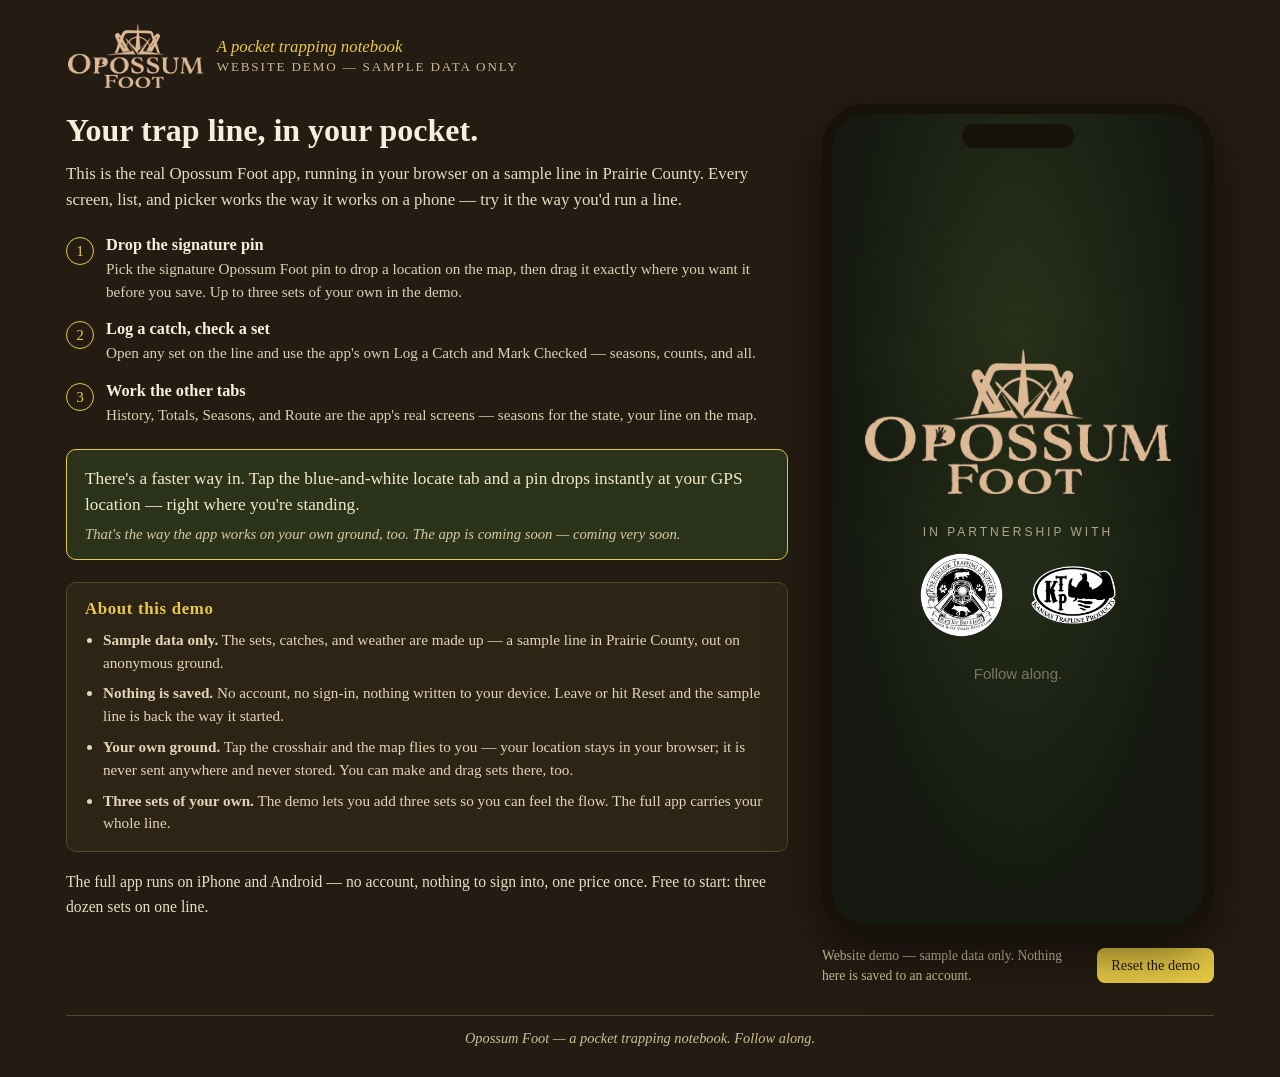
<file: index.html>
<!doctype html>
<html lang="en">
<head>
<meta charset="utf-8">
<meta name="viewport" content="width=device-width, initial-scale=1">
<title>Opossum Foot — Website Demo</title>
<meta name="description" content="Try the Opossum Foot trap-line notebook right in your browser. Sample data only — nothing is saved.">
<link rel="icon" href="assets/favicon.png">
<link rel="stylesheet" href="css/landing.css">
</head>
<body>
<div class="page">

  <header class="site-head">
    <img class="site-logo" src="assets/logo-primary.png" alt="Opossum Foot">
    <div class="site-head-text">
      <p class="site-tag">A pocket trapping notebook</p>
      <p class="site-sub">Website demo — sample data only</p>
    </div>
  </header>

  <main class="stage">

    <section class="pitch">
      <h1>Your trap line, in your pocket.</h1>
      <p class="lede">This is the real Opossum Foot app, running in your browser on a
        sample line in Prairie County. Every screen, list, and picker works the way
        it works on a phone — try it the way you'd run a line.</p>

      <ol class="steps">
        <li>
          <span class="step-n">1</span>
          <div>
            <strong>Drop the signature pin</strong>
            <p>Pick the signature Opossum Foot pin to drop a location on the map,
              then drag it exactly where you want it before you save. Up to three
              sets of your own in the demo.</p>
          </div>
        </li>
        <li>
          <span class="step-n">2</span>
          <div>
            <strong>Log a catch, check a set</strong>
            <p>Open any set on the line and use the app's own Log a Catch and
              Mark Checked — seasons, counts, and all.</p>
          </div>
        </li>
        <li>
          <span class="step-n">3</span>
          <div>
            <strong>Work the other tabs</strong>
            <p>History, Totals, Seasons, and Route are the app's real screens —
              seasons for the state, your line on the map.</p>
          </div>
        </li>
      </ol>

      <div class="pin-callout">
        <p class="pin-line">There's a faster way in. Tap the blue-and-white locate tab
          and a pin drops instantly at your GPS location — right where you're
          standing.</p>
        <p class="pin-note">That's the way the app works on your own ground, too. The app is coming soon — coming very soon.</p>
      </div>

      <div class="about-card">
        <h2>About this demo</h2>
        <ul>
          <li><strong>Sample data only.</strong> The sets, catches, and weather are
            made up — a sample line in Prairie County, out on anonymous ground.</li>
          <li><strong>Nothing is saved.</strong> No account, no sign-in, nothing
            written to your device. Leave or hit Reset and the sample line is
            back the way it started.</li>
          <li><strong>Your own ground.</strong> Tap the crosshair and the map flies
            to you — your location stays in your browser; it is never sent
            anywhere and never stored. You can make and drag sets there, too.</li>
          <li><strong>Three sets of your own.</strong> The demo lets you add three
            sets so you can feel the flow. The full app carries your whole line.</li>
        </ul>
      </div>

      <p class="pitch-note">The full app runs on iPhone and Android — no account,
        nothing to sign into, one price once. Free to start: three dozen sets on
        one line.</p>
    </section>

    <section class="phone-wrap">
      <div class="phone" id="phone">
        <iframe id="demo-frame" title="Opossum Foot app demo"
          allow="geolocation" src="app.html"></iframe>
      </div>
      <div class="frame-bar">
        <p class="frame-note">Website demo — sample data only. Nothing here is saved to an account.</p>
        <button type="button" id="btn-reset-page" class="reset-btn">Reset the demo</button>
      </div>
    </section>

  </main>

  <footer class="site-foot">
    <p>Opossum Foot — a pocket trapping notebook. Follow along.</p>
  </footer>

</div>

<script>
(function () {
  var frame = document.getElementById('demo-frame');
  /* Desktop shows the app in a phone frame with a notch — the app gets
   * the notch clearance hint. On a real phone the frame IS the phone,
   * so no hint and no notch padding. */
  if (window.matchMedia && window.matchMedia('(min-width: 761px)').matches) {
    frame.src = 'app.html#notch';
  }
  /* Reset = reload the framed app. The demo keeps its state in page
   * memory only, so a reload restores the sample line exactly. */
  document.getElementById('btn-reset-page').addEventListener('click', function () {
    frame.src = frame.src;
  });
})();
</script>
</body>
</html>
</file>
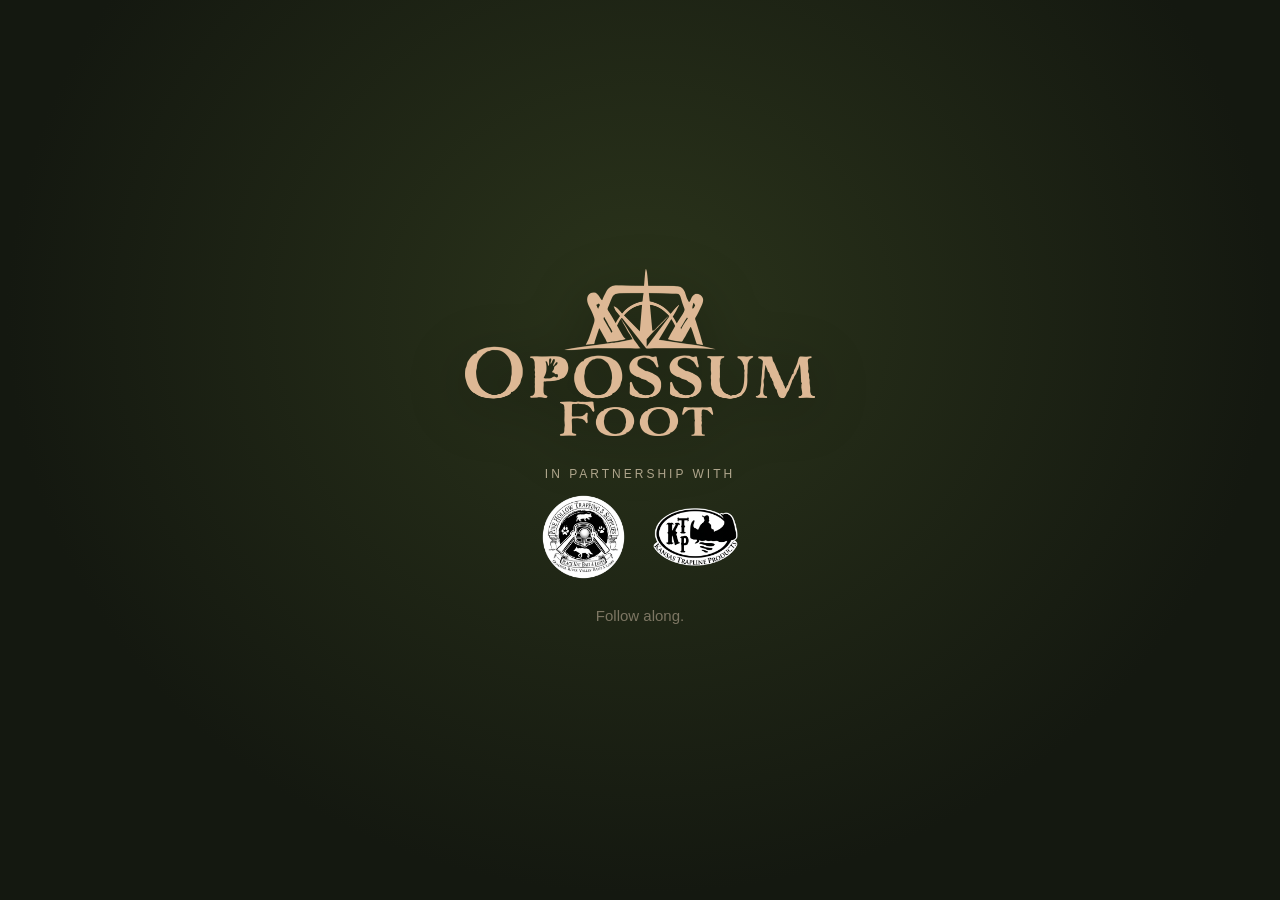
<file: app.html>
<!DOCTYPE html>
<html lang="en">
<head>
<meta charset="utf-8">
<meta name="referrer" content="unsafe-url"><!-- hg (2026-11-19): Mapbox's token restriction prefix-matches the full page URL, so the document presents it in full on subresource (tile) requests. The app URL carries no user data — state lives in localStorage — so this discloses nothing. -->
<meta name="viewport" content="width=device-width, initial-scale=1, maximum-scale=1, user-scalable=no, viewport-fit=cover">
<title>Opossum Foot</title>
<meta name="description" content="Opossum Foot — a pocket trapping notebook. Your spots never leave your phone.">
<meta name="theme-color" content="#141810">
<meta name="mobile-web-app-capable" content="yes">
<meta name="apple-mobile-web-app-capable" content="yes">
<meta name="apple-mobile-web-app-status-bar-style" content="black-translucent">
<meta name="apple-mobile-web-app-title" content="Opossum Foot">
<!-- DEMO-CLONE: no manifest — the demo is a web page, not an installable app. -->
<link rel="apple-touch-icon" href="assets/apple-touch-icon.png">
<link rel="icon" type="image/png" href="assets/favicon.png">
<link rel="stylesheet" href="vendor/leaflet/leaflet.css"><!-- Q227: Leaflet 1.9.4 bundled locally so the map opens with no connection -->
<link rel="stylesheet" href="css/styles.css">
</head>
<body>

<!-- ============ SPLASH ============ -->
<div id="view-splash" class="view active">
  <img src="assets/logo-primary.png" alt="Opossum Foot logo">
  <div class="splash-sponsors">
    <div class="splash-presented">In partnership with</div>
    <div class="splash-logos">
      <img class="splash-logo-ph" src="assets/sponsors/pine-hollow.png" alt="Pine Hollow Trapping and Supplies">
      <img class="splash-logo-ktp" src="assets/sponsors/kansas-trapline.png" alt="Kansas Trapline Products">
    </div>
  </div>
  <p class="loading" id="splash-status">Loading…</p>
</div>

<!-- ============ ONBOARDING: pick state ============ -->
<div id="view-onboard" class="view">
  <div class="onboard-card" id="onboard-state-card">
    <img src="assets/icon-mark.png" alt="Opossum Foot logo">
    <h2>Which state are you trapping in?</h2>
    <p>We'll load that state's season reminders. You can change it anytime in Settings — handy near state lines.</p>
    <button class="btn-secondary" id="btn-gps-state" type="button"><img class="bi" src="assets/icons/mappin.png" alt="">Use my location</button>
    <div class="dim" id="gps-state-result" style="margin:8px 0 4px; min-height:20px;"></div>
    <label class="field" for="onboard-state">Trapping State</label>
    <select id="onboard-state"></select>
    <div style="height:18px"></div>
    <button class="btn-primary" id="btn-start" type="button">Next</button>
  </div>
  <!-- Q53: home ground step, after the state pick -->
  <div class="onboard-card" id="onboard-home-card" hidden>
    <img src="assets/icon-mark.png" alt="Opossum Foot logo">
    <h2>Where's your home ground?</h2>
    <p>The map will open here every time — your county, your farms, right where you trap. Takes ten seconds, and you can change it anytime in Settings.</p>
    <button class="btn-primary" id="btn-home-gps" type="button"><img class="bi inv" src="assets/icons/mappin.png" alt="">Use my current location</button>
    <div class="dim" id="gps-home-result" style="margin:8px 0 4px; min-height:20px;"></div>
    <div style="height:10px"></div>
    <button class="btn-secondary" id="btn-home-map" type="button"><img class="bi inv" src="assets/icons/compass.png" alt="">Choose on the map</button>
    <div style="height:14px"></div>
    <button class="btn-ghost" id="btn-home-skip" type="button">Skip for now</button>
  </div>
</div>

<!-- ============ MAIN ============ -->
<div id="view-main" class="view">

  <!-- fo (2026-11-14, Tanner): the sponsor logos live in the black space
       flanking the county name in this banner — Pine Hollow left, KTP right,
       display-only. (The fn map-corner chips were the wrong spot; he wants
       them here, next to COUNTY UNKNOWN.) Bios open only from the product
       lists, Scorecard, or a bio sheet — never from these logos. -->
  <div id="county-banner" class="unknown">
    <span class="smb-chip smb-chip-ph"><img src="assets/sponsors/pine-hollow.png" alt="Pine Hollow Trapping and Supplies"></span>
    <div class="cb-text">
      <div class="cb-county" id="cb-county">County unknown</div>
      <div class="cb-state" id="cb-state">Tap the crosshair to locate</div>
    </div>
    <span class="smb-chip smb-chip-ktp"><img src="assets/sponsors/kansas-trapline.png" alt="Kansas Trapline Products"></span>
  </div>
  <button type="button" id="line-bar" aria-label="Active trap line — tap to open Lines">
    <span class="lb-tag">Trap line</span>
    <span id="line-bar-name"></span>
    <span class="lb-go" aria-hidden="true">›</span>
  </button>
  <div id="state-alert"><span id="state-alert-text"></span><button class="btn-small btn-ghost" id="btn-switch-state" type="button">Switch</button></div>
  <div id="offline-banner">You're offline. The app still works — map areas you've already viewed will render; new areas need a connection.</div>
  <div id="pin-hint">Tap the map to place your set pin.</div>
  <div id="measure-hint">Measuring — tap two points on the map. Tap the ruler again to turn it off.</div>
  <div id="mk-hint">Tap the map to place your marker.</div>
  <div id="mk-place-bar"><span>Drag the marker onto the exact spot.</span><button class="btn-small btn-primary" id="btn-mk-place-ok" type="button"><img class="pb-ic" src="assets/icons/check.png" alt="">Looks right</button><button class="btn-small btn-ghost" id="btn-mk-place-cancel" type="button" aria-label="Cancel"><img class="pb-ic" src="assets/icons/x.png" alt=""></button></div>
  <div id="mk-area-bar"><span id="mk-area-count">No corners yet</span><button class="btn-small btn-secondary" id="btn-mk-area-undo" type="button">Undo corner</button><button class="btn-small btn-primary" id="btn-mk-area-done" type="button" disabled>Done</button><button class="btn-small btn-ghost" id="btn-mk-area-cancel" type="button" aria-label="Cancel"><img class="pb-ic" src="assets/icons/x.png" alt=""></button></div>
  <div id="track-bar"><span id="track-dot" aria-hidden="true"></span><span>Tracking</span><span id="track-stats">0.0 mi · 0:00</span><button class="btn-small btn-secondary" id="btn-track-pause" type="button">Pause</button><button class="btn-small btn-primary" id="btn-track-stop" type="button">Stop</button></div>
  <!-- Q200: a drawn saved route gets a bar in the same family, with the one
       thing it never had — a way to turn it off. -->
  <div id="route-bar"><span id="route-bar-label">Route on the map</span><button class="btn-small btn-primary" id="btn-route-save" type="button" style="display:none">Save route</button><button class="btn-small btn-secondary" id="btn-route-fix" type="button" style="display:none">Fix route</button><button class="btn-small btn-secondary" id="btn-route-back" type="button" style="display:none">Back</button><button class="btn-small btn-secondary" id="btn-route-hide" type="button">Hide route</button></div>
  <!-- go: route-fix mode — the bar carries the instructions, what the
       cut will remove, and the way out (Done). Same bar family.
       gp: points are draggable handles now, the working trip's miles
       ride the bar live, and Done/Cancel bracket the deferred save —
       nothing is written to the trip until Done. -->
  <div id="fix-bar"><span id="fix-bar-label">Fix route — drag a point to move it, or tap two points to cut between them or join across a break.</span><span id="fix-bar-miles"></span><button class="btn-small btn-primary" id="btn-fix-apply" type="button" style="display:none">Cut it</button><button class="btn-small btn-secondary" id="btn-fix-draw" type="button">Draw</button><button class="btn-small btn-secondary" id="btn-fix-undo" type="button" style="display:none">Undo</button><button class="btn-small btn-primary" id="btn-fix-connect" type="button" style="display:none">Connect</button><button class="btn-small btn-secondary" id="btn-fix-stop" type="button" style="display:none">Stop here</button><button class="btn-small btn-secondary" id="btn-fix-back" type="button" style="display:none">Back</button><button class="btn-small btn-secondary" id="btn-fix-cancel" type="button">Cancel</button><button class="btn-small btn-primary" id="btn-fix-done" type="button">Done</button></div>
  <!-- gt: standalone Draw a route — a route laid by hand on the map, no
       GPS track behind it. Same bar family as fix/track; its own layer
       and state live in tracking.js. -->
  <div id="draw-bar"><span id="draw-bar-label">Draw a route — tap the map to lay the route, point by point.</span><span id="draw-bar-miles"></span><button class="btn-small btn-primary" id="btn-draw-apply" type="button" style="display:none">Remove this dot</button><button class="btn-small btn-secondary" id="btn-draw-undo" type="button" style="display:none">Undo</button><button class="btn-small btn-secondary" id="btn-draw-cancel" type="button">Cancel</button><button class="btn-small btn-primary" id="btn-draw-save" type="button" disabled>Save</button></div>
  <!-- gz: set-selection mode — tap pins to pick sets, then the bulk
       actions (Change status / Edit all / Delete all) fall on the picked
       sets only. Same bar family as track/fix/draw; the panel dress
       follows the sheets (var(--sheet) with the sheet-dress 2px line). -->
  <div id="sel-bar"><span id="sel-bar-count">0 selected</span><button class="btn-small btn-secondary" id="btn-sel-picklist" type="button">Pick from list</button><button class="btn-small btn-secondary" id="btn-sel-actions" type="button">Actions</button><button class="btn-small btn-primary" id="btn-sel-done" type="button">Done</button></div>
<div id="sel-hint">Tap sets on the map to pick them, or use Pick from list.</div>
  <div id="place-bar"><span>Drag the pin onto the exact spot.</span><button class="btn-small btn-primary" id="btn-place-ok" type="button"><img class="pb-ic" src="assets/icons/check.png" alt="">Looks right</button><button class="btn-small btn-ghost" id="btn-place-cancel" type="button" aria-label="Cancel"><img class="pb-ic" src="assets/icons/x.png" alt=""></button></div>
  <!-- B26: home-ground picker — two clear choices, not steps; cancel stays inline; tight bar -->
  <div id="home-bar"><span id="home-bar-prompt">Where's your home ground?</span><div class="home-bar-actions"><input id="home-zip" class="zip-jump" type="text" inputmode="numeric" maxlength="5" placeholder="ZIP" aria-label="Jump to ZIP code" autocomplete="off"><button class="btn-small btn-secondary" id="btn-home-zip" type="button">Go</button><button class="btn-small btn-primary" id="btn-home-ok" type="button" hidden>Set home here</button><button class="btn-small btn-ghost" id="btn-home-cancel" type="button" aria-label="Cancel"><img class="pb-ic" src="assets/icons/x.png" alt=""></button></div><div class="home-city-row"><input id="home-city" class="city-jump" type="text" placeholder="Or type a city…" aria-label="Jump to a city" autocomplete="off"><div id="home-city-matches" class="city-matches" hidden></div></div></div>
  <div id="locate-hint">Finding you… tap the crosshair again to cancel.</div>

  <!-- MAP PANE -->
  <div id="pane-map" class="pane active">
    <!-- Q232 (2026-11-06): the bulk control lives IN the Show pill. The pill
         carries the count ("Show: 18 Sprung", or each status with its count
         when two or more are on) and the Select all button, shown only when
         the filter is narrowed to one status. The old bottom bulk bar is gone. -->
    <div id="show-pill" class="show-pill">
      <button type="button" id="btn-show" class="show-btn" aria-label="Choose what shows on the map">Show: All</button>
      <button type="button" id="btn-bulk" class="bulk-btn" hidden>Pick sets</button>
    </div>
    <button type="button" id="weather-chip" class="chip weather-chip" aria-label="Weather details">🌤️</button>
    <!-- Q8: way back to the mileage dialog while a route estimate is drawn -->
    <button type="button" id="route-back-chip" class="btn-primary" hidden>‹ Back to mileage</button>
    <div id="map"></div>
    <div class="map-fabs">
      <button class="fab secondary" id="btn-locate" type="button" aria-label="Locate me"><img src="assets/icons/crosshair.png" alt=""></button>
      <button class="fab secondary" id="btn-drop-pin" type="button" aria-label="Drop a pin"><img src="assets/pin-track-ol.png" alt=""></button>
      <button class="fab secondary" id="btn-add-gps" type="button" aria-label="Add set at my location"><img src="assets/icons/plus.png" alt=""></button>
      <!-- fr (2026-11-14, Tanner): the sign diamond said nothing about sign.
           Now a flag — pole + swallowtail, "mark this spot." The opossum-foot
           trademark stays untouched (his call: leave it alone). -->
      <button class="fab secondary" id="btn-mark" type="button" aria-label="Mark sign or forage"><svg viewBox="0 0 24 24" class="fab-diamond" aria-hidden="true"><path d="M8 21 V5" fill="none" stroke="currentColor" stroke-width="1.8" stroke-linecap="round"/><path d="M8 5 H19 L15.5 8 L19 11 H8 Z" fill="currentColor"/></svg></button>
      <!-- fg / Lefty note 3 (2026-11-14): ruler fab — tap to measure, tap two
           points on the map, distance shows. Stays on until tapped off.
           fr (2026-11-14, Tanner): the old diagonal line with ticks read as
           a scratch, not a ruler. Now a real ruler: a tilted body with tick
           marks along one edge. -->
      <button class="fab secondary" id="btn-measure" type="button" aria-label="Measure distance"><svg viewBox="0 0 24 24" class="fab-diamond" aria-hidden="true"><g transform="rotate(45 12 12)"><rect x="9" y="3" width="6" height="18" rx="1" fill="none" stroke="currentColor" stroke-width="1.8"/><path d="M9 6.5 H12 M9 10 H13.5 M9 13.5 H12 M9 17 H13.5" fill="none" stroke="currentColor" stroke-width="1.8" stroke-linecap="round"/></g></svg></button>
      <!-- Q196 (2026-10-18): the track fab moved off the map into Paperwork -> Route and Mileage (Tanner: the map screen is getting busy).
           Q206 (2026-10-19): Tanner — the fab is back on the map, shown only
           while Route & mileage tracking is toggled on in Settings (tracking.js
           syncFab + applyFeatureToggles keep it in step with the toggle). -->
      <button class="fab secondary" id="btn-track" type="button" aria-label="Track a route"><svg viewBox="0 0 24 24" class="fab-diamond" aria-hidden="true"><circle cx="12" cy="12" r="8.2" fill="none" stroke="currentColor" stroke-width="1.8"/><circle cx="12" cy="12" r="3.4" fill="#e5484d"/></svg></button>
      <!-- Q95 (2026-10-01): Tanner — all three right-side fabs rest dark like the
           other two; green only while a mode is on (crosshair follow, pin-drop
           placing). The + button has no toggle state, so it rests dark. -->
    </div>
  </div>

  <!-- LINES PANE -->
  <div id="pane-lines" class="pane">
    <div class="pane-head"><h2>Trap Lines</h2><p>One line at a time — everything follows the active line.</p></div>
    <div class="scroll">
      <div id="lines-list"></div>
      <button class="btn-secondary" id="btn-add-line" type="button" style="width:100%;margin-top:10px">+ Add a trap line</button>
    </div>
  </div>

  <!-- HISTORY PANE -->
  <div id="pane-history" class="pane">
    <div class="pane-head"><h2>History</h2><p>Every catch, newest first.</p></div>
    <div class="scroll">
      <button class="btn-secondary gal-open" id="btn-gallery" type="button"><img class="bi" src="assets/icons/camera.png" alt="">Photo gallery</button>
      <div id="hist-summary" class="hist-summary"></div>
      <div class="seg compact" id="hist-season-seg">
        <button type="button" data-season="this">This season</button>
        <button type="button" data-season="last">Last season</button>
        <button type="button" data-season="all">All time</button>
      </div>
      <div class="seg compact" id="hist-view-seg">
        <button type="button" data-view="date">By Date</button>
        <button type="button" data-view="traptype">By Trap Type</button>
      </div>
      <div class="chip-row" id="hist-disp-chips"></div>
      <input type="search" id="history-search" placeholder="Search species, sets, traps, notes…" aria-label="Search history">
      <div id="history-list"></div>
    </div>
  </div>

  <!-- SCORECARD PANE (Q5) -->
  <div id="pane-scorecard" class="pane">
    <div class="pane-head"><h2>Scorecard</h2><p id="scorecard-sub">What's actually producing?</p></div>
    <div class="scroll" id="scorecard-body"></div>
  </div>

  <!-- TOTALS PANE -->
  <div id="pane-totals" class="pane">
    <div class="pane-head"><h2>Season Totals</h2><p id="totals-sub">Your numbers for the season.</p></div>
    <div class="scroll" id="totals-body"></div>
  </div>

  <!-- SEASONS PANE -->
  <div id="pane-seasons" class="pane">
    <div class="pane-head"><h2 id="seasons-title">Season Reminders</h2><p id="seasons-sub"></p></div>
    <div class="scroll">
      <div class="warnbox" id="seasons-disclaimer"></div>
      <a id="seasons-regs" class="regs-link" target="_blank" rel="noopener" hidden></a>
      <a id="seasons-warden" class="regs-link" target="_blank" rel="noopener" hidden></a>
      <div id="seasons-rules" hidden></div>
      <div id="seasons-gap" hidden></div>
      <input type="search" id="seasons-search" placeholder="Search species…" aria-label="Search species">
      <div style="height:10px"></div>
      <div id="seasons-list"></div>
    </div>
  </div>

  <!-- PAPERWORK PANE -->
  <div id="pane-licenses" class="pane">
    <div class="pane-head"><h2>Paperwork</h2><p>Licenses and landowner info, kept on this phone only.</p></div>
    <div class="scroll">
      <!-- Tanner 2026-10-07: each Paperwork section is a collapsible dropdown,
           like the Settings tab sections. -->
      <div class="card setsec" id="setsec-license">
        <button type="button" class="setsec-head" id="setsec-license-head" data-sec="setsec-license" aria-expanded="false"><span>License Wallet</span><span class="setsec-chev" aria-hidden="true">›</span></button>
        <div class="setsec-body" id="setsec-license-body" hidden>
          <!-- Tanner 2026-10-07: the add button sits below the photos and looks
               like the + Add landowner button. Title case on the label. -->
          <p class="dim" style="margin:0 0 8px">Tap a photo to view it — or attach its website link, like the DNR page where you bought it.</p>
          <input type="file" id="license-input" class="hidden-file" accept="image/*" multiple>
          <div class="lic-grid" id="license-grid"></div>
          <button class="btn-secondary" id="btn-add-license" type="button">＋ Add Document</button>
        </div>
      </div>
      <!-- gw (2026-11-18): My Tags — every tag record on the active line,
           gathered from the catches themselves (the records live on the
           catch; this is the show-the-warden view). Hidden entirely when
           Tag records are off (renderMyTags). -->
      <div class="card setsec" id="setsec-mytags" style="display:none">
        <button type="button" class="setsec-head" id="setsec-mytags-head" data-sec="setsec-mytags" aria-expanded="false"><span>My Tags</span><span class="setsec-chev" aria-hidden="true">›</span></button>
        <div class="setsec-body" id="setsec-mytags-body" hidden>
          <p class="dim" style="margin:0 0 8px">Tag and sealing numbers for this line's catches — the number, the date, and the tag photo when you took one. Tap a row to open its tag record.</p>
          <div id="mytags-list"></div>
        </div>
      </div>
      <div class="card setsec" id="setsec-landowner">
        <button type="button" class="setsec-head" id="setsec-landowner-head" data-sec="setsec-landowner" aria-expanded="false"><span>Landowner Notebook</span><span class="setsec-chev" aria-hidden="true">›</span></button>
        <div class="setsec-body" id="setsec-landowner-body" hidden>
          <p class="dim" style="margin:0 0 8px">Who owns the ground you trap — phone numbers, permission slips, boundaries, and the notes you don't want to forget.</p>
          <input type="search" id="landowner-search" placeholder="Search landowners…" aria-label="Search landowners">
          <div style="height:10px"></div>
          <div id="landowner-list"></div>
          <button class="btn-secondary" id="btn-add-landowner" type="button">＋ Add landowner</button>
          <input type="file" id="lo-slip-input" class="hidden-file" accept="image/*" multiple>
          <input type="file" id="lo-boundary-input" class="hidden-file" accept="image/*">
        </div>
      </div>
      <div class="card setsec" id="setsec-mileage">
        <button type="button" class="setsec-head" id="setsec-mileage-head" data-sec="setsec-mileage" aria-expanded="false"><span>Route and Mileage</span><span class="setsec-chev" aria-hidden="true">›</span></button>
        <div class="setsec-body" id="setsec-mileage-body" hidden>
          <p class="dim" style="margin:0 0 8px">Odometer trips and tracked routes for the line you're on — for the tax book. Track a route follows you on the map and files its miles here when you stop. Export every line's log from the Data tab → Export mileage (CSV).</p>
          <div id="paperwork-mileage-lines"></div>
        </div>
      </div>
      <!-- gn (2026-11-17): state deadlines card — pelt sealing, harvest
           reporting, and sell-by deadlines for the active line's state,
           from the gap-regulation research. Renders only when the state
           has entries (renderPaperworkDeadlines). -->
      <div class="card setsec" id="setsec-deadlines" style="display:none">
        <button type="button" class="setsec-head" id="setsec-deadlines-head" data-sec="setsec-deadlines" aria-expanded="false"><span id="setsec-deadlines-title">State Deadlines</span><span class="setsec-chev" aria-hidden="true">›</span></button>
        <div class="setsec-body" id="setsec-deadlines-body" hidden>
          <div id="paperwork-deadlines"></div>
        </div>
      </div>
    </div>
  </div>

  <!-- WEATHER PANE -->
  <!-- SETTINGS PANE -->
  <!-- Q180 (2026-10-08): Tanner — Reports gets its own tab. Backup and CSV
       exports move out of Settings; they're reporting, not settings. -->
  <div id="pane-reports" class="pane">
    <!-- DEMO-CLONE FENCING (fencing pass, 2026-11-19): Data subtitle rewritten demo-true; the Data controls explain instead of acting (see js/demo-fence.js). -->
    <div class="pane-head"><h2>Data</h2><p>In the full app, these move your records in and out. In the demo, tap one and it explains itself.</p></div>
    <div class="scroll">
      <!-- gz (2026-11-18): the Data pane's three cards are collapsible
           setsec sections now — the same bar standard as every other
           tab's sections, starting collapsed like their siblings. Every
           control inside is unchanged; the setsec wiring picks the new
           heads up with the rest. -->
      <div class="card setsec" id="setsec-data-safe">
        <button type="button" class="setsec-head" id="setsec-data-safe-head" data-sec="setsec-data-safe" aria-expanded="false"><span>Keep your data safe</span><span class="setsec-chev" aria-hidden="true">›</span></button>
        <div class="setsec-body" id="setsec-data-safe-body" hidden>
        <div class="sheet-actions">
          <button class="btn-secondary" id="btn-backup" type="button"><img class="bi" src="assets/icons/disk.png" alt="">Back up all data (JSON)</button>
          <p class="imp-cap">Saves one file with everything — your lines, sets, and logs. Import it back after a reinstall or on a new phone.</p>
          <button class="btn-secondary" id="btn-export-media" type="button">⬇ Export photos &amp; files (ZIP)</button>
          <p class="imp-cap">Every photo and voice memo from <strong>every line</strong>, in one file. The backup above holds your data but not your pictures — this file is their backup.</p>
        </div>
        </div>
      </div>
      <div class="card setsec" id="setsec-data-move">
        <button type="button" class="setsec-head" id="setsec-data-move-head" data-sec="setsec-data-move" aria-expanded="false"><span>Move data in or out</span><span class="setsec-chev" aria-hidden="true">›</span></button>
        <div class="setsec-body" id="setsec-data-move-body" hidden>
        <div class="sheet-actions">
          <button class="btn-secondary" id="btn-share-line" type="button">⬆ Share this line</button>
          <p class="imp-cap">Send the line you are on — its sets and logs only — to another trapper (AirDrop, Nearby Share, Messages, email…). On their phone it lands as a new line of their own. Photos do not ride along.</p>
          <button class="btn-secondary" id="btn-import" type="button"><img class="bi" src="assets/icons/upload.png" alt="">Import data (JSON)</button>
          <p class="imp-cap">Bring in a backup file to restore your data, or a line another trapper sent you. A shared line lands as a new line of your own.</p>
          <input type="file" id="import-file" class="hidden-file" accept=".json,application/json">
          <button class="btn-secondary" id="btn-import-pins" type="button"><img class="bi" src="assets/icons/mappin.png" alt="">Import pins from Google Maps</button>
          <p class="imp-cap">Bring in pins you saved in Google Maps, My Maps, or Google Takeout.</p>
          <input type="file" id="import-pins-file" class="hidden-file" accept=".kml,.kmz,.geojson,.json,.csv,application/vnd.google-earth.kml+xml,application/vnd.google-earth.kmz,application/geo+json,text/csv">
          <button class="btn-secondary" id="btn-paste-pin" type="button"><img class="bi" src="assets/icons/mappin.png" alt="">Paste a Maps link</button>
          <p class="imp-cap">One pin at a time: in Google Maps tap Share, copy the link, and paste it here.</p>
        </div>
        </div>
      </div>
      <div class="card setsec" id="setsec-data-reports">
        <button type="button" class="setsec-head" id="setsec-data-reports-head" data-sec="setsec-data-reports" aria-expanded="false"><span>Reports</span><span class="setsec-chev" aria-hidden="true">›</span></button>
        <div class="setsec-body" id="setsec-data-reports-body" hidden>
        <p class="dim" style="margin-top:0">Set the filters, watch the match count, then download the report you want. The filters shape the <strong>catches</strong> report only — the sets and mileage downloads always include everything.</p>
        <div class="date-row">
          <div class="date-col"><label class="field" for="exp-from">From</label><input type="date" id="exp-from" aria-label="Export start date"></div>
          <div class="date-col"><label class="field" for="exp-to">To</label><input type="date" id="exp-to" aria-label="Export end date"></div>
        </div>
        <div id="exp-dim-filters"></div>
        <div class="sheet-actions">
          <button class="btn-secondary" id="exp-filters-clear" type="button">Clear all filters</button>
        </div>
        <p class="dim" id="exp-match-count" style="margin:8px 0 0"></p>
        <div class="sheet-actions">
          <button class="btn-secondary" id="btn-export-catches" type="button">⬇ Export catches (CSV)<span id="exp-filters-count" class="dim"></span></button>
          <p class="imp-cap">Downloads your catches as a spreadsheet file (.csv), honoring the filters above.</p>
          <button class="btn-secondary" id="btn-export-sets" type="button">⬇ Export sets (CSV)</button>
          <p class="imp-cap">Downloads your sets as a spreadsheet file (.csv).</p>
          <button class="btn-secondary" id="btn-export-mileage" type="button">⬇ Export mileage (CSV)</button>
          <p class="imp-cap">Downloads this line's trip log as a spreadsheet file (.csv).</p>
        </div>
        </div>
      </div>
    </div>
  </div>

  <div id="pane-settings" class="pane">
    <!-- DEMO-CLONE FENCING (fencing pass, 2026-11-19): Settings subtitle de-beta'd; see README fencing item 8. -->
    <div class="pane-head"><h2>Settings</h2><p>Opossum Foot.</p></div>
    <div class="scroll">
      <!-- Q90 (2026-10-01): Tanner — Trapping State + Home Ground live in one
           "Where You Trap" card, broad to precise. -->
      <div class="card">
        <h3>Where You Trap</h3>
        <label class="field" for="settings-state">State</label>
        <select id="settings-state"></select>
        <p class="dim" style="margin-top:8px">Applies to the active trap line (<strong id="settings-line-name"></strong>). Changing the state takes effect immediately.</p>
        <!-- gn (2026-11-17): the trapper's own trap tag / ID, shown back on
             the Seasons tab rules card in states that require trap tags. -->
        <label class="field" for="settings-traptag" style="margin-top:12px">My trap tag</label>
        <input type="text" id="settings-traptag" placeholder="Name &amp; address, or state ID number" autocomplete="off">
        <p class="dim" style="margin-top:8px">What your trap tags say — many states require your name and address, or a state-issued ID number, on every trap. In the full app it's kept on this phone only; it shows on the Seasons tab with your state's tag rule. In the demo it lasts only while you're here.</p>
        <p class="dim" id="settings-home-status" style="margin:12px 0 8px">Not set — the map opens on your trapping state.</p>
        <button class="btn-secondary" id="btn-change-home" type="button">Change home location</button>
      </div>
      <!-- Q91 (2026-10-01): Tanner — trap check alerts live in Feature Toggles now. -->
      <!-- Q53 home ground now lives in the Where You Trap card (Q90) -->
      <!-- gx (2026-11-18): Tanner — the three toggle menus live under one
           "Toggles" layer in Settings, on the same collapsible bar
           standard, starting collapsed like its sibling menus. Section
           open state is not stored anywhere, so nothing is lost for
           existing users; the three menus keep their own collapse. -->
      <div class="card setsec" id="setsec-toggles">
        <button type="button" class="setsec-head" id="setsec-toggles-head" data-sec="setsec-toggles" aria-expanded="false"><span>Toggles</span><span class="setsec-chev" aria-hidden="true">›</span></button>
        <div class="setsec-body" id="setsec-toggles-body" hidden>
        <p class="dim" style="margin:0 0 8px">Every switch in the app: features, bottom-bar tabs, and set-form fields.</p>
      <div class="card setsec" id="setsec-features">
        <button type="button" class="setsec-head" id="setsec-features-head" data-sec="setsec-features" aria-expanded="false"><span>Feature Toggles</span><span class="setsec-chev" aria-hidden="true">›</span></button>
        <div class="setsec-body" id="setsec-features-body" hidden>
        <p class="dim" style="margin:0 0 8px">On/off switches for app features — alerts, weather, wind, voice, and map tools. Most apply to the whole app; the ones set per trap line say so.</p>
        <!-- Q182 (2026-10-14): per-line catch alerts — lives beside the trap
             check alerts because it is the same kind of switch, but it writes
             to the active trap line, not the whole app. -->
        <label class="checkline"><input type="checkbox" id="settings-catchalerts"> Catch warnings — season &amp; limits</label>
        <p class="dim" style="margin:-6px 0 10px">When you log a catch, warning boxes flag season and bag-limit trouble before you save. Set per trap line — the active line only (<strong id="catchalerts-line-name"></strong>); the season badges on the animal list stay either way, they're just information.</p>
        <label class="checkline"><input type="checkbox" id="settings-ruler" checked> Map ruler</label>
        <p class="dim" style="margin:-6px 0 10px">Shows the ruler button on the map — tap two points to measure a distance in feet, yards, or miles. Off hides the button and ends any measuring underway.</p>
        <!-- Q205 (2026-10-19): the Sign & Forage Reference moved out of Settings
             into the Trapper's Guide (its own chapter there, with search). -->
        <label class="checkline"><input type="checkbox" id="settings-mileage"> Route &amp; mileage tracking</label>
        <p class="dim" style="margin:-6px 0 12px">Records your trips and routes per line — read them in Paperwork under Route and Mileage, and export the mileage CSV from Data. Off stops new recording; trips already saved stay put.</p>
        <label class="checkline"><input type="checkbox" id="settings-markers" checked> Sign &amp; forage markers</label>
        <p class="dim" style="margin:-6px 0 10px">Shows the sign and forage layer on the map — animal sign, forage, and finds, each with its own icon — plus the map button for adding them. Off hides the layer and the button; markers already saved stay saved.</p>
        <!-- gw (2026-11-18): tag records — optional by default, removable by
             choice, blocking never. Off hides the catch-sheet section and
             My Tags; stored records are never deleted by the toggle. -->
        <label class="checkline"><input type="checkbox" id="settings-tagrecords" checked> Tag records (catch sheet + My Tags)</label>
        <p class="dim" style="margin:-6px 0 10px">Adds a Tag section on the catch sheet for the tag or sealing number, the date tagged, and a photo of the tag — for species your state tags, like bobcat and otter. Always optional; off hides the section and My Tags in Paperwork, and records already saved stay on this phone.</p>
        <!-- Q91 (2026-10-01): Tanner — trap check alerts live here now. Toggling
             it on reveals the check-interval entry as a sub-menu. -->
        <label class="checkline"><input type="checkbox" id="settings-checkclock"> Trap check alerts</label>
        <p class="dim" style="margin:-6px 0 10px">Sets that go past your check interval with no activity turn red on the map, with a due countdown on the set's details. Any edit, catch, or check-in restarts the clock; off hides the red pins and countdowns.</p>
        <div id="checkalert-sub" hidden>
          <label class="field" for="settings-checkinterval" style="margin-top:2px">Check interval (hours)</label>
          <input type="number" id="settings-checkinterval" min="1" step="1" inputmode="numeric" placeholder="24">
          <p class="dim" style="margin-top:8px">Sets past this long without any activity turn red on the map. Any edit, catch, or check-in restarts the clock. The quick &ldquo;Checked &mdash; nothing changed&rdquo; button only restarts the clock &mdash; it saves nothing to History. Turn alerts off to hide the red pins and countdowns.</p>
        </div>
        <label class="checkline"><input type="checkbox" id="settings-voice"> Voice entry &amp; memos</label>
        <p class="dim" style="margin:-6px 0 12px">Adds the dictation and voice-memo buttons on set and catch notes. Transcription uses your phone's speech recognition and needs a connection; in the full app the recordings themselves stay on this phone. The demo doesn't record.</p>
        <label class="checkline"><input type="checkbox" id="settings-weather"> Weather (map chip + auto-record)</label>
        <p class="dim" style="margin:-6px 0 10px">Shows current conditions and the next 12 hours on the map chip, and attaches the weather to new sets and catches on its own. In the full app the forecast comes from Open-Meteo using your location; in this demo your coordinates never leave your browser, and the weather shown is sample weather.</p>
        <label class="checkline"><input type="checkbox" id="settings-windarrows"> Wind arrows on set pins</label>
        <p class="dim" style="margin:-6px 0 10px">A small arrow at the edge of each set pin points downwind — the way your scent carries. Arrows show when you're zoomed in close, and use live wind when you're online.</p>
        <button class="btn-secondary" id="btn-features-reset" type="button">Reset features to defaults</button>
        </div>
      </div>
      <div class="card setsec" id="setsec-tabs">
        <button type="button" class="setsec-head" id="setsec-tabs-head" data-sec="setsec-tabs" aria-expanded="false"><span>Tabs on the Bottom Bar</span><span class="setsec-chev" aria-hidden="true">›</span></button>
        <div class="setsec-body" id="setsec-tabs-body" hidden>
        <p class="dim" style="margin:0 0 8px">Choose which tabs ride on the bottom bar for the active trap line (<strong id="tabs-line-name"></strong>). Map, Data, and Settings always show.</p>
        <div class="checkgrid">
        <div class="toggle-cell"><label class="checkline"><input type="checkbox" id="settings-tab-history"> History tab</label><p class="dim tnote">Shows the History tab on the bottom bar for the active line — the running log of checks, catches, and changes. Off hides the tab; nothing in it is deleted.</p></div>
        <div class="toggle-cell"><label class="checkline"><input type="checkbox" id="settings-tab-scorecard"> Scorecard tab</label><p class="dim tnote">Shows the Scorecard tab on the bottom bar for the active line — your season at a glance. Off hides the tab; nothing in it is deleted.</p></div>
        <div class="toggle-cell"><label class="checkline"><input type="checkbox" id="settings-tab-seasons"> Seasons tab</label><p class="dim tnote">Shows the Seasons tab on the bottom bar for the active line — season dates and rules for your state. Off hides the tab; nothing in it is deleted.</p></div>
        <div class="toggle-cell"><label class="checkline"><input type="checkbox" id="settings-tab-licenses"> Paperwork tab</label><p class="dim tnote">Shows the Paperwork tab on the bottom bar for the active line — licenses, tags, landowners, and mileage. Off hides the tab; nothing in it is deleted.</p></div>
        <div class="toggle-cell"><label class="checkline"><input type="checkbox" id="settings-tab-totals"> Totals tab</label><p class="dim tnote">Shows the Totals tab on the bottom bar for the active line — your season totals, broken down by species, set, and trap. Off hides the tab; nothing in it is deleted.</p></div>
        </div>
        </div>
      </div>
      <div class="card setsec" id="setsec-setfields">
        <button type="button" class="setsec-head" id="setsec-setfields-head" data-sec="setsec-setfields" aria-expanded="false"><span>Fields on the Set Form</span><span class="setsec-chev" aria-hidden="true">›</span></button>
        <div class="setsec-body" id="setsec-setfields-body" hidden>
        <p class="dim" style="margin:0 0 8px">Choose which fields show when you add a set. Set name, Status, and Date set always show — they're required.</p>
        <div class="checkgrid">
        <div class="toggle-cell"><label class="checkline"><input type="checkbox" id="settings-sf-traptype"> Trap type</label><p class="dim tnote">Shows the Trap type field when you add a set. Off hides the field, and sets saved while it's off leave it blank.</p></div>
        <div class="toggle-cell"><label class="checkline"><input type="checkbox" id="settings-sf-trapdetail"> Trap details</label><p class="dim tnote">Shows the Trap details field when you add a set. Off hides the field, and sets saved while it's off leave it blank.</p></div>
        <div class="toggle-cell"><label class="checkline"><input type="checkbox" id="settings-sf-settype"> Set type</label><p class="dim tnote">Shows the Set type field when you add a set. Off hides the field, and sets saved while it's off leave it blank.</p></div>
        <div class="toggle-cell"><label class="checkline"><input type="checkbox" id="settings-sf-bait"> Bait</label><p class="dim tnote">Shows the Bait field when you add a set. Off hides the field, and sets saved while it's off leave it blank.</p></div>
        <div class="toggle-cell"><label class="checkline"><input type="checkbox" id="settings-sf-lure"> Lure</label><p class="dim tnote">Shows the Lure field when you add a set. Off hides the field, and sets saved while it's off leave it blank.</p></div>
        <div class="toggle-cell"><label class="checkline"><input type="checkbox" id="settings-sf-urine"> Urine</label><p class="dim tnote">Shows the Urine field when you add a set. Off hides the field, and sets saved while it's off leave it blank.</p></div>
        <div class="toggle-cell"><label class="checkline"><input type="checkbox" id="settings-sf-visual"> Visual</label><p class="dim tnote">Shows the Visual field when you add a set. Off hides the field, and sets saved while it's off leave it blank.</p></div>
        <div class="toggle-cell"><label class="checkline"><input type="checkbox" id="settings-sf-audio"> Audio</label><p class="dim tnote">Shows the Audio field when you add a set. Off hides the field, and sets saved while it's off leave it blank.</p></div>
        <div class="toggle-cell"><label class="checkline"><input type="checkbox" id="settings-sf-other"> Other attractants</label><p class="dim tnote">Shows the Other attractants field when you add a set. Off hides the field, and sets saved while it's off leave it blank.</p></div>
        <div class="toggle-cell"><label class="checkline"><input type="checkbox" id="settings-sf-notes"> Notes</label><p class="dim tnote">Shows the Notes field when you add a set. Off hides the field, and sets saved while it's off leave it blank.</p></div>
        </div>
      <div class="card setsec" id="setsec-appearance">
        <button type="button" class="setsec-head" id="setsec-appearance-head" data-sec="setsec-appearance" aria-expanded="false"><span>Appearance</span><span class="setsec-chev" aria-hidden="true">›</span></button>
        <div class="setsec-body" id="setsec-appearance-body" hidden>
        <p class="dim" style="margin:0 0 8px">Pin colors — applies to the map pins and the four status filter chips.</p>
        <div id="pinscheme-list"></div>
        </div>
      </div>
        </div>
      </div>
        </div>
      </div>
      <div class="card setsec" id="setsec-privacy">
        <button type="button" class="setsec-head" id="setsec-privacy-head" data-sec="setsec-privacy" aria-expanded="false"><span>Your Privacy</span><span class="setsec-chev" aria-hidden="true">›</span></button>
        <div class="setsec-body" id="setsec-privacy-body" hidden>
        <p><strong>Your spots never leave your phone.</strong></p>
        <!-- DEMO-CLONE FENCING (fencing pass, 2026-11-19): privacy copy rewritten demo-true — the full app stores only on the phone; the demo stores nothing. -->
        <p class="dim">Opossum Foot has no account, no login, and no cloud. In the full app, every set, catch, photo, and voice memo is stored only on your phone. This demo stores nothing at all — the sample line lives only while you're here and resets when you leave. The only network traffic is map tiles and the app's own files.</p>
        <p class="dim"><strong>The honest catch:</strong> because there's no cloud backup, in the full app a lost phone, a wiped phone, or clearing the browser's data can destroy your records — backing up from the Data tab is the safety net, and the buttons there explain how it works. In this demo there are no records to lose: leave, and the sample line resets.</p>
        <label class="checkline"><input type="checkbox" id="settings-showcoords"> Show GPS coordinates</label>
        <p class="dim" style="margin:-6px 0 10px">Shows the county and exact coordinates on a set's details and on the weather tab. Off keeps them hidden, so screenshots are safe to share.</p>
        <label class="checkline"><input type="checkbox" id="settings-exportcoords"> Include GPS coordinates in reports</label>
        <p class="dim" style="margin:-6px 0 10px">Adds Latitude and Longitude columns to the CSV exports you download from Data. Off by default, so a spreadsheet you share never carries your pins.</p>
        </div>
      </div>
      <div class="card setsec" id="setsec-about">
        <button type="button" class="setsec-head" id="setsec-about-head" data-sec="setsec-about" aria-expanded="false"><span>About</span><span class="setsec-chev" aria-hidden="true">›</span></button>
        <div class="setsec-body" id="setsec-about-body" hidden>
        <!-- DEMO-CLONE FENCING (fencing pass, 2026-11-19): About de-beta'd; the Build and Viewport diagnostic lines are removed in the demo (app.js guards both stamps, so nothing breaks). -->
        <div class="rowline"><img src="assets/icon-mark.png" class="about-logo" alt="Opossum Foot logo"><div><strong>Opossum Foot</strong><br><span class="dim">A pocket trapping notebook</span></div></div>
        <p class="dim">Logo &amp; brand artwork by Lydia Reichenbacher · Tight Chains Co.</p>
        <p class="dim">No accounts. No cloud. No analytics. Sponsors keep Opossum Foot free — no popups, no tracking, no nonsense.<br>Season reminders are reminders only — always verify with your state agency and local ordinances.</p>
        </div>
      </div>
      <div class="card setsec" id="setsec-help">
        <button type="button" class="setsec-head" id="setsec-help-head" data-sec="setsec-help" aria-expanded="false"><span>Help & Legal</span><span class="setsec-chev" aria-hidden="true">›</span></button>
        <div class="setsec-body" id="setsec-help-body" hidden>
        <p class="dim" style="margin:0 0 8px">The trapper's guide to the app, and the legal notices.</p>
        <div class="sheet-actions">
          <button class="btn-secondary" id="btn-guide" type="button">Trapper's guide</button>
          <button class="btn-secondary" id="btn-legal" type="button">Legal notices</button>
        </div>
        </div>
      </div>
      <!-- Q180 (2026-10-08): Backup & Reports moved to the Reports tab -->
      <div class="card setsec" id="setsec-danger">
        <button type="button" class="setsec-head" id="setsec-danger-head" data-sec="setsec-danger" aria-expanded="false"><span>Erase Everything</span><span class="setsec-chev" aria-hidden="true">›</span></button>
        <div class="setsec-body" id="setsec-danger-body" hidden>
        <p class="dim" style="margin-top:0">Everything on this phone — sets, catches, photos, voice memos, licenses, landowners — gets permanently deleted. It will be gone forever. There is no undo and no cloud copy.</p>
        <p class="dim"><strong>Back up all data (JSON)</strong> first if you want to keep a copy. The backup lives on the Data tab, under Keep your data safe.</p>
        <button class="btn-danger" id="btn-erase" type="button" style="width:100%">Erase all Opossum Foot data on this phone</button>
        <p class="dim" style="margin:16px 0 4px"><strong>Purge catch history.</strong> Delete old or test catch records without touching your sets. Pick a line, a date range, or both — matching records, their photos, and their voice memos are gone forever.</p>
        <label class="field" for="purge-line">Line</label>
        <select id="purge-line"></select>
        <div class="date-row">
          <div class="date-col"><label class="field" for="purge-from">From</label><input type="date" id="purge-from"></div>
          <div class="date-col"><label class="field" for="purge-to">To</label><input type="date" id="purge-to"></div>
        </div>
        <p class="dim" id="purge-count" style="margin:4px 0 8px"></p>
        <button class="btn-danger" id="btn-purge" type="button" style="width:100%">Purge matching catch history</button>
        </div>
      </div>
    </div>
  </div>

  <!-- TAB BAR -->
  <nav id="tabbar">
    <button type="button" data-tab="map" class="active"><img class="ti-img" src="assets/icons/compass.png" alt="">Map</button>
    <button type="button" data-tab="history"><img class="ti-img" src="assets/icons/logbook.png" alt="">History</button>
    <button type="button" data-tab="scorecard"><svg class="ti-img ti-svg" viewBox="0 0 24 24" fill="none" stroke="currentColor" stroke-width="2" aria-hidden="true"><circle cx="12" cy="12" r="9"/><circle cx="12" cy="12" r="5"/><circle cx="12" cy="12" r="1.4" fill="currentColor"/></svg>Scorecard</button>
    <button type="button" data-tab="totals"><img class="ti-img" src="assets/icons/barchart.png" alt="">Totals</button>
    <button type="button" data-tab="seasons"><img class="ti-img" src="assets/species/opossum.png" alt="">Seasons</button>
    <button type="button" data-tab="licenses"><img class="ti-img" src="assets/icons/idcard.png" alt="">Paperwork</button>
    <!-- Q181 (2026-10-08): Tanner — download icon (subtler 1.5px stroke), labeled Data -->
    <button type="button" data-tab="reports"><svg class="ti-img ti-svg" viewBox="0 0 24 24" fill="none" stroke="currentColor" stroke-width="1.5" stroke-linecap="round" stroke-linejoin="round" aria-hidden="true"><path d="M12 3v11m0 0l-3.5-3.5M12 14l3.5-3.5"/><path d="M5 20h14"/></svg>Data</button>
    <button type="button" data-tab="settings"><img class="ti-img" src="assets/icons/gear.png" alt="">Settings</button>
  </nav>
</div>

<!-- ============ SHEETS ============ -->
<div id="scrim"></div>

<!-- ADD / EDIT SET -->
  <!-- WEATHER SHEET (Q9: folded into the Map as a chip + bottom sheet) -->
  <div id="sheet-weather" class="sheet">
    <div class="sheet-grab"></div>
    <div class="sheet-head"><h2>Weather</h2><button class="sheet-x" data-close type="button">×</button></div>
    <div class="sheet-body">
      <p class="dim" id="weather-loc" style="text-align:center">Current conditions where you are.</p>
      <div class="card" id="weather-alerts" style="display:none"></div>
      <div class="card" id="weather-now"><p class="dim">Loading…</p></div>
      <h3 style="margin:4px 0 6px;text-align:center">7-Day Forecast</h3>
      <div class="card" id="weather-daily" style="padding:6px 14px"><p class="dim">Loading…</p></div>
      <h3 style="margin:4px 0 6px;text-align:center">Next 12 Hours</h3>
      <div class="card" id="weather-hourly" style="padding:6px 14px"></div>
      <div class="sheet-actions">
        <button class="btn-secondary" id="btn-weather-refresh" type="button">↻ Refresh</button>
      </div>
      <p class="dim" id="weather-updated" style="margin-top:8px;text-align:center"></p>
      <p class="dim" style="text-align:center">Location is sent to the National Weather Service and Open-Meteo, free weather services, each time you open this. Coordinates are rounded; nothing is stored by them.</p>
    </div>
  </div>

  <!-- Q190/Q191 (2026-10-18): sign & forage markers -->
  <div id="sheet-marker-add" class="sheet">
    <div class="sheet-grab"></div>
    <div class="sheet-head"><h2>Mark the map</h2><button class="sheet-x" data-close type="button">×</button></div>
    <div class="sheet-body">
      <p class="dim">Sign, forage, and finds — marked on the map, not as sets. They never join check rotations or catch counts.</p>
      <div class="sheet-actions" style="flex-direction:column;align-items:stretch;gap:10px">
        <button class="btn-primary" id="btn-mk-add-pin" type="button">Drop a pin</button>
        <button class="btn-secondary" id="btn-mk-add-area" type="button">Mark an area (a patch too big for a pin)</button>
      </div>
    </div>
  </div>

  <div id="sheet-marker-form" class="sheet">
    <div class="sheet-grab"></div>
    <div class="sheet-head"><h2>New marker</h2><button class="sheet-x" data-close type="button">×</button></div>
    <div class="sheet-body">
      <label class="field">Kind of sign</label>
      <button type="button" class="mk-kind-choice" id="mk-kind-choice"><span id="mk-kind-name">Choose the kind of sign…</span><span aria-hidden="true">▾</span></button>
      <label class="field" for="mk-note">Note (optional)</label>
      <textarea id="mk-note" rows="3" placeholder="What you saw, how fresh, which way it was headed…"></textarea>
      <label class="field">Photo (optional)</label>
      <div class="mk-form-photos" id="mk-form-photos"></div>
      <button type="button" class="btn-secondary" id="btn-mk-photo">📷 Add a photo</button>
      <input type="file" id="mk-photo-input" class="hidden-file" accept="image/*" multiple>
      <div class="sheet-actions">
        <button class="btn-primary" id="btn-mk-save" type="button">Save marker</button>
      </div>
    </div>
  </div>

  <div id="sheet-marker-kinds" class="sheet">
    <div class="sheet-grab"></div>
    <div class="sheet-head"><h2>Choose the kind</h2><button class="sheet-x" data-close type="button">×</button></div>
    <!-- Q198: the search field is PINNED above the scroller — it used to live
         inside .sheet-body, so scrolling the list carried it off-screen and
         every keystroke's re-render fought iOS's focus pan. It never scrolls now. -->
    <div class="sheet-search">
      <input type="search" id="mk-kind-search" placeholder="Search kinds… (den, scat, morel, grape)" aria-label="Search marker kinds">
    </div>
    <div class="sheet-body">
      <div id="mk-kind-list"></div>
    </div>
  </div>

  <div id="sheet-marker-detail" class="sheet">
    <div class="sheet-grab"></div>
    <div class="sheet-head"><h2>Marker</h2><button class="sheet-x" data-close type="button">×</button></div>
    <div class="sheet-body">
      <div id="mk-detail-body"></div>
      <div class="sheet-actions" id="mk-detail-actions">
        <button class="btn-secondary" id="btn-mk-edit" type="button">Edit</button>
        <button class="btn-secondary" id="btn-mk-ref" type="button">Reference &amp; sources</button>
        <button class="btn-ghost" id="btn-mk-delete" type="button">Delete</button>
      </div>
      <div id="mk-detail-info"></div>
    </div>
  </div>

  <div id="sheet-track-done" class="sheet">
    <div class="sheet-grab"></div>
    <div class="sheet-head"><h2>Track finished</h2><button class="sheet-x" data-close type="button">×</button></div>
    <div class="sheet-body">
      <p id="track-done-stats" style="font-size:17px"></p>
      <div class="card"><p id="track-done-cov" style="margin:0"></p></div>
      <p class="dim">Saving files this as a trip in Route and Mileage for the active line, with the route kept on the record.</p>
      <div class="sheet-actions" style="flex-direction:column;align-items:stretch;gap:10px">
        <button class="btn-primary" id="btn-track-save" type="button">Save to mileage log</button>
        <button class="btn-secondary" id="btn-track-show" type="button">Show the route on the map</button>
        <button class="btn-ghost" id="btn-track-discard" type="button">Discard this track</button>
      </div>
    </div>
  </div>

  <div id="sheet-show" class="sheet">
    <div class="sheet-grab"></div>
    <div class="sheet-head"><h2>Show on map</h2><button class="sheet-x" data-close type="button">×</button></div>
    <div class="sheet-body">
      <div id="show-list"></div>
      <p class="dim" style="margin-top:10px">The colored dot on each line is that pin's color on the map.</p>
    </div>
  </div>

  <!-- hd (2026-11-18): the picker's one door — opened only by the selection
       bar's "Pick from list" button; name taps here toggle the selection. -->
  <div id="sheet-picklist" class="sheet">
    <div class="sheet-grab"></div>
    <div class="sheet-head"><h2>Pick sets</h2><button class="sheet-x" data-close type="button">×</button></div>
    <div class="sheet-body">
      <div id="pick-list"></div>
      <p class="dim" style="margin-top:10px">Tap a name to pick it. Tap it again to let it go.</p>
    </div>
    <!-- gy (2026-11-18): a plain Done at the foot — a pure close; picking
         stays live on every tap, the X and the scrim keep working too.
         hj (2026-11-19): Clear joins the foot stack, same size, above
         Done — it empties the picks and the list re-renders in place;
         the sheet stays open and Done stays plain "Done". -->
    <div class="sheet-actions">
      <button class="btn-secondary" id="btn-pick-clear" type="button">Clear</button>
      <button class="btn-primary" id="btn-pick-done" type="button">Done</button>
    </div>
  </div>

  <!-- Q174 (2026-10-08): multi-select checklist sheet for report filters -->
  <div id="sheet-ms" class="sheet">
    <div class="sheet-grab"></div>
    <div class="sheet-head"><h2 id="sheet-ms-title">Filter</h2><button class="sheet-x" data-close type="button">×</button></div>
    <div class="sheet-body" id="sheet-ms-list"></div>
    <div class="sheet-actions">
      <button class="btn-secondary" id="sheet-ms-clear" type="button">Clear</button>
    </div>
  </div>

<div id="sheet-gallery" class="sheet">
  <div class="sheet-head"><h2>Photo gallery</h2><button class="sheet-x" data-close type="button">×</button></div>
  <div class="sheet-body">
    <p class="dim" style="margin-top:2px">Every photo on this line, newest first — each one labeled with the set, catch, or record it belongs to. Tap a photo to see it full-size.</p>
    <div style="margin:10px 0 2px"><button class="btn-small btn-secondary" id="btn-share-photos" type="button">⬆ Share photo pack</button></div>
    <p class="dim">Set and catch photos only. Send the pack after the line share — on the other phone, each photo re-attaches to the set with the same name.</p>
    <div id="gallery-grid" class="gal-grid"></div>
    <p class="dim" id="gallery-empty" hidden>No photos on this line yet. Photos you add to a set or a catch will show up here.</p>
  </div>
</div>
<div id="sheet-setform" class="sheet">
  <div class="sheet-grab"></div>
  <div class="sheet-head"><h2 id="setform-title">New Set</h2><button class="sheet-x" data-close type="button">×</button></div>  <div class="sheet-body">
    <label class="field" for="sf-name">Set Name <span class="req">*</span></label>
    <input type="text" id="sf-name" placeholder="e.g. Creek crossing" autocomplete="off">
    <div class="suggest" id="sf-name-suggest"></div>
    <div class="setfield" id="setfield-traptype">
    <label class="field" for="sf-maker">Trap Manufacturer</label>
    <select id="sf-maker" data-has-other="1"></select>
    <div class="other-wrap" id="sf-maker-otherwrap" hidden><label class="field" for="sf-maker-othertext">What is it?</label><input type="text" id="sf-maker-othertext" placeholder="Type the manufacturer" autocomplete="off"></div>
    <label class="field" for="sf-type">Trap Type</label>
    <select id="sf-type" data-has-other="1">
      <option>Bodygrip / Conibear</option><option>Cage live trap</option><option>Colony trap</option>
      <option>Dog-proof</option><option>Foothold</option><option>Snare</option><option>Other</option>
    </select>
    <div class="other-wrap" id="sf-type-otherwrap" hidden><label class="field" for="sf-type-othertext">What is it?</label><input type="text" id="sf-type-othertext" placeholder="Type the trap type" autocomplete="off"></div>
    </div>
    <div class="setfield" id="setfield-trapdetail">
    <label class="field">Trap Details</label>
    <div id="trapdetail-fields"></div>
    </div>
    <div class="setfield" id="setfield-settype">
    <label class="field" for="sf-settype">Set Type</label>
    <select id="sf-settype" data-has-other="1">
      <!-- options built by renderSetTypeOptions() — Q29 researched taxonomy -->
    </select>
    <div class="other-wrap" id="sf-settype-otherwrap" hidden><label class="field" for="sf-settype-othertext">What is it?</label><input type="text" id="sf-settype-othertext" placeholder="Type the set type" autocomplete="off"></div>
    <!-- Q212: the foundation above is the structure; the variation is the
         dressing (T-bone, Bean Duff, your own name for it). -->
    <label class="field" for="sf-setvariation">Variation</label>
    <select id="sf-setvariation">
      <option value="">— None —</option>
    </select>
    <label class="field" for="sf-setvariation-custom">Custom variation</label>
    <input type="text" id="sf-setvariation-custom" placeholder="Or type your own variation" autocomplete="off">
    </div>
    <div class="setfield" id="setfield-bait">
    <label class="field">Bait</label>
    <!-- Q78 (2026-10-01): Tanner — the example lives here at the top, never inside the box. -->
    <p class="dim attr-hint">e.g. sardines</p>
    <div id="sf-bait-rows"></div>
    <button type="button" class="btn-small btn-ghost attr-add" id="sf-bait-add" hidden>+ Add Another Bait</button>
    <!-- Q30: state bait-rule warning, shown when bait is entered in a verified state -->
    <!-- Q97 (2026-10-01): Tanner — slim collapsed row under the bait rows; tap expands the rule in place -->
    <button type="button" class="setsec-head baitrule-head" id="sf-bait-warn-head" hidden></button>
    <div class="warnbox" id="sf-bait-warn" hidden></div>
    <!-- Q67: sponsors moved inside the suggestion menus — no separate row -->
    </div>
    <div class="setfield" id="setfield-lure">
    <label class="field">Lure</label>
    <p class="dim attr-hint">e.g. gland lure</p>
    <div id="sf-lure-rows"></div>
    <button type="button" class="btn-small btn-ghost attr-add" id="sf-lure-add" hidden>+ Add Another Lure</button>
    </div>
    <div class="setfield" id="setfield-urine">
    <label class="field">Urine</label>
    <p class="dim attr-hint">e.g. fox urine</p>
    <div id="sf-urine-rows"></div>
    <button type="button" class="btn-small btn-ghost attr-add" id="sf-urine-add" hidden>+ Add Another Urine</button>
    </div>
    <div class="setfield" id="setfield-visual">
    <label class="field">Visual</label>
    <p class="dim attr-hint">e.g. flagging tape</p>
    <div id="sf-visual-rows"></div>
    <button type="button" class="btn-small btn-ghost attr-add" id="sf-visual-add" hidden>+ Add Another Visual</button>
    </div>
    <div class="setfield" id="setfield-audio">
    <label class="field">Audio</label>
    <p class="dim attr-hint">e.g. squeaker</p>
    <div id="sf-audio-rows"></div>
    <button type="button" class="btn-small btn-ghost attr-add" id="sf-audio-add" hidden>+ Add Another Audio</button>
    </div>
    <div class="setfield" id="setfield-other">
    <label class="field">Other Attractants</label>
    <p class="dim attr-hint">e.g. t-bone</p>
    <div id="sf-other-rows"></div>
    <button type="button" class="btn-small btn-ghost attr-add" id="sf-other-add" hidden>+ Add Another Attractant</button>
    </div>
    <label class="field">Status <span class="req">*</span></label>
    <div class="seg status-seg" id="sf-status-seg" role="group" aria-label="Trap status">
      <button type="button" data-st="active" class="st-active">Active</button>
      <button type="button" data-st="sprung" class="st-sprung">Sprung</button>
      <button type="button" data-st="pulled" class="st-pulled">Pulled</button>
      <button type="button" data-st="missing" class="st-missing">Missing</button>
      <button type="button" data-st="prospect" class="st-prospect">Prospect</button>
    </div>
    <p class="dim" id="sf-prospect-hint" hidden>Prospect = a scouted spot with no trap in the ground yet. It stays out of check rotations and catch counts until you set it.</p>
    <input type="hidden" id="sf-status" value="active">
    <div id="setfield-missing" hidden>
    <label class="field">Why Missing <span class="req">*</span></label>
    <div class="seg" id="sf-missing-reason">
      <button type="button" data-mr="stolen">Stolen</button>
      <button type="button" data-mr="mother-nature">Mother Nature</button>
      <button type="button" data-mr="cant-locate">Can't locate</button>
      <button type="button" data-mr="removed">Removed</button>
      <button type="button" data-mr="confiscated">Confiscated</button>
    </div>
    <div id="sf-missing-detail-wrap" hidden>
      <label class="field" for="sf-missing-detail">Confiscation Details</label>
      <input type="text" id="sf-missing-detail" placeholder="Officer, citation #, ..." autocomplete="off">
      <div class="suggest" id="sf-missing-detail-suggest"></div>
      <div class="photo-strip" id="sf-missing-photos" style="margin-top:8px"></div>
      <button type="button" class="btn-small btn-secondary" id="btn-sf-missing-photo" style="margin-top:6px"><img class="bi" src="assets/icons/camera.png" alt="">Add citation photo</button>
      <input type="file" id="sf-missing-photo-input" class="hidden-file" accept="image/*">
    </div>
    </div>
    <label class="field" for="sf-date">Date Set <span class="req">*</span></label>
    <input type="date" id="sf-date">
    <div class="dow-line"><span id="sf-date-dow"></span></div>
    <!-- Q99 (2026-10-01): Tanner — notes + memos + photos collapse into one box -->
    <div class="setsec" id="setform-notessec">
    <button type="button" class="setsec-head" id="setform-notessec-head" data-sec="setform-notessec" aria-expanded="false"><span>Notes, Memos &amp; Photos</span><span class="setsec-chev" aria-hidden="true">›</span></button>
    <div class="setsec-body" id="setform-notessec-body" hidden>
    <div class="setfield" id="setfield-notes">
    <label class="field" for="sf-notes">Notes</label>
    <div id="sf-note-entries"></div>
    <textarea id="sf-notes" placeholder="Write a note — Add note files it with today's date…"></textarea>
    <div class="btn-row" style="margin-top:8px">
      <button class="btn-small btn-secondary" id="btn-add-note" type="button">＋ Add note</button>
      <button class="btn-small btn-secondary" id="btn-voice-setnotes" type="button"><img class="bi" src="assets/icons/mic.png" alt="">Voice → notes</button>
    </div>
    <p class="dim" id="voice-setnotes-tip" style="display:none;margin:8px 0 0">Tap the <svg viewBox="0 0 24 24" width="12" height="15" fill="none" stroke="currentColor" stroke-width="1.8" stroke-linecap="round" aria-hidden="true" style="vertical-align:-3px"><rect x="9" y="2.5" width="6" height="11" rx="3"/><path d="M5.5 10.5v1a6.5 6.5 0 0 0 13 0v-1"/><path d="M12 18v3"/></svg> key on your keyboard to dictate a note.</p>
    <div class="voice-preview" id="voice-setnotes-preview"></div>
    </div>
    <!-- Q71: memo recording + playback + deletion on the Edit Set form (edit mode only) -->
    <div id="setform-memos" hidden>
    <label class="field" for="btn-se-memo" id="se-memos-label">Voice memos</label>
    <div class="btn-row" style="margin-top:8px">
      <button class="btn-small btn-secondary" id="btn-se-memo" type="button"><img class="bi" src="assets/icons/mic.png" alt="">Record memo</button>
    </div>
    <!-- Q179 (2026-10-08): Tanner — memos list below the Record button -->
    <div id="se-memos" style="margin-top:8px"></div>
    </div>
    <div id="setform-photos">
    <label class="field">Photos</label>
    <div class="btn-row" style="margin-top:8px">
      <button class="btn-small btn-secondary" id="btn-sf-photo" type="button"><img class="bi" src="assets/icons/camera.png" alt="">Take a photo</button>
    </div>
    <!-- Q179: photos below the Take a photo button -->
    <div class="photo-strip" id="sf-photos" style="margin-top:8px"></div>
    <input type="file" id="sf-photo-input" class="hidden-file" accept="image/*">
    </div>
    </div>
    </div>
    <div class="form-error" id="setform-error" role="alert"></div>
    <div class="sheet-actions">
      <button class="btn-primary" id="btn-save-set" type="button">Save set</button>
    </div>
    <div id="setform-coords-bottom" class="coords-bottom"></div>
  </div>
</div>

<!-- SET DETAIL -->
<div id="sheet-setdetail" class="sheet">
  <div class="sheet-grab"></div>
  <div class="sheet-head"><h2 id="sd-name">Set</h2><button class="sheet-x" data-close type="button">×</button></div>
  <div class="sheet-body">
    <div id="sd-badges" style="margin-bottom:6px"></div>
    <!-- Q71: summary is strictly read-only — status changes go through "Edit this set" -->
    <!-- Q176 (2026-10-08): Tanner — card separation between sections, like Settings -->
    <div class="card"><dl class="kv" id="sd-fields"></dl></div>
    <div class="sheet-actions">
      <button class="btn-primary" id="btn-sd-log" type="button">＋ Log a catch</button>
      <button class="btn-primary" id="btn-sd-emptycheck" type="button">✓ Checked — nothing changed</button>
    </div>
    <!-- Q99 (2026-10-01): Tanner — notes + memos + photos collapse into one box -->
    <div class="card setsec" id="setdetail-notessec">
    <button type="button" class="setsec-head" id="setdetail-notessec-head" data-sec="setdetail-notessec" aria-expanded="false"><span>Notes, Memos &amp; Photos</span><span class="setsec-chev" aria-hidden="true">›</span></button>
    <div class="setsec-body" id="setdetail-notessec-body" hidden>
    <h3 style="margin:6px 0" id="sd-notes-head">Set Notes</h3>
    <!-- Q178 (2026-10-08): Tanner — detail sheet is view-only. Notes are
         added/edited in New Set, Edit Set, or Log Catch — never here. Plain
         text, not a box. -->
    <div id="sd-notes" class="notes-view"></div>
    <!-- Q71: summary is view-only — notes/memo/photo edits happen in "Edit this set" -->
    <!-- Q177 (2026-10-08): Tanner — small field labels like the Edit form, not big subheadings -->
    <label class="field" style="margin-top:18px" id="sd-memos-label">Voice memos</label>
    <div id="sd-memos"></div>
    <label class="field" style="margin-top:18px">Photos</label>
    <div class="photo-strip" id="sd-photos"></div>
    </div>
    </div>
    <!-- Q203 (2026-10-19): Tanner — the catches list folds up like the notes
         box above, so a busy set doesn't make a busy sheet. Starts folded;
         the head carries the count. -->
    <div class="card setsec" id="setdetail-catchessec">
    <button type="button" class="setsec-head" id="setdetail-catchessec-head" data-sec="setdetail-catchessec" aria-expanded="false"><span>Catches at This Set <span class="dim" id="sd-catches-count"></span></span><span class="setsec-chev" aria-hidden="true">›</span></button>
    <div class="setsec-body" id="setdetail-catchessec-body" hidden>
    <div id="sd-logs"></div>
    </div>
    </div>
    <div class="sheet-actions">
      <div class="btn-row">
        <button class="btn-secondary" id="btn-sd-edit" type="button">Edit this set</button>
        <button class="btn-danger" id="btn-sd-delete" type="button">Delete</button>
      </div>
    </div>
    <div id="sd-coords-bottom" class="coords-bottom"></div>
  </div>
</div>

<!-- Q140 (2026-10-01): Tanner — tapping a stack of pins at one spot opens a
     menu listing every set there, so each one stays reachable. -->
<div id="sheet-stackmenu" class="sheet">
  <div class="sheet-grab"></div>
  <div class="sheet-head"><h2 id="stack-title">Sets at this spot</h2><button class="sheet-x" data-close type="button">×</button></div>
  <div class="sheet-body"><div id="stack-list"></div></div>
</div>

<!-- LOG A CATCH -->
<div id="sheet-log" class="sheet">
  <div class="sheet-grab"></div>
  <div class="sheet-head"><h2>Log a Catch</h2><button class="sheet-x" data-close type="button">×</button></div>
  <div class="sheet-body">
    <div class="dim" id="log-setline"></div>
    <div id="log-warnings"></div>
    <label class="field">Entry Type <span class="req">*</span></label>
    <div class="seg" id="log-eventtype">
      <button type="button" data-ev="catch">Catch</button>
      <button type="button" data-ev="other">Other event</button>
    </div>
    <div id="log-other-row" hidden>
      <label class="field" for="log-othertype">Other Event Type</label>
      <select id="log-othertype">
        <option value="animal-part">Animal part</option>
        <option value="empty">Empty — nothing changed</option>
        <option value="fur">Fur</option>
        <option value="non-game">Non-target animal</option>
        <option value="non-native">Non-native animal</option>
        <option value="sprung">Sprung</option>
        <option value="other">Other</option>
      </select>
    </div>
    <div id="log-species-catch">
      <label class="field">Species <span class="req">*</span></label>
      <input type="search" id="log-species-search" placeholder="Search species…" autocomplete="off" aria-label="Search species">
      <div style="height:8px"></div>
      <!-- Q198/eg: fixed height, not max-height — a max-height list shrank as
           species results narrowed and the rest of the form jumped up/down
           while typing. Fixed height keeps the form's geometry still. -->
      <div id="log-species-list" style="height:280px; overflow-y:auto; -webkit-overflow-scrolling:touch;"></div>
    </div>
    <div id="log-species-other" hidden>
      <label class="field" for="log-species-free">Species <span class="dim">(optional)</span></label>
      <input type="text" id="log-species-free" placeholder="e.g. neighbor's cat — blank for a sprung empty trap" autocomplete="off">
      <div class="suggest" id="log-species-free-suggest"></div>
    </div>
    <div id="log-count-row">
    <label class="field">Count</label>
    <div class="stepper">
      <button type="button" id="log-count-minus" aria-label="Fewer">−</button>
      <div class="count" id="log-count">1</div>
      <button type="button" id="log-count-plus" aria-label="More">＋</button>
    </div>
    </div>
    <label class="field" id="log-disposition-label">Disposition <span class="req">*</span></label>
    <div class="seg" id="log-disposition">
      <button type="button" data-disp="kept">Dispatched</button>
      <button type="button" data-disp="kept-alive">Kept alive</button>
      <button type="button" data-disp="released">Released</button>
      <button type="button" data-disp="transported">Transported</button>
      <button type="button" data-disp="discarded" hidden>Discarded</button>
    </div>
    <label class="field" for="log-date">Date</label>
    <input type="date" id="log-date">
    <div class="dow-line"><span id="log-date-dow"></span></div>
    <label class="field" for="log-time">Time <span class="dim">— when you found it, not when you typed it</span></label>
    <input type="time" id="log-time">
    <!-- Q99 (2026-10-01): Tanner — notes + memos + photos collapse into one box -->
    <div class="setsec" id="logform-notessec">
    <button type="button" class="setsec-head" id="logform-notessec-head" data-sec="logform-notessec" aria-expanded="false"><span>Notes, Memos &amp; Photos</span><span class="setsec-chev" aria-hidden="true">›</span></button>
    <div class="setsec-body" id="logform-notessec-body" hidden>
    <label class="field" for="log-notes">Notes</label>
    <textarea id="log-notes" placeholder="Optional…"></textarea>
    <div class="btn-row" style="margin-top:8px">
      <button class="btn-small btn-secondary" id="btn-voice-lognotes" type="button"><img class="bi" src="assets/icons/mic.png" alt="">Voice → notes</button>
    </div>
    <p class="dim" id="voice-lognotes-tip" style="display:none;margin:8px 0 0">Tap the <svg viewBox="0 0 24 24" width="12" height="15" fill="none" stroke="currentColor" stroke-width="1.8" stroke-linecap="round" aria-hidden="true" style="vertical-align:-3px"><rect x="9" y="2.5" width="6" height="11" rx="3"/><path d="M5.5 10.5v1a6.5 6.5 0 0 0 13 0v-1"/><path d="M12 18v3"/></svg> key on your keyboard to dictate a note.</p>
    <div class="voice-preview" id="voice-lognotes-preview"></div>
    <!-- Q177 (2026-10-08): Tanner — small field labels, consistent with Edit Set -->
    <label class="field" for="btn-log-memo" style="margin-top:12px">Voice memos</label>
    <div class="btn-row" style="margin-top:8px">
      <button class="btn-small btn-secondary" id="btn-log-memo" type="button"><img class="bi" src="assets/icons/mic.png" alt="">Record memo</button>
    </div>
    <label class="field" for="btn-log-photo" style="margin-top:12px">Photos</label>
    <div class="btn-row" style="margin-top:8px">
      <button class="btn-small btn-secondary" id="btn-log-photo" type="button"><img class="bi" src="assets/icons/camera.png" alt="">Add photo</button>
    </div>
    <!-- Q179: photos below the Add photo button -->
    <div class="photo-strip" id="log-photos" style="margin-top:8px"></div>
    <input type="file" id="log-photo-input" class="hidden-file" accept="image/*">
    </div>
    </div>
    <!-- gw (2026-11-18): tag record — shown only when the picked species is
         a tagging/sealing species in this state (gap Cat 2) and Tag records
         are on. Every field optional; nothing here can block a save. -->
    <div class="setsec" id="logform-tagsec" hidden>
    <button type="button" class="setsec-head" id="logform-tagsec-head" data-sec="logform-tagsec" aria-expanded="false"><span>Tag <span class="dim">— optional</span></span><span class="setsec-chev" aria-hidden="true">›</span></button>
    <div class="setsec-body" id="logform-tagsec-body" hidden>
    <p class="dim" id="log-tag-rule" style="margin:0 0 8px"></p>
    <label class="field" for="log-tag-number">Tag / sealing number <span class="dim">(optional)</span></label>
    <input type="text" id="log-tag-number" placeholder="The number on the tag or seal" autocomplete="off">
    <label class="field" for="log-tag-date" style="margin-top:12px">Date tagged <span class="dim">(optional)</span></label>
    <input type="date" id="log-tag-date">
    <label class="field" for="btn-log-tagphoto" style="margin-top:12px">Tag photo <span class="dim">(optional)</span></label>
    <div class="btn-row" style="margin-top:8px">
      <button class="btn-small btn-secondary" id="btn-log-tagphoto" type="button"><img class="bi" src="assets/icons/camera.png" alt="">Add tag photo</button>
    </div>
    <div class="photo-strip" id="log-tag-photos" style="margin-top:8px"></div>
    <input type="file" id="log-tag-photo-input" class="hidden-file" accept="image/*">
    <p class="dim" style="margin:8px 0 0">No hurry — most tagging happens days later, at a station. You can fill this in any time from History or Paperwork → My Tags.</p>
    </div>
    </div>
    <div class="form-error" id="logform-error" role="alert"></div>
    <div class="sheet-actions">
      <button class="btn-primary" id="btn-save-log" type="button">Save catch</button>
    </div>
  </div>
</div>

<!-- gw (2026-11-18): tag record editor — opened from History (expanded
     catch row) and Paperwork → My Tags. Tagging usually happens days after
     the catch, so this is where the number, date, and photo land. -->
<div id="sheet-tag" class="sheet">
  <div class="sheet-grab"></div>
  <div class="sheet-head"><h2>Tag Record</h2><button class="sheet-x" data-close type="button">×</button></div>
  <div class="sheet-body">
    <div class="dim" id="tag-edit-line"></div>
    <p class="dim" id="tag-edit-rule" style="margin:8px 0 0"></p>
    <label class="field" for="tag-number">Tag / sealing number <span class="dim">(optional)</span></label>
    <input type="text" id="tag-number" placeholder="The number on the tag or seal" autocomplete="off">
    <label class="field" for="tag-date" style="margin-top:12px">Date tagged <span class="dim">(optional)</span></label>
    <input type="date" id="tag-date">
    <label class="field" for="btn-tag-photo" style="margin-top:12px">Tag photo <span class="dim">(optional)</span></label>
    <div class="btn-row" style="margin-top:8px">
      <button class="btn-small btn-secondary" id="btn-tag-photo" type="button"><img class="bi" src="assets/icons/camera.png" alt="">Add tag photo</button>
      <button class="btn-small btn-danger" id="btn-tag-photo-remove" type="button" hidden>Remove photo</button>
    </div>
    <div class="photo-strip" id="tag-photos" style="margin-top:8px"></div>
    <input type="file" id="tag-photo-input" class="hidden-file" accept="image/*">
    <div class="sheet-actions">
      <button class="btn-primary" id="btn-save-tag" type="button">Save tag record</button>
    </div>
  </div>
</div>

<!-- Q226 (2026-10-31): Tanner — post-catch "Update this set?" prompt -->
<div id="sheet-postcatch" class="sheet">
  <div class="sheet-grab"></div>
  <div class="sheet-head"><h2>Catch logged!</h2><button class="sheet-x" data-close type="button">×</button></div>
  <div class="sheet-body">
    <p>Update this set for next time?</p>
    <p class="dim">Trap, set type, bait, lure — anything that changed.</p>
    <div class="card"><dl class="kv" id="pc-fields"></dl></div>
    <div id="pc-gap-note"></div>
    <!-- gw scope 3 (2026-11-18): the tag ENTRY lives directly beneath the
         tagging note in this sheet — same fields, same catch record as
         the log form / History editor. Fully optional; entries write
         straight to the catch, so closing this sheet any way keeps them
         and skipping them costs nothing. -->
    <div id="pc-tag-entry" hidden>
      <label class="field" for="pc-tag-number">Tag / sealing number <span class="dim">(optional)</span></label>
      <input type="text" id="pc-tag-number" placeholder="The number on the tag or seal" autocomplete="off">
      <label class="field" for="pc-tag-date" style="margin-top:12px">Date tagged <span class="dim">(optional)</span></label>
      <input type="date" id="pc-tag-date">
      <label class="field" for="btn-pc-tagphoto" style="margin-top:12px">Tag photo <span class="dim">(optional)</span></label>
      <div class="btn-row" style="margin-top:8px">
        <button class="btn-small btn-secondary" id="btn-pc-tagphoto" type="button"><img class="bi" src="assets/icons/camera.png" alt="">Add tag photo</button>
        <button class="btn-small btn-danger" id="btn-pc-tagphoto-remove" type="button" hidden>Remove photo</button>
      </div>
      <div class="photo-strip" id="pc-tag-photos" style="margin-top:8px"></div>
      <input type="file" id="pc-tag-photo-input" class="hidden-file" accept="image/*">
    </div>
    <div class="sheet-actions">
      <button class="btn-primary" id="btn-pc-update" type="button">Update this set</button>
    </div>
    <p class="dim">Changes apply to future catches only.</p>
  </div>
</div>

<!-- GUIDE / LEGAL SHEET -->
<div id="sheet-guide" class="sheet">
  <div class="sheet-grab"></div>
  <div class="sheet-head"><h2 id="guide-title">Guide</h2><button class="sheet-x" data-close type="button">×</button></div>
  <div class="sheet-body">
    <div id="guide-body" class="guide-body"></div>
  </div>
</div>

<!-- ============ MODAL ============ -->
<div id="modal"><div class="modal-card" id="modal-card"></div></div>
<!-- Second layer: photo viewer above the landowner form (Tanner 2026-09-30) -->
<div id="modal2"><div class="modal-card" id="modal2-card"></div></div>

<div id="toast"></div>

<script src="js/demo-fence.js"></script><!-- DEMO-CLONE fence: seed + memory-only storage + privacy fetch stubs. Must load before the app's scripts. -->
<script src="vendor/leaflet/leaflet.js"></script>
<script src="js/season-data.js"></script>
<script src="js/gap-data.js"></script>
<script src="js/guide-content.js"></script>
<script src="js/trap-catalog.js"></script>
<script src="js/catalog.js"></script>
<script src="js/glyphs.js"></script>
<script src="js/citydb.js"></script>
<script src="js/zipdb.js"></script>
<script src="js/app.js"></script>
<script src="js/markers.js"></script>
<script src="js/tracking.js"></script>
</body>
</html>
</file>
<file: css/landing.css>
/* Opossum Foot — website demo landing page.
 * Page furniture only: header, pitch column, phone frame, footer.
 * The app inside the frame is the app's own css/styles.css, untouched.
 * Brand palette: Dark Brown #4C3B2A, Sepia Tan #DFB994,
 * Dark Muted Green #2B341B, Yellow #E7C945.
 * Scroll design (fencing rule 6): the page scrolls like an ordinary
 * web page and NOTHING floats over the map. The phone frame is sized
 * to leave page surface grabbable at every width. No shield, no pill,
 * no release button: zero visible scroll machinery.
 */
* { box-sizing: border-box; }
html, body { margin: 0; padding: 0; }
body {
  background: #241c12;
  color: #f3ead9;
  font-family: Georgia, 'Times New Roman', serif;
  -webkit-text-size-adjust: 100%;
}
.page { max-width: 1180px; margin: 0 auto; padding: 18px 16px 30px; }
.site-head { display: flex; align-items: center; gap: 14px; padding: 6px 2px 16px; }
.site-logo { height: 64px; width: auto; display: block; }
.site-tag { margin: 0; font-size: 1.05rem; font-style: italic; color: #e7c945; }
.site-sub { margin: 2px 0 0; font-size: .82rem; letter-spacing: .14em; text-transform: uppercase; color: rgb(203, 184, 148); }

/* ---------- stage ---------- */
.stage { display: flex; gap: 34px; align-items: flex-start; }
.pitch { flex: 1 1 0; min-width: 0; padding-top: 8px; }
.pitch h1 { margin: 0 0 12px; font-size: 2rem; line-height: 1.15; color: #f7efdb; }
.lede { margin: 0 0 22px; font-size: 1.05rem; line-height: 1.55; color: #e8dcC4; }
.steps { list-style: none; margin: 0 0 22px; padding: 0; }
.steps li { display: flex; gap: 12px; margin-bottom: 16px; }
.step-n {
  flex: 0 0 auto; width: 28px; height: 28px; border-radius: 50%;
  border: 1.5px solid #e7c945; color: #e7c945;
  display: flex; align-items: center; justify-content: center;
  font-size: .95rem; margin-top: 2px;
}
.steps strong { display: block; font-size: 1.02rem; color: #f7efdb; margin-bottom: 3px; }
.steps p { margin: 0; font-size: .95rem; line-height: 1.5; color: #ddd0b4; }
.pin-callout {
  border: 1px solid #e7c945; border-radius: 10px;
  background: #2b341b; padding: 16px 18px; margin: 0 0 22px;
}
.pin-line { margin: 0 0 8px; font-size: 1.08rem; line-height: 1.5; color: #f3e9c8; }
.pin-note { margin: 0; font-size: .92rem; font-style: italic; color: #d8c9a3; }
.about-card {
  border: 1px solid #57462f; border-radius: 10px;
  background: #2e2415; padding: 16px 18px; margin: 0 0 18px;
}
.about-card h2 { margin: 0 0 10px; font-size: 1.05rem; color: #e7c945; letter-spacing: .04em; }
.about-card ul { margin: 0; padding-left: 18px; }
.about-card li { margin-bottom: 8px; font-size: .95rem; line-height: 1.5; color: #e2d5b8; }
.about-card li:last-child { margin-bottom: 0; }
.pitch-note { font-size: .98rem; line-height: 1.55; color: #e8dcc4; margin: 0; }

/* ---------- phone frame ---------- */
.phone-wrap { flex: 0 0 auto; width: 392px; max-width: 100%; }
.phone {
  position: relative;
  width: 100%;
  height: min(830px, 118vw, calc(100vh - 40px));
  min-height: 560px;
  border: 10px solid #171208;
  border-radius: 44px;
  background: #000;
  overflow: hidden;
  box-shadow: 0 18px 50px rgba(0, 0, 0, .55);
}
.phone::before {
  content: "";
  position: absolute; top: 10px; left: 50%; transform: translateX(-50%);
  width: 112px; height: 24px; border-radius: 13px;
  background: #171208; z-index: 5; pointer-events: none;
}
.phone iframe {
  position: absolute; inset: 0;
  width: 100%; height: 100%;
  border: 0; display: block; background: #101408;
}
.frame-bar {
  display: flex; align-items: center; justify-content: space-between;
  gap: 12px; margin-top: 12px;
}
.frame-note { margin: 0; font-size: .85rem; line-height: 1.45; color: #cdbd97; }
.reset-btn {
  flex: 0 0 auto;
  font: inherit; font-size: .9rem;
  color: #241c12; background: #e7c945;
  border: 0; border-radius: 8px; padding: 9px 14px; cursor: pointer;
}
.reset-btn:active { transform: translateY(1px); }

/* ---------- footer ---------- */
.site-foot { margin-top: 30px; padding-top: 14px; border-top: 1px solid #57462f; }
.site-foot p { margin: 0; font-size: .9rem; font-style: italic; color: #cdbd97; text-align: center; }

/* ---------- phones: the frame is the phone ---------- */
@media (max-width: 760px) {
  .page { padding: 12px 10px 22px; }
  .site-logo { height: 52px; }
  .stage { flex-direction: column; gap: 18px; }
  .phone-wrap { order: -1; width: 100%; }
  .phone {
    border: 0; border-radius: 0; box-shadow: none;
    height: calc(100vh - 130px);
    min-height: 520px;
  }
  .phone::before { display: none; }
  .pitch h1 { font-size: 1.6rem; }
  .frame-bar { flex-direction: column; align-items: stretch; text-align: center; }
  .reset-btn { width: 100%; padding: 12px; }
}
</file>
<file: vendor/leaflet/leaflet.css>
/* required styles */

.leaflet-pane,
.leaflet-tile,
.leaflet-marker-icon,
.leaflet-marker-shadow,
.leaflet-tile-container,
.leaflet-pane > svg,
.leaflet-pane > canvas,
.leaflet-zoom-box,
.leaflet-image-layer,
.leaflet-layer {
	position: absolute;
	left: 0;
	top: 0;
	}
.leaflet-container {
	overflow: hidden;
	}
.leaflet-tile,
.leaflet-marker-icon,
.leaflet-marker-shadow {
	-webkit-user-select: none;
	   -moz-user-select: none;
	        user-select: none;
	  -webkit-user-drag: none;
	}
/* Prevents IE11 from highlighting tiles in blue */
.leaflet-tile::selection {
	background: transparent;
}
/* Safari renders non-retina tile on retina better with this, but Chrome is worse */
.leaflet-safari .leaflet-tile {
	image-rendering: -webkit-optimize-contrast;
	}
/* hack that prevents hw layers "stretching" when loading new tiles */
.leaflet-safari .leaflet-tile-container {
	width: 1600px;
	height: 1600px;
	-webkit-transform-origin: 0 0;
	}
.leaflet-marker-icon,
.leaflet-marker-shadow {
	display: block;
	}
/* .leaflet-container svg: reset svg max-width decleration shipped in Joomla! (joomla.org) 3.x */
/* .leaflet-container img: map is broken in FF if you have max-width: 100% on tiles */
.leaflet-container .leaflet-overlay-pane svg {
	max-width: none !important;
	max-height: none !important;
	}
.leaflet-container .leaflet-marker-pane img,
.leaflet-container .leaflet-shadow-pane img,
.leaflet-container .leaflet-tile-pane img,
.leaflet-container img.leaflet-image-layer,
.leaflet-container .leaflet-tile {
	max-width: none !important;
	max-height: none !important;
	width: auto;
	padding: 0;
	}

.leaflet-container img.leaflet-tile {
	/* See: https://bugs.chromium.org/p/chromium/issues/detail?id=600120 */
	mix-blend-mode: plus-lighter;
}

.leaflet-container.leaflet-touch-zoom {
	-ms-touch-action: pan-x pan-y;
	touch-action: pan-x pan-y;
	}
.leaflet-container.leaflet-touch-drag {
	-ms-touch-action: pinch-zoom;
	/* Fallback for FF which doesn't support pinch-zoom */
	touch-action: none;
	touch-action: pinch-zoom;
}
.leaflet-container.leaflet-touch-drag.leaflet-touch-zoom {
	-ms-touch-action: none;
	touch-action: none;
}
.leaflet-container {
	-webkit-tap-highlight-color: transparent;
}
.leaflet-container a {
	-webkit-tap-highlight-color: rgba(51, 181, 229, 0.4);
}
.leaflet-tile {
	filter: inherit;
	visibility: hidden;
	}
.leaflet-tile-loaded {
	visibility: inherit;
	}
.leaflet-zoom-box {
	width: 0;
	height: 0;
	-moz-box-sizing: border-box;
	     box-sizing: border-box;
	z-index: 800;
	}
/* workaround for https://bugzilla.mozilla.org/show_bug.cgi?id=888319 */
.leaflet-overlay-pane svg {
	-moz-user-select: none;
	}

.leaflet-pane         { z-index: 400; }

.leaflet-tile-pane    { z-index: 200; }
.leaflet-overlay-pane { z-index: 400; }
.leaflet-shadow-pane  { z-index: 500; }
.leaflet-marker-pane  { z-index: 600; }
.leaflet-tooltip-pane   { z-index: 650; }
.leaflet-popup-pane   { z-index: 700; }

.leaflet-map-pane canvas { z-index: 100; }
.leaflet-map-pane svg    { z-index: 200; }

.leaflet-vml-shape {
	width: 1px;
	height: 1px;
	}
.lvml {
	behavior: url(#default#VML);
	display: inline-block;
	position: absolute;
	}


/* control positioning */

.leaflet-control {
	position: relative;
	z-index: 800;
	pointer-events: visiblePainted; /* IE 9-10 doesn't have auto */
	pointer-events: auto;
	}
.leaflet-top,
.leaflet-bottom {
	position: absolute;
	z-index: 1000;
	pointer-events: none;
	}
.leaflet-top {
	top: 0;
	}
.leaflet-right {
	right: 0;
	}
.leaflet-bottom {
	bottom: 0;
	}
.leaflet-left {
	left: 0;
	}
.leaflet-control {
	float: left;
	clear: both;
	}
.leaflet-right .leaflet-control {
	float: right;
	}
.leaflet-top .leaflet-control {
	margin-top: 10px;
	}
.leaflet-bottom .leaflet-control {
	margin-bottom: 10px;
	}
.leaflet-left .leaflet-control {
	margin-left: 10px;
	}
.leaflet-right .leaflet-control {
	margin-right: 10px;
	}


/* zoom and fade animations */

.leaflet-fade-anim .leaflet-popup {
	opacity: 0;
	-webkit-transition: opacity 0.2s linear;
	   -moz-transition: opacity 0.2s linear;
	        transition: opacity 0.2s linear;
	}
.leaflet-fade-anim .leaflet-map-pane .leaflet-popup {
	opacity: 1;
	}
.leaflet-zoom-animated {
	-webkit-transform-origin: 0 0;
	    -ms-transform-origin: 0 0;
	        transform-origin: 0 0;
	}
svg.leaflet-zoom-animated {
	will-change: transform;
}

.leaflet-zoom-anim .leaflet-zoom-animated {
	-webkit-transition: -webkit-transform 0.25s cubic-bezier(0,0,0.25,1);
	   -moz-transition:    -moz-transform 0.25s cubic-bezier(0,0,0.25,1);
	        transition:         transform 0.25s cubic-bezier(0,0,0.25,1);
	}
.leaflet-zoom-anim .leaflet-tile,
.leaflet-pan-anim .leaflet-tile {
	-webkit-transition: none;
	   -moz-transition: none;
	        transition: none;
	}

.leaflet-zoom-anim .leaflet-zoom-hide {
	visibility: hidden;
	}


/* cursors */

.leaflet-interactive {
	cursor: pointer;
	}
.leaflet-grab {
	cursor: -webkit-grab;
	cursor:    -moz-grab;
	cursor:         grab;
	}
.leaflet-crosshair,
.leaflet-crosshair .leaflet-interactive {
	cursor: crosshair;
	}
.leaflet-popup-pane,
.leaflet-control {
	cursor: auto;
	}
.leaflet-dragging .leaflet-grab,
.leaflet-dragging .leaflet-grab .leaflet-interactive,
.leaflet-dragging .leaflet-marker-draggable {
	cursor: move;
	cursor: -webkit-grabbing;
	cursor:    -moz-grabbing;
	cursor:         grabbing;
	}

/* marker & overlays interactivity */
.leaflet-marker-icon,
.leaflet-marker-shadow,
.leaflet-image-layer,
.leaflet-pane > svg path,
.leaflet-tile-container {
	pointer-events: none;
	}

.leaflet-marker-icon.leaflet-interactive,
.leaflet-image-layer.leaflet-interactive,
.leaflet-pane > svg path.leaflet-interactive,
svg.leaflet-image-layer.leaflet-interactive path {
	pointer-events: visiblePainted; /* IE 9-10 doesn't have auto */
	pointer-events: auto;
	}

/* visual tweaks */

.leaflet-container {
	background: #ddd;
	outline-offset: 1px;
	}
.leaflet-container a {
	color: #0078A8;
	}
.leaflet-zoom-box {
	border: 2px dotted #38f;
	background: rgba(255,255,255,0.5);
	}


/* general typography */
.leaflet-container {
	font-family: "Helvetica Neue", Arial, Helvetica, sans-serif;
	font-size: 12px;
	font-size: 0.75rem;
	line-height: 1.5;
	}


/* general toolbar styles */

.leaflet-bar {
	box-shadow: 0 1px 5px rgba(0,0,0,0.65);
	border-radius: 4px;
	}
.leaflet-bar a {
	background-color: #fff;
	border-bottom: 1px solid #ccc;
	width: 26px;
	height: 26px;
	line-height: 26px;
	display: block;
	text-align: center;
	text-decoration: none;
	color: black;
	}
.leaflet-bar a,
.leaflet-control-layers-toggle {
	background-position: 50% 50%;
	background-repeat: no-repeat;
	display: block;
	}
.leaflet-bar a:hover,
.leaflet-bar a:focus {
	background-color: #f4f4f4;
	}
.leaflet-bar a:first-child {
	border-top-left-radius: 4px;
	border-top-right-radius: 4px;
	}
.leaflet-bar a:last-child {
	border-bottom-left-radius: 4px;
	border-bottom-right-radius: 4px;
	border-bottom: none;
	}
.leaflet-bar a.leaflet-disabled {
	cursor: default;
	background-color: #f4f4f4;
	color: #bbb;
	}

.leaflet-touch .leaflet-bar a {
	width: 30px;
	height: 30px;
	line-height: 30px;
	}
.leaflet-touch .leaflet-bar a:first-child {
	border-top-left-radius: 2px;
	border-top-right-radius: 2px;
	}
.leaflet-touch .leaflet-bar a:last-child {
	border-bottom-left-radius: 2px;
	border-bottom-right-radius: 2px;
	}

/* zoom control */

.leaflet-control-zoom-in,
.leaflet-control-zoom-out {
	font: bold 18px 'Lucida Console', Monaco, monospace;
	text-indent: 1px;
	}

.leaflet-touch .leaflet-control-zoom-in, .leaflet-touch .leaflet-control-zoom-out  {
	font-size: 22px;
	}


/* layers control */

.leaflet-control-layers {
	box-shadow: 0 1px 5px rgba(0,0,0,0.4);
	background: #fff;
	border-radius: 5px;
	}
.leaflet-control-layers-toggle {
	background-image: url(images/layers.png);
	width: 36px;
	height: 36px;
	}
.leaflet-retina .leaflet-control-layers-toggle {
	background-image: url(images/layers-2x.png);
	background-size: 26px 26px;
	}
.leaflet-touch .leaflet-control-layers-toggle {
	width: 44px;
	height: 44px;
	}
.leaflet-control-layers .leaflet-control-layers-list,
.leaflet-control-layers-expanded .leaflet-control-layers-toggle {
	display: none;
	}
.leaflet-control-layers-expanded .leaflet-control-layers-list {
	display: block;
	position: relative;
	}
.leaflet-control-layers-expanded {
	padding: 6px 10px 6px 6px;
	color: #333;
	background: #fff;
	}
.leaflet-control-layers-scrollbar {
	overflow-y: scroll;
	overflow-x: hidden;
	padding-right: 5px;
	}
.leaflet-control-layers-selector {
	margin-top: 2px;
	position: relative;
	top: 1px;
	}
.leaflet-control-layers label {
	display: block;
	font-size: 13px;
	font-size: 1.08333em;
	}
.leaflet-control-layers-separator {
	height: 0;
	border-top: 1px solid #ddd;
	margin: 5px -10px 5px -6px;
	}

/* Default icon URLs */
.leaflet-default-icon-path { /* used only in path-guessing heuristic, see L.Icon.Default */
	background-image: url(images/marker-icon.png);
	}


/* attribution and scale controls */

.leaflet-container .leaflet-control-attribution {
	background: #fff;
	background: rgba(255, 255, 255, 0.8);
	margin: 0;
	}
.leaflet-control-attribution,
.leaflet-control-scale-line {
	padding: 0 5px;
	color: #333;
	line-height: 1.4;
	}
.leaflet-control-attribution a {
	text-decoration: none;
	}
.leaflet-control-attribution a:hover,
.leaflet-control-attribution a:focus {
	text-decoration: underline;
	}
.leaflet-attribution-flag {
	display: inline !important;
	vertical-align: baseline !important;
	width: 1em;
	height: 0.6669em;
	}
.leaflet-left .leaflet-control-scale {
	margin-left: 5px;
	}
.leaflet-bottom .leaflet-control-scale {
	margin-bottom: 5px;
	}
.leaflet-control-scale-line {
	border: 2px solid #777;
	border-top: none;
	line-height: 1.1;
	padding: 2px 5px 1px;
	white-space: nowrap;
	-moz-box-sizing: border-box;
	     box-sizing: border-box;
	background: rgba(255, 255, 255, 0.8);
	text-shadow: 1px 1px #fff;
	}
.leaflet-control-scale-line:not(:first-child) {
	border-top: 2px solid #777;
	border-bottom: none;
	margin-top: -2px;
	}
.leaflet-control-scale-line:not(:first-child):not(:last-child) {
	border-bottom: 2px solid #777;
	}

.leaflet-touch .leaflet-control-attribution,
.leaflet-touch .leaflet-control-layers,
.leaflet-touch .leaflet-bar {
	box-shadow: none;
	}
.leaflet-touch .leaflet-control-layers,
.leaflet-touch .leaflet-bar {
	border: 2px solid rgba(0,0,0,0.2);
	background-clip: padding-box;
	}


/* popup */

.leaflet-popup {
	position: absolute;
	text-align: center;
	margin-bottom: 20px;
	}
.leaflet-popup-content-wrapper {
	padding: 1px;
	text-align: left;
	border-radius: 12px;
	}
.leaflet-popup-content {
	margin: 13px 24px 13px 20px;
	line-height: 1.3;
	font-size: 13px;
	font-size: 1.08333em;
	min-height: 1px;
	}
.leaflet-popup-content p {
	margin: 17px 0;
	margin: 1.3em 0;
	}
.leaflet-popup-tip-container {
	width: 40px;
	height: 20px;
	position: absolute;
	left: 50%;
	margin-top: -1px;
	margin-left: -20px;
	overflow: hidden;
	pointer-events: none;
	}
.leaflet-popup-tip {
	width: 17px;
	height: 17px;
	padding: 1px;

	margin: -10px auto 0;
	pointer-events: auto;

	-webkit-transform: rotate(45deg);
	   -moz-transform: rotate(45deg);
	    -ms-transform: rotate(45deg);
	        transform: rotate(45deg);
	}
.leaflet-popup-content-wrapper,
.leaflet-popup-tip {
	background: white;
	color: #333;
	box-shadow: 0 3px 14px rgba(0,0,0,0.4);
	}
.leaflet-container a.leaflet-popup-close-button {
	position: absolute;
	top: 0;
	right: 0;
	border: none;
	text-align: center;
	width: 24px;
	height: 24px;
	font: 16px/24px Tahoma, Verdana, sans-serif;
	color: #757575;
	text-decoration: none;
	background: transparent;
	}
.leaflet-container a.leaflet-popup-close-button:hover,
.leaflet-container a.leaflet-popup-close-button:focus {
	color: #585858;
	}
.leaflet-popup-scrolled {
	overflow: auto;
	}

.leaflet-oldie .leaflet-popup-content-wrapper {
	-ms-zoom: 1;
	}
.leaflet-oldie .leaflet-popup-tip {
	width: 24px;
	margin: 0 auto;

	-ms-filter: "progid:DXImageTransform.Microsoft.Matrix(M11=0.70710678, M12=0.70710678, M21=-0.70710678, M22=0.70710678)";
	filter: progid:DXImageTransform.Microsoft.Matrix(M11=0.70710678, M12=0.70710678, M21=-0.70710678, M22=0.70710678);
	}

.leaflet-oldie .leaflet-control-zoom,
.leaflet-oldie .leaflet-control-layers,
.leaflet-oldie .leaflet-popup-content-wrapper,
.leaflet-oldie .leaflet-popup-tip {
	border: 1px solid #999;
	}


/* div icon */

.leaflet-div-icon {
	background: #fff;
	border: 1px solid #666;
	}


/* Tooltip */
/* Base styles for the element that has a tooltip */
.leaflet-tooltip {
	position: absolute;
	padding: 6px;
	background-color: #fff;
	border: 1px solid #fff;
	border-radius: 3px;
	color: #222;
	white-space: nowrap;
	-webkit-user-select: none;
	-moz-user-select: none;
	-ms-user-select: none;
	user-select: none;
	pointer-events: none;
	box-shadow: 0 1px 3px rgba(0,0,0,0.4);
	}
.leaflet-tooltip.leaflet-interactive {
	cursor: pointer;
	pointer-events: auto;
	}
.leaflet-tooltip-top:before,
.leaflet-tooltip-bottom:before,
.leaflet-tooltip-left:before,
.leaflet-tooltip-right:before {
	position: absolute;
	pointer-events: none;
	border: 6px solid transparent;
	background: transparent;
	content: "";
	}

/* Directions */

.leaflet-tooltip-bottom {
	margin-top: 6px;
}
.leaflet-tooltip-top {
	margin-top: -6px;
}
.leaflet-tooltip-bottom:before,
.leaflet-tooltip-top:before {
	left: 50%;
	margin-left: -6px;
	}
.leaflet-tooltip-top:before {
	bottom: 0;
	margin-bottom: -12px;
	border-top-color: #fff;
	}
.leaflet-tooltip-bottom:before {
	top: 0;
	margin-top: -12px;
	margin-left: -6px;
	border-bottom-color: #fff;
	}
.leaflet-tooltip-left {
	margin-left: -6px;
}
.leaflet-tooltip-right {
	margin-left: 6px;
}
.leaflet-tooltip-left:before,
.leaflet-tooltip-right:before {
	top: 50%;
	margin-top: -6px;
	}
.leaflet-tooltip-left:before {
	right: 0;
	margin-right: -12px;
	border-left-color: #fff;
	}
.leaflet-tooltip-right:before {
	left: 0;
	margin-left: -12px;
	border-right-color: #fff;
	}

/* Printing */

@media print {
	/* Prevent printers from removing background-images of controls. */
	.leaflet-control {
		-webkit-print-color-adjust: exact;
		print-color-adjust: exact;
		}
	}
</file>
<file: css/styles.css>
/* Opossum Foot — beta PWA styles
   Mobile-first, iOS Safari friendly. Big touch targets for cold hands.
   Rugged field palette: dark moss, brass, cream. */

:root {
  --bg: #141810;
  --bg2: #1d2418;
  --panel: #2B341B;
  --sheet: #2e281b;
  --ink: #f2ead8;
  --muted: #b3a98f;
  --faint: #7d7663;
  --accent: #E7C945;      /* Q217: brand yellow (was brass #d19a2f) */
  --accent-ink: #1a1408;
  --green: #7fa650;
  --blue: #5b8dd9;
  --red: #d05245;
  --amber: #E7C945;
  --gray: #8a8a8a;
  --pin-active: #7fa650;   /* Q145 default scheme = Earthy */
  --pin-sprung: #d19a2f;
  --pin-pulled: #7d7663;
  --pin-missing: #5b8dd9;
  --pin-prospect: #7a5fa0;   /* Q189 */
  --line: #7C7052;      /* Q221 (2026-10-27): warm sepia line — was #3a4330, too close to panel/bg, read "sleepy" (Tanner). One variable draws every outline in the app. */
  --radius: 12px;
  --tap: 52px;            /* minimum touch target */
  --tabbar-h: 64px;
}

* { box-sizing: border-box; -webkit-tap-highlight-color: transparent; }

html, body {
  margin: 0; padding: 0;
  height: 100%;
  overflow: hidden;
  background: var(--bg);
  color: var(--ink);
  font-family: -apple-system, BlinkMacSystemFont, "Segoe UI", Roboto, Helvetica, Arial, sans-serif;
  font-size: 17px;
  line-height: 1.45;
  overscroll-behavior-y: none;
  /* Q13: the page itself never pinch-zooms — single-finger pan/scroll stays
     native, pinch-zoom and double-tap-zoom are off. Leaflet keeps its own
     touch-action on #map and its JS pinch-zoom is unaffected. */
  touch-action: pan-x pan-y;
}
/* Pin the document itself in place (standard PWA boilerplate): only the
   inner .scroll panes and sheet bodies ever move. Stops iOS from dragging
   the whole page — tab bar included — up over dead space. */
body {
  position: fixed;
  top: 0; left: 0;
  width: 100%;
  height: 100%;
  height: var(--app-h, 100dvh); /* B27: pin the app to the true viewport — no dead band below the tab bar; fh: --app-h is set from window.innerHeight by fitAppHeight(), since 100dvh under-measures in Safari / in-app web views */
}
/* Don't let an inner scroller chain its overscroll out to the document. */
.scroll, .sheet-body, .modal-card { overscroll-behavior-y: contain; }

/* ---------- views ---------- */
.view { display: none; height: 100%; height: var(--app-h, 100dvh); }
.view.active { display: flex; flex-direction: column; }
/* fk (2026-11-14): WebKit bug 254868 — in an installed iOS standalone PWA,
   100dvh/innerHeight under-measure by the top safe-area inset (62pt on
   iPhone 16 Pro); 100vh is the true full screen. Size the shell from 100vh
   in standalone only (the JS .of-standalone class is the reliable gate;
   the media query is a backup — it reads false on some iOS installs).
   In a tab 100vh overshoots behind the URL bar, so tabs keep the var.
   fl (2026-11-14): fk laid the shell out at 874 but the banner still did
   NOT paint — Tanner's phone showed the logos hidden behind black with only
   a sliver of a logo peeking above the 812 line. The body is position:fixed,
   and WebKit clips fixed content to the short layout viewport (bug 237961 /
   piclaw: never position:fixed on the root in standalone). Un-pin the body
   to position:absolute in standalone so the whole 874 paints; the document
   cannot scroll (html,body overflow:hidden), so nothing is lost. The fabs
   anchor to #pane-map (relative), not to the body, so they do not move.
   Fallback if this still does not paint on-device: position:static on body. */
html.of-standalone body { position: absolute; top: 0; left: 0; width: 100%; height: 100vh; }
html.of-standalone .view { height: 100vh; }
@media (display-mode: standalone) {
  body { position: absolute; top: 0; left: 0; width: 100%; height: 100vh; }
  .view { height: 100vh; }
}

/* ---------- splash ---------- */
#view-splash { align-items: center; justify-content: center; text-align: center; padding: 32px; background: radial-gradient(ellipse at 50% 35%, #2B341B 0%, var(--bg) 70%); }
#view-splash > img { width: min(82vw, 350px); height: auto; filter: drop-shadow(0 10px 28px rgba(0,0,0,.45)); }
#view-splash h1 { font-size: 40px; margin: 20px 0 6px; letter-spacing: .5px; }
#view-splash p { color: var(--muted); margin: 4px 0; }
#view-splash .loading { margin-top: 26px; color: var(--faint); font-size: 15px; }

/* ---------- splash sponsors (Presented by) ---------- */
.splash-sponsors { margin-top: 30px; }
.splash-presented { font-size: 12px; letter-spacing: 3px; text-transform: uppercase; color: var(--muted); margin-bottom: 12px; }
.splash-logos { display: flex; align-items: center; justify-content: center; gap: 28px; }
.splash-logo-ph { height: 84px; width: auto; }
.splash-logo-ktp { height: 58px; width: auto; }

/* ---------- sponsor logos in the county banner (fo) ---------- */
/* fo (2026-11-14, Tanner): the sponsor logos live in the black space
   flanking the county name in the county banner — Pine Hollow left, KTP
   right, display-only. (The fn map-corner chips were the wrong spot; he
   wants them here, next to COUNTY UNKNOWN.) The banner is a flex row now:
   logo, county text (flex:1, centered), logo. pointer-events:none keeps
   them display-only (bios open only from the product lists, Scorecard, or a
   bio sheet — never from these logos). Both logos are 56px/40px — a third
   bigger than the old 42px/30px banner logos, same ratio. The banner grows
   only as much as the logos need (they are the tallest item); the bottom
   banner stays gone and the map keeps its full height. */
#county-banner .smb-chip { flex: 0 0 auto; display: flex; align-items: center; pointer-events: none; }
#county-banner .smb-chip img { display: block; height: 56px; width: auto; }
#county-banner .smb-chip-ktp img { height: 40px; }

/* ---------- onboarding ---------- */
#view-onboard { align-items: center; justify-content: center; padding: 28px 22px; }
.onboard-card { width: 100%; max-width: 420px; background: var(--panel); border: 1px solid var(--line); border-radius: 18px; padding: 26px 22px; }
.onboard-card h2 { margin: 0 0 6px; font-size: 24px; }
.onboard-card p { color: var(--muted); font-size: 15px; margin: 0 0 18px; }
.onboard-card img { width: 84px; height: 84px; border-radius: 18px; display: block; margin-bottom: 14px; object-fit: contain; padding: 8px; box-sizing: border-box; background: radial-gradient(ellipse at 50% 40%, #2B341B 0%, #141810 78%); }

/* ---------- buttons / inputs ---------- */
button, .btn {
  font-family: inherit; font-size: 17px; font-weight: 600;
  min-height: var(--tap);
  border: none; border-radius: var(--radius);
  padding: 12px 18px;
  cursor: pointer;
  display: inline-flex; align-items: center; justify-content: center; gap: 8px;
  text-decoration: none;
}
/* Q175 (2026-10-08): the button rule's display:inline-flex overrides the UA
   [hidden] rule, so hidden buttons (like the check-in on pulled sets) stayed
   visible. Enforce hidden globally. */
[hidden] { display: none !important; }
/* Q178 (2026-10-08): view-only notes on the detail sheet — plain text, not a box. */
.notes-view { font-size: 17px; color: var(--ink); white-space: pre-wrap; word-wrap: break-word; margin: 0 0 8px; }
/* ga: dated note entries on a set (form staging list + detail view) */
.note-entry { padding: 8px 0; border-bottom: 1px solid var(--line); }
.note-entry-head { display: flex; justify-content: space-between; align-items: center; }
.note-date { font-size: 12.5px; letter-spacing: .05em; text-transform: uppercase; color: var(--muted); }
.note-text { font-size: 16px; white-space: pre-wrap; word-wrap: break-word; margin-top: 2px; }
.note-del { background: none; border: none; color: var(--muted); font-size: 15px; line-height: 1; padding: 2px 6px; cursor: pointer; }
.btn-primary { background: var(--accent); color: var(--accent-ink); width: 100%; }
.btn-secondary { background: var(--panel); color: var(--ink); border: 1px solid var(--line); width: 100%; }
.btn-ghost { background: transparent; color: var(--accent); border: 1px solid var(--accent); }
/* Prominent official-regulations link at the top of the Seasons tab. */
.regs-link {
  display: flex; align-items: center; justify-content: center; gap: 8px;
  margin: 12px 0; padding: 12px 18px; min-height: var(--tap);
  border-radius: var(--radius); background: var(--accent); color: var(--accent-ink);
  font-weight: 700; font-size: 17px; text-decoration: none; text-align: center;
}
/* Tanner 2026-10-07: the 84px uniform thickness is gone — these are way too
   big next to the other buttons in the tabs. Standard button proportions now
   (52px min-height), same as everywhere else. */
/* Q134 (2026-10-01): Tanner — gold-button lettering is ALL CAPS by rule, not
   by memory. text-transform on the class means any label dropped into a gold
   button renders capped automatically; title case can't sneak through again. */
.regs-link { text-transform: uppercase; }
.regs-link .dim { color: var(--accent-ink); opacity: 0.75; font-weight: 600; }
.btn-danger { background: #3a1f1b; color: #f0a49c; border: 1px solid #6e2f28; }
.btn-small { min-height: 44px; font-size: 15px; padding: 8px 14px; width: auto; }
button:disabled { opacity: .45; }

label.field { display: block; margin: 14px 0 4px; font-size: 14px; font-weight: 600; color: var(--muted); text-align: center; }
/* Tanner 2026-10-01: the weekday sits on its own small line below the date
   field — never in the label. */
.dow-line { text-align: center; color: var(--muted); font-size: 13px; margin-top: 3px; min-height: 15px; }
/* Q55: the "What is it?" reveal under an Other-capable dropdown. */
.other-wrap { margin-top: 2px; }
.other-wrap label.field { margin-top: 8px; font-size: 13px; }
input[type=text], input[type=date], input[type=time], input[type=number], input[type=search], input[type=url], input[type=tel], select, textarea {
  width: 100%; min-height: var(--tap);
  background: #10140c; color: var(--ink);
  border: 1px solid var(--line); border-radius: var(--radius);
  font-family: inherit; font-size: 17px;
  padding: 12px 14px;
}
/* Q109 (2026-10-01): Tanner — the catch-time picker rendered as the raw iOS
   white pill because input[type=time] was missing from the field rule above.
   It now wears the same dark field as every other input, sitting under the
   date. color-scheme keeps the opened spinner dark too. */
input[type=time] { color-scheme: dark; }
/* Q224 (2026-10-27): Tanner's screenshot — the Reports From/To date fields
   rendered as empty black boxes on his iPhone. Q109 gave the time picker
   color-scheme: dark but the date fields never got it, so iOS drew their
   native edit text in the light scheme and it vanished on the dark field.
   Every date input in the app (Reports range, set/catch/trip dates) gets
   the same dark scheme now. */
input[type=date] { color-scheme: dark; }
textarea { min-height: 84px; resize: vertical; }
input:focus, select:focus, textarea:focus, button:focus-visible { outline: 2px solid var(--accent); outline-offset: 1px; }
/* "e.g." hint state for the manufacturer/type selects — nothing picked yet. */
select.select-hint { color: var(--faint); }

/* ---------- main layout ---------- */
#view-main { position: relative; }
.pane { display: none; flex: 1; flex-direction: column; min-height: 0; position: relative; }
.pane.active { display: flex; }

#tabbar {
  min-height: var(--tabbar-h);
  flex: 0 0 auto;
  display: flex;
  background: #10140c;
  border-top: 1px solid var(--line);
  /* fp (2026-11-14, Tanner): the tab bar sits at the very bottom and the
     iPhone home indicator (the white swipe-up bar) was cutting across the
     tab labels. Lift the tabs by the bottom safe-area inset (34px on his
     phone) so the home bar sits in black space below the labels instead of
     on top of them. The tab bar's own dark background fills the strip, so
     it reads as a little black space under the tabs. In a browser tab the
     inset is 0 and nothing changes. The map gives back only that 34px. */
  padding-bottom: env(safe-area-inset-bottom);
}
#tabbar button {
  flex: 1 1 0; min-width: 0; background: none; border: none; border-radius: 0;
  color: var(--ink); font-size: 9px; font-weight: 600; text-align: center;
  display: flex; flex-direction: column; align-items: center; justify-content: center;
  gap: 2px; min-height: 0; padding: 8px 2px;
}
#tabbar button .ti { font-size: 24px; line-height: 1; }
/* B14: every tab identical — white icons, cream labels. The active tab keeps
   the same colors and is marked only by a thin brass tick, so the bar reads
   as one consistent row. */
#tabbar button.active { color: var(--ink); box-shadow: inset 0 3px 0 var(--accent); }

/* ---------- county banner (LOUD) ---------- */
#county-banner {
  flex: 0 0 auto;
  display: flex; align-items: center;
  background: #0e120a;
  border-bottom: 2px solid var(--accent);
  padding: calc(10px + env(safe-area-inset-top)) 12px 9px;
  text-align: center;
  z-index: 500;
}
#county-banner .cb-text { flex: 1 1 auto; min-width: 0; text-align: center; }
#county-banner .cb-county { font-size: 22px; font-weight: 800; letter-spacing: 1.5px; text-transform: uppercase; white-space: nowrap; }
#county-banner .cb-state { font-size: 13px; color: var(--muted); letter-spacing: 2px; text-transform: uppercase; margin-top: 1px; }
#county-banner.unknown .cb-county { color: var(--faint); font-size: 16px; letter-spacing: .5px; }

/* ---------- active trap line bar (persistent) ---------- */
#line-bar {
  flex: 0 0 auto; z-index: 500;
  display: flex; align-items: center; justify-content: center; gap: 8px;
  width: 100%;
  background: #10150c;
  border: 0; border-bottom: 1px solid var(--line);
  padding: 8px 12px;
  color: var(--ink);
  font-size: 14px; font-weight: 700; letter-spacing: .3px;
  cursor: pointer;
  font-family: inherit;
}
#line-bar .lb-tag {
  font-size: 11px; font-weight: 600; color: var(--muted);
  text-transform: uppercase; letter-spacing: 1.5px;
}
#line-bar-name { color: var(--accent); max-width: 60vw; overflow: hidden; text-overflow: ellipsis; white-space: nowrap; }
#line-bar .lb-go { color: var(--faint); font-size: 18px; line-height: 1; }

#state-alert, #offline-banner, #pin-hint, #measure-hint {
  flex: 0 0 auto; z-index: 500;
  padding: 10px 14px; font-size: 15px; font-weight: 600; text-align: center;
}
#state-alert { background: #3d2c10; color: #f5cf7a; border-bottom: 1px solid #6b4d1c; display: none; }
#state-alert.show { display: block; }
#state-alert button { margin-left: 10px; }
#offline-banner { background: #2a2a2a; color: #ddd; border-bottom: 1px solid #444; display: none; }
#offline-banner.show { display: block; }
#pin-hint { background: var(--accent); color: var(--accent-ink); display: none; }
#pin-hint.show { display: block; }
/* fg / Lefty note 3: the measuring banner, same family as the pin hint. */
#measure-hint { background: var(--accent); color: var(--accent-ink); display: none; }
#measure-hint.show { display: block; }
/* fg / Lefty note 3: the distance label pinned to the measured line. */
.measure-label { background: var(--accent); color: #0e150a; border: 1px solid var(--accent); font-weight: 700; font-size: 15px; border-radius: 8px; box-shadow: none; }
.measure-label::before { display: none; }
#place-bar { flex: 0 0 auto; z-index: 500; display: none; align-items: center; justify-content: center; gap: 10px; padding: 10px 14px; font-size: 15px; font-weight: 600; background: #1d2a12; color: #fff; border-bottom: 1px solid var(--line); }
#place-bar.show { display: flex; }
.pin-place { background: #ff9f1c; animation: pinpulse 1.4s infinite; }
/* Q53: home-ground picker */
#home-bar { flex: 0 0 auto; z-index: 500; display: none; align-items: center; justify-content: center; gap: 8px; padding: 8px 10px; font-size: 15px; font-weight: 600; background: #1d2a12; color: #fff; border-bottom: 1px solid var(--line); flex-wrap: wrap; }
#home-bar.show { display: flex; }
/* B26: two clear choices side by side — cancel rides inline, no dedicated row. */
/* Q132 (2026-10-01): Tanner — "Set home here" centers on the screen; the
   cancel × pins to the right edge of the button row. */
#home-bar .home-bar-actions { display: flex; align-items: center; justify-content: center; width: 100%; position: relative; }
#home-bar .home-bar-actions .btn-ghost { position: absolute; right: 0; margin-left: 0; }
.mflow { display: flex; flex-direction: column; gap: 10px; margin-top: 14px; }
.mflow-btn { width: 100%; min-height: 56px; font-size: 17px; border-radius: 14px;
  display: flex; align-items: center; justify-content: center; gap: 10px; }
.mflow-n { display: inline-flex; align-items: center; justify-content: center;
  width: 26px; height: 26px; border-radius: 50%; background: rgba(0,0,0,.28);
  font-size: 15px; font-weight: 700; flex: 0 0 auto; color: #f2ead8; }
/* Tanner 2026-10-07: the trip form walks a numbered flow like the mileage
   screen — step headers reuse the .mflow-n badge. */
.tflow-step { display: flex; align-items: center; gap: 10px; font-weight: 700;
  font-size: 16px; margin: 14px 0 6px; }
.tflow-step .dim { font-weight: 400; font-size: 13px; }
/* Tanner 2026-10-07: the three steps each get their own app-palette color. */
.mflow-btn-1 { background: var(--accent); color: var(--accent-ink); border: 1px solid var(--accent); }
.mflow-btn-2 { background: var(--green); color: #131c0b; border: 1px solid var(--green); }
.mflow-btn-3 { background: var(--blue); color: #0e1626; border: 1px solid var(--blue); }
.mflow-close { margin-top: 2px; }
.flow-steps { font-size: 13px; line-height: 1.55; margin-top: 0; }
#home-bar .zip-jump { width: 76px; padding: 6px 8px; border-radius: 8px; border: 1px solid var(--line); background: #0f150a; color: #fff; font-size: 15px; text-align: center; }
/* Q118b (2026-10-01): Tanner — the home pin was rendering at 30px because the
   later `.pin` rule (same specificity) beat `.pin-home`'s 52px. Doubling the
   class wins the cascade so the Q118 bigger-home-pin fix actually shows. */
.pin.pin-home { background: var(--green); font-size: 28px; line-height: 46px; text-align: center; width: 52px; height: 52px; }
@keyframes pinpulse { 0% { box-shadow: 0 0 0 0 rgba(255,159,28,.65); } 70% { box-shadow: 0 0 0 16px rgba(255,159,28,0); } 100% { box-shadow: 0 0 0 0 rgba(255,159,28,0); } }

/* ---------- map ---------- */
#pane-map { background: #0c0f08; }
#map { flex: 1; min-height: 0; z-index: 1; }
.leaflet-container { font-family: inherit; background: #0c0f08; }

.map-fabs { position: absolute; right: 12px; bottom: 14px; z-index: 500; display: flex; flex-direction: column; gap: 10px; }
.fab {
  width: 58px; height: 58px; border-radius: 50%;
  background: var(--accent); color: var(--accent-ink);
  font-size: 26px; font-weight: 800;
  display: flex; align-items: center; justify-content: center;
  border: none; box-shadow: 0 4px 14px rgba(0,0,0,.5);
  padding: 0; min-height: 0;
}
.fab.secondary { background: var(--panel); color: var(--ink); border: 1px solid var(--line); font-size: 22px; }
.fab.active-mode { background: var(--green); color: #0e150a; }
.fab.paused-mode { background: var(--green); color: #0e150a; opacity: .45; }
/* Q95 (2026-10-01): Tanner — the + button rests dark like the other two fabs;
   the old always-green #btn-add-gps override was removed. */
.leaflet-bar a { background: var(--green); color: #0e150a; border-bottom: 1px solid rgba(0,0,0,.25); }
.leaflet-bar a:hover, .leaflet-bar a:focus { background: var(--green); color: #0e150a; }
.leaflet-control-layers-toggle { background-color: var(--green); }

/* set pins */
.pin { width: 30px; height: 30px; border-radius: 50%; border: 3px solid #fff; box-shadow: 0 2px 8px rgba(0,0,0,.6); position: relative; }
/* Q145: pin colors are scheme-driven (Settings → Appearance). Earthy is default. */
.pin-active { background: var(--pin-active); }
.pin-sprung { background: var(--pin-sprung); }
.pin-pulled { background: var(--pin-pulled); }
.pin-missing { background: var(--pin-missing); }
.pin-prospect { background: var(--pin-prospect); }
/* Q145 scheme overrides — Earthy lives in :root above. */
body[data-pinscheme="classic"] { --pin-active:#4caf50; --pin-sprung:#d19a2f; --pin-pulled:#8a8a8a; --pin-missing:#3b82f6; --pin-prospect:#7e57c2; }
body[data-pinscheme="bold"] { --pin-active:#2ecc40; --pin-sprung:#f5a623; --pin-pulled:#a8a8a8; --pin-missing:#2f7bff; --pin-prospect:#9b59b6; }
body[data-pinscheme="pastel"] { --pin-active:#a9d6a5; --pin-sprung:#eacd7d; --pin-pulled:#c9c9c9; --pin-missing:#a9c6f2; --pin-prospect:#c3a6dd; }
/* Q68: trap-check clock — a set past its check interval without any activity
   turns its pin red, whatever its status color was. */
.pin-overdue { background: #e5484d; }
/* gz: a set picked in selection mode — gold ring in place of the white one
   (the app's own gold, #E7C945: fix/draw handles, measure line) plus a gold
   check badge, so the chosen sets read at a glance. The class rides the
   icon HTML, so it survives pan/zoom and every marker re-render. */
.pin-sel { border-color: #E7C945; box-shadow: 0 0 0 3px #E7C945, 0 2px 8px rgba(0,0,0,.6); }
.pin-check { position: absolute; right: -8px; top: -8px; width: 17px; height: 17px; border-radius: 50%; background: #E7C945; color: #1c1a12; font-size: 11px; font-weight: 800; line-height: 17px; text-align: center; border: 2px solid #fff; box-sizing: border-box; }
/* Q68: overdue check line on the set detail sheet. */
.check-overdue { color: #ff7a7a; font-weight: 600; }
/* Q17: wind arrow — small triangle orbiting the pin, pointing downwind
   (where scent goes). The wrapper rotates; the glyph always tips outward. */
.wind-arrow { position: absolute; left: 0; top: 0; width: 30px; height: 30px; pointer-events: none; }
.wind-arrow i { position: absolute; left: 50%; top: -12px; transform: translateX(-50%); font-style: normal; font-size: 16px; line-height: 1; color: #fff; text-shadow: 0 1px 3px rgba(0,0,0,.85); }
.wind-arrow.stale i { opacity: .4; }
.gps-dot { width: 18px; height: 18px; border-radius: 50%; background: #2f8ff0; border: 3px solid #fff; box-shadow: 0 0 0 6px rgba(47,143,240,.25); }

/* map status filters: independent multi-select toggles overlaid on the map.
   B19: full-width, centered — the weather chip no longer crowds the top-right. */
.map-status-filters {
  position: absolute; top: 8px; left: 8px; right: 8px; z-index: 500;
  justify-content: safe center; padding: 2px 0;
}
.map-status-filters .chip { background: rgba(18,22,14,.88); }
/* Q133 (2026-10-01): Tanner — the status chips read in all caps like the
   rest of the map header. */
.map-status-filters .chip { text-transform: uppercase; }
/* Q138/Q146 (2026-10-02): Tanner — the four trap-status buttons wear the same
   3px white border as the map pins, so buttons and pins read as one language. */
.map-status-filters .chip.mst-active,
.map-status-filters .chip.mst-sprung,
.map-status-filters .chip.mst-pulled,
.map-status-filters .chip.mst-missing { border: 3px solid #fff; }
.map-status-filters .chip.on { background: var(--accent); border-color: var(--accent); color: #fff; }
/* Map status filter chips carry their pin colors so the buttons read the
   same as the pins on the map. Off state keeps the color as an outline. */
/* Q145: chips follow the active pin scheme. */
.chip.mst-active.on { background: var(--pin-active); border-color: var(--pin-active); color: #0e150a; }
.chip.mst-sprung.on { background: var(--pin-sprung); border-color: var(--pin-sprung); color: #0e150a; }
.chip.mst-pulled.on { background: var(--pin-pulled); border-color: var(--pin-pulled); color: #0e150a; }
.chip.mst-missing.on { background: var(--pin-missing); border-color: var(--pin-missing); color: #0e150a; }
.chip.mst-active:not(.on) { border-color: var(--pin-active); color: var(--pin-active); }
.chip.mst-sprung:not(.on) { border-color: var(--pin-sprung); color: var(--pin-sprung); }
.chip.mst-pulled:not(.on) { border-color: var(--pin-pulled); color: var(--pin-pulled); }
.chip.mst-missing:not(.on) { border-color: var(--pin-missing); color: var(--pin-missing); }
/* Q145: pin scheme picker rows (Settings → Appearance). */
.scheme-row { display:flex; align-items:center; gap:10px; width:100%; text-align:left; background:var(--panel); border:1px solid var(--line); border-radius:10px; padding:12px 14px; margin:0 0 8px; color:var(--ink); font-size:16px; font-weight:600; cursor:pointer; }
.scheme-row[aria-pressed="true"] { border-color: var(--accent); }
.scheme-dots { display:flex; gap:6px; margin-left:auto; }
.scheme-dots i { width:22px; height:22px; border-radius:50%; border:2px solid #fff; }
.scheme-check { color: var(--accent); font-weight:700; }
/* Q146 (2026-10-02): Tanner reversed Q94 — the map status chips now wear the
   white pin border in both on and off states; fills and text keep their
   pin-scheme colors. */
.map-status-filters .chip.on,
.map-status-filters .chip:not(.on) { border-color: #fff; }
/* Q11: saved-entry suggestions under the bait/lure/urine inputs */
.suggest { display: none; margin-top: -2px; }
.suggest.show { display: block; }
.suggest-item { display: block; width: 100%; text-align: left; font-size: 15px; color: var(--text);
  background: var(--card); border: 1px solid var(--line); border-top: none; padding: 9px 12px; cursor: pointer; }
.suggest-item:first-child { border-top: 1px solid var(--line); border-radius: 10px 10px 0 0; }
.suggest-item:last-child { border-radius: 0 0 10px 10px; }
.suggest-item:active { background: var(--line); }
/* Q26: stacked attractant rows — one input + remove per row, suggestions
   under each row, "add another" below the stack */
.attr-row { display: flex; gap: 8px; align-items: center; margin-top: 6px; }
.attr-row .attr-row-input { flex: 1; min-width: 0; }
.attr-row-x { flex: 0 0 auto; width: 38px; height: 38px; border-radius: 50%;
  background: var(--panel); color: var(--muted); border: 1px solid var(--line);
  font-size: 20px; line-height: 1; padding: 0; }
.attr-row-x:active { background: var(--line); }
/* Q236 (2026-11-07): the one-tap clear × inside manual-entry inputs. The
   wrap keeps the input full-width; the × sits over the input's right edge
   and only shows while the field has text. */
.clear-wrap { position: relative; display: block; }
.attr-row .clear-wrap { flex: 1; min-width: 0; }
.clear-wrap input[type=text] { padding-right: 42px; }
.input-clear { position: absolute; right: 6px; top: 50%; transform: translateY(-50%);
  width: 30px; height: 30px; border-radius: 50%; border: none; background: transparent;
  color: var(--muted); font-size: 20px; line-height: 1; padding: 0; cursor: pointer; }
.input-clear:active { background: var(--line); }
.input-clear[hidden] { display: none; }
.attr-add { margin-top: 8px; }
/* Q98: the add-another button hides until a row has a value; base button
   display:inline-flex overrides the UA [hidden] rule, so this is explicit. */
.attr-add[hidden] { display: none; }
/* Q48: quiet coordinates line at the bottom of the set form/detail sheets —
   small, dim, centered, tap to copy. Not a title, keep it quiet. */

/* Q72 (2026-10-01): odometer photo button sits below the full-width input;
   live miles readout. */
.odo-photo-row { display: flex; align-items: center; gap: 8px; margin: 6px 0 4px; flex-wrap: wrap; }
/* Tanner 2026-10-07: the just-attached thumbnail drops BELOW the button, like
   the license/documents grid — never squeezed half off the right edge. */
.odo-photo-row .dim { flex: 1 1 100%; min-height: 0; }
.odo-photo-row .dim:empty { display: none; }
.odo-photo-btn { flex: 0 0 auto; padding: 6px 12px; font-size: 13px; }
.odo-miles { text-align: center; font-weight: 700; font-size: 16px; margin: 8px 0 2px; min-height: 20px; }
/* Tanner 2026-10-01: route mode — tab bar locked while a route estimate is
   drawn; the "‹ Back to mileage" chip is the only way out. */
body.route-locked #tabbar { pointer-events: none; opacity: .35; }
/* Q79 (2026-10-01): suggestion rows with per-entry delete for user-typed items. */
.suggest-row { display: flex; align-items: center; }
.suggest-row .suggest-item { flex: 1; text-align: left; }
.suggest-del { background: none; border: none; color: var(--dim); font-size: 18px; line-height: 1; padding: 8px 10px; cursor: pointer; }
.suggest-del:active { color: #f0a49c; }
/* Q78 (2026-10-01): example hint above each attractant field. */
.attr-hint { margin: 2px 0 6px; font-size: 13px; }
/* Q88 (2026-10-01): guide table of contents — section list, tap to jump. */
.guide-toc { border: 1px solid var(--line); border-radius: 12px; padding: 10px 12px; margin-bottom: 14px; background: rgba(255,255,255,.02); }
.guide-toc-title { font-weight: 700; margin: 0 0 6px; font-size: 14px; }
.guide-toc-item { display: block; width: 100%; text-align: left; background: none; border: none; color: var(--accent); padding: 6px 0; font-size: 14px; cursor: pointer; }
.guide-toc-item:active { opacity: .6; }
/* Q205 (2026-10-19): the Sign & Forage Reference chapter's search bar sticks
   to the top of the guide sheet while the chapter scrolls under it — the
   same no-jump sticky treatment as the pane searches (Q198/Q202). */
.guide-ref-search { position: sticky; top: 0; z-index: 6; background: var(--sheet); padding: 8px 0 10px; }
/* Q143 (2026-10-01): Tanner — fill the weather chip green like the other
   left-side map controls. NOTE: Leaflet adds the leaflet-control class ONTO
   the element returned by onAdd, so the old descendant selector
   (.leaflet-control #weather-chip) never matched and the chip stayed
   transparent. Bare #weather-chip matches the element itself. */
/* hc (2026-11-18, Tanner): the chip's own border was 1px rgba(0,0,0,.25)
   while both .leaflet-bar controls beside it (zoom, layer cycle) compute
   2px solid rgba(0,0,0,.2) — Leaflet's .leaflet-touch .leaflet-bar rule
   outranks the app's border:none — so the chip read borderless next to
   them. It now carries the identical 2px border; padding drops 1px a
   side so the box keeps its exact size, radius and place. */
#weather-chip {
  position: static; left: auto; bottom: auto; top: auto; right: auto;
  background: var(--green) !important; border: 2px solid rgba(0,0,0,.2); color: #0e150a;
  font-size: 13px; font-weight: 700; min-height: 0; border-radius: 14px;
  display: flex; flex-direction: column; align-items: center; line-height: 1.3;
  padding: 4px 9px;
}
/* Q130 (2026-10-01): Tanner — the left control stack (weather, zoom, layers)
   sits at the bottom-left of the map, where it used to be, with all three
   controls centered on one shared vertical axis. */
.leaflet-bottom.leaflet-left {
  top: auto !important; bottom: 30px !important;
  transform: none;
}
/* Q93's concern stands: the expanded layers panel must not re-center the
   column, so it overlays to the right of its toggle instead of stretching
   the layout. */
.leaflet-bottom.leaflet-left { display: flex; flex-direction: column; align-items: center; gap: 10px; }
.leaflet-control-layers { position: relative; }
.leaflet-control-layers-expanded {
  position: absolute; left: calc(100% + 8px); bottom: 0;
  white-space: nowrap; z-index: 600;
}
/* B21: no white fringe on the rounded corners — the controls are green all
   the way through, and the layer panel goes dark when expanded. */
.leaflet-bar { border-radius: 14px; overflow: hidden; background: var(--green); border: none;
  box-shadow: 0 4px 14px rgba(0,0,0,.5); }
.leaflet-bar a:first-child { border-radius: 13px 13px 0 0; }
.leaflet-bar a:last-child { border-radius: 0 0 13px 13px; }
.leaflet-control-layers { background: transparent; border: none; box-shadow: none; border-radius: 14px; }
.leaflet-control-layers-toggle { border-radius: 14px; background-color: var(--green); background-clip: padding-box; }
.leaflet-control-layers-expanded { background: var(--panel); color: var(--ink); border: 1px solid var(--line); }
/* Q148 (2026-10-06): tap-to-cycle base-layer button — a text label replaces
   the stock layers-panel toggle glyph. Plain click handler, no hover-
   dependent behavior, iOS-Safari-safe. */
/* Q155 (2026-10-06): Tanner — icon per view replaces the truncated text
   label. Fixed 44px square, emoji glyph centered, no text styling. */
.leaflet-control-layers-toggle.layer-cycle {
  background-image: none; width: 44px; height: 44px;
  line-height: 44px; padding: 0; font-size: 22px;
  color: #0e150a; text-decoration: none; text-align: center; display: block;
}
/* Q149 (2026-10-06): Tanner — thin black outline on the three left-side
   green map buttons (weather chip, zoom +/-, layers), matching the
   right-side fab border treatment. Outline, not border, so sizing is
   untouched. */
#weather-chip, .leaflet-bar, .leaflet-control-layers-toggle { outline: 2px solid #0d0d0d; }

/* set-detail status control (changed manually at check time) */
.status-row { display: flex; align-items: center; gap: 10px; margin: 10px 0 4px; }
.status-row .field { margin: 0; flex: 0 0 auto; }
.status-row select { flex: 1; min-width: 0; }

/* ---------- list panes ---------- */
.scroll { flex: 1; overflow-y: auto; overflow-x: hidden; -webkit-overflow-scrolling: touch; padding: 14px 14px 30px; }
.pane-head { padding: 16px 14px 6px; }
/* Q111 (2026-10-01): Tanner — app-wide type hierarchy. 1) Screen heading:
   large, bold, centered. */
.pane-head h2 { margin: 0 0 2px; font-size: 26px; font-weight: 800; text-align: center; }
.pane-head p { margin: 0; color: var(--muted); font-size: 14px; }

.card { background: var(--panel); border: 1px solid var(--line); border-radius: var(--radius); padding: 14px; margin-bottom: 12px; }
/* Q111: 2) Section subheading — left aligned, divider above, visibly larger
   than field labels (14px). A touch bigger so it can't be mistaken for the
   subheading below it. */
.card h3 { margin: 0 0 8px; font-size: 20px; font-weight: 700; text-align: left; border-top: 1px solid var(--line); padding-top: 10px; }
/* First h3 in a card needs no divider — it's already at the top. */
.card h3:first-child { border-top: none; padding-top: 0; }
/* Q49: collapsible Settings sections — full-width header buttons with a
   chevron; the body shows/hides via the hidden attribute (reliable on iOS). */
.setsec { padding: 0 14px; }
/* gw scope 5 (2026-11-18): ONE bar standard app-wide, set at Tanner's
   midpoint between the old Paperwork bar (50px tall, 18px title, 22px
   chevron) and the old Totals bar (52px, 20px, 15px): 51px tall, 19px
   title, 18.5px chevron, the › glyph in muted cream. Every collapsible
   header family (.setsec-head here, .totals-card-head, the Seasons
   official heads, History group heads) is tuned to these numbers. */
.setsec-head { display: flex; align-items: center; justify-content: space-between; width: 100%; background: none; border: none; color: var(--ink); font-size: 19px; font-weight: 700; line-height: 23px; padding: 14px 0; margin: 0; min-height: 0; cursor: pointer; text-align: left; }
.setsec-chev { color: var(--muted); font-size: 18.5px; line-height: 1; transition: transform .18s ease; }
.setsec.open .setsec-chev { transform: rotate(90deg); }
.setsec-body { padding-bottom: 14px; }
.setsec-body[hidden] { display: none; }
/* Tanner 2026-10-07: per-line blocks inside the Paperwork Mileage section —
   line header with total + Log trip, trip rows below like everywhere else. */
.pm-line { border-top: 1px solid var(--line); padding: 10px 0 4px; margin-top: 10px; }
.pm-line:first-child { border-top: none; padding-top: 0; margin-top: 0; }
.pm-line-head { display: flex; align-items: center; justify-content: space-between; gap: 8px; margin-bottom: 6px; }
/* Q135 (2026-10-01): Tanner — the Trap & Snare Rules control matches the two
   gold buttons above it: gold, caps, centered. It stays the only collapsible
   one (Q119); the chevron pins right so the label stays truly centered, and
   the opened body drops as a dark card below the gold button. Scoped to
   #seasons-rules so sheet collapsibles are untouched.
   gw (2026-11-18): the scope extends to #seasons-gap — see the note below. */
#seasons-rules .card.setsec, #seasons-gap .card.setsec { background: none; border: none; padding: 0; margin: 12px 0; }
#seasons-rules .setsec-head, #seasons-gap .setsec-head {
  /* gw scope 5: the yellow color treatment stays (scope 1); the DIMENSIONS
     join the app-wide bar standard — 19px title, 51px single-line bar.
     gz (2026-11-18): the gap head's long title ("{State} — Tags,
     Permission, Setbacks & Licensing") wraps to two lines, and at the old
     10px vertical padding the wrapped box rendered 66px — off the
     standard the rules head (one line) met. Vertical padding drops to
     4px and the line-height to 21px, so a two-line head lands on the
     same 51px box (min-height carries the one-line case, as before). */
  position: relative; display: flex; align-items: center; justify-content: center;
  width: 100%; min-height: 51px; padding: 4px 40px; margin: 12px 0; line-height: 21px;
  background: var(--accent); color: var(--accent-ink); border: none; border-radius: var(--radius);
  font-size: 19px; font-weight: 700; text-transform: uppercase; text-align: center; cursor: pointer;
}
#seasons-rules .setsec-chev, #seasons-gap .setsec-chev {
  position: absolute; right: 16px; top: 50%; transform: translateY(-50%);
  color: var(--accent-ink); font-size: 18.5px; line-height: 1; transition: transform .18s ease;
}
#seasons-rules .setsec.open .setsec-chev, #seasons-gap .setsec.open .setsec-chev { transform: translateY(-50%) rotate(90deg); }
#seasons-rules .setsec-body, #seasons-gap .setsec-body {
  background: var(--card); border: 1px solid var(--line); border-radius: var(--radius);
  margin-top: 8px; padding: 14px;
}
/* Color-rule history for the regs-family cards: gp (2026-11-17) gave both
   a filled-yellow .regs-card treatment; gv (2026-11-18) removed it for
   the standard .card treatment; gw (2026-11-18, Tanner's correction from
   his phone) splits the pair: in SEASONS the "{State} — Tags, Permission,
   Setbacks & Licensing" item is a BUTTON like Trap & Snare Rules — gold
   bar on top, and beneath it the SAME dark panel the rules open into
   (the scoped rules above now cover #seasons-gap too, so the two panels
   match element for element by construction). In PAPERWORK, "Deadlines
   & Permits" keeps gv's standard green Paperwork treatment — that
   instruction stands untouched. The .regs-card class stays gone. */
/* Q99 (2026-10-01): the notes/memos/photos collapsible on the set form, log
   form, and set detail — a divider sets it off from the fields above. */
.sheet .setsec { border-top: 1px solid var(--line); margin-top: 10px; }
/* Q-report: subsection divider inside a merged settings card (Backup & Reports). */
.setsec-sub { font-size: 12.5px; font-weight: 800; letter-spacing: .09em; text-transform: uppercase; color: var(--accent); margin: 16px 0 4px; }
.setsec-sub:first-of-type { margin-top: 4px; }
/* Iowa Trap & Snare Rules proof (2026-09-30) */
.rules-sec { font-weight: 700; margin: 12px 0 4px; font-size: 15px; }
.rules-list { margin: 0 0 8px 20px; padding: 0; }
.rules-list li { margin: 5px 0; line-height: 1.35; }
.rules-src { font-size: 12px; }
.rules-src a { color: var(--accent); }
.rowline { display: flex; justify-content: space-between; align-items: center; gap: 10px; padding: 10px 0; border-bottom: 1px solid var(--line); }
.rowline:last-child { border-bottom: none; }
/* Q15: collapsible per-set setup details on the Totals tab. The row shows
   the set name and count; tapping expands the labeled setup beneath it. */
.totals-setrow { cursor: pointer; }
.rowline[data-totkey] { cursor: pointer; }
.tchev { color: var(--muted); font-size: 14px; }
.totals-detail { padding: 2px 0 10px 20px; font-size: 14px; }
.totals-detail[hidden] { display: none; }
.totals-detail > div { padding: 1px 0; }
.dim { color: var(--muted); font-size: 14px; }
/* Q7: short captions naming each import/export button's file source */
.imp-cap { color: var(--muted); font-size: 12.5px; margin: -4px 2px 6px; line-height: 1.35; }
/* Q8: directional arrowheads on the route-estimate polyline. The ➤ glyph
   points east; JS rotates each one to the segment bearing. */
.route-arrow { font-size: 18px; line-height: 22px; text-align: center; color: #e8b64c; text-shadow: 0 1px 3px rgba(0,0,0,.75); }
.big-num { font-size: 26px; font-weight: 800; color: var(--accent); }

.badge { display: inline-block; font-size: 12px; font-weight: 700; text-transform: uppercase; letter-spacing: .6px; padding: 4px 10px; border-radius: 20px; white-space: nowrap; }
.badge.inseason { background: #1d3a1d; color: #9ed69a; border: 1px solid #3f6b3a; }
.badge.outseason { background: #3d2c10; color: #f5cf7a; border: 1px solid #6b4d1c; }
.badge.closed { background: #3a1f1b; color: #f0a49c; border: 1px solid #6e2f28; }
.badge.yearround { background: #16283d; color: #9cc0ee; border: 1px solid #2f4d6e; }
.badge.status-active { background: #1d3a1d; color: #9ed69a; }
/* Q140 (2026-10-01): Tanner — stacked-pin menu rows. Full-width tappable
   rows: set name left, status badge + trap type right. */
.stack-row { display: flex; align-items: center; gap: 10px; width: 100%;
  text-align: left; background: var(--card); color: var(--ink);
  border: 1px solid var(--line); border-radius: 12px;
  padding: 14px; margin: 0 0 10px; font-size: 16px; cursor: pointer; }
.stack-row:active { background: #2a2f26; }
/* gz: in selection mode a stack row shows its picked state — a gold check
   circle at the left (echoing the pin badge) and a gold-tinted row. */
.stack-check { flex: 0 0 auto; width: 22px; height: 22px; border-radius: 50%; border: 2px solid var(--line); color: #1c1a12; font-size: 13px; font-weight: 800; line-height: 19px; text-align: center; box-sizing: border-box; }
.stack-row-sel { border-color: #E7C945; background: #2c2413; }
.stack-row-sel .stack-check { background: #E7C945; border-color: #E7C945; }
.stack-name { flex: 1; min-width: 0; font-weight: 700; overflow: hidden;
  text-overflow: ellipsis; white-space: nowrap; }
.badge.status-sprung { background: #3d2c10; color: #f5cf7a; }
.badge.status-pulled { background: #2a2a2a; color: #bdbdbd; }
.badge.status-missing { background: #1d2b4d; color: #a9c6ee; }
.badge.status-prospect { background: #2e2145; color: #cdbcf0; }
.badge.released { background: #2a2a2a; color: #bdbdbd; border: 1px solid #4a4a4a; }
.badge.alive { background: #1d3a1d; color: #9ed69a; border: 1px solid #3f6b3a; }
.badge.transported { background: #16283d; color: #9cc0ee; border: 1px solid #2f4d6e; }
.badge.kept { background: #3d2c10; color: #f5cf7a; border: 1px solid #6b4d1c; }
.badge.discarded { background: #2a2a2a; color: #8a8a8a; border: 1px solid #3a3a3a; }
.badge.none { background: transparent; color: #8a8a8a; border: 1px dashed #4a4a4a; }
.badge.other-ev { background: #2e1d3d; color: #cfa9ee; border: 1px solid #5a3a6e; }
.req { color: var(--red); }
.seg { display: flex; gap: 8px; margin: 2px 0 14px; }
.seg button { flex: 1; padding: 13px; border-radius: 10px; border: 1px solid var(--line); background: var(--panel); color: var(--ink); font-size: 16px; font-weight: 600; }
.seg button.selected { background: var(--accent); border-color: var(--accent); color: var(--accent-ink); }
/* Set-form status buttons wear their pin colors when selected */
/* B31: per-status colors removed from the form — the standard brass segmented
   treatment is the only selected state. Color coding lives on the map. */
.seg button[hidden], #log-disposition[hidden], #log-disposition-label[hidden] { display: none; }
/* Q189 fix (Tanner, 2026-10-18): five status buttons no longer squeeze into one
   row — Prospect was pushed off the right edge of the set form. Status seg
   wraps to two rows: three across, then two. Scoped to .status-seg only. */
.status-seg { flex-wrap: wrap; }
.status-seg button { flex: 1 1 30%; }
#log-disposition button { white-space: nowrap; font-size: 14px; padding: 12px 4px; }

.warnbox { background: #3d2c10; border: 1px solid #6b4d1c; color: #f5cf7a; border-radius: var(--radius); padding: 12px 14px; margin: 12px 0; font-size: 15px; }
.warnbox.red { background: #3a1f1b; border-color: #6e2f28; color: #f0a49c; }
/* Q172 (2026-10-08): green notice variant — the Scorecard "Unspecified" bucket
   wears this so it reads as a notice, never as a feature card. */
.warnbox.green { background: #1c2b18; border-color: #435c38; color: var(--ink); }
.warnbox.green .wb-title { color: var(--muted); }
.form-error { display: none; color: #f0a49c; font-weight: 700; font-size: 15px; margin: 10px 0 2px; }
.form-error.show { display: block; }
.warnbox .wb-title { font-weight: 800; margin-bottom: 4px; }
/* Q97 (2026-10-01): the bait-rule head is a standalone collapsible row, not
   inside a .setsec — slim, amber, chevron rotates on expand.
   Q160 (2026-10-06): Tanner — the rule box showed empty on his phone. Root
   cause: .setsec-head's `display:flex` beats the UA `[hidden]{display:none}`,
   so the header never hid; its stale tap handler then revealed the emptied
   box. Explicit guard, matching the .attr-add pattern. */
.baitrule-head[hidden] { display: none; }
.baitrule-head { color: #f5cf7a; } /* gw scope 5: amber warning ink stays; size/padding now follow .setsec-head */
.baitrule-head.open .setsec-chev { transform: rotate(90deg); }
.reminder-tag { font-size: 13px; color: var(--muted); font-style: italic; margin-top: 8px; }

.species-row { display: flex; align-items: center; gap: 10px; width: 100%; text-align: left; background: var(--panel); border: 1px solid var(--line); border-radius: var(--radius); padding: 12px 14px; margin-bottom: 8px; color: var(--ink); min-height: var(--tap); }
.species-row .sp-name { flex: 1; }
.species-row .sp-name .sci { display: block; font-size: 13px; color: var(--faint); font-style: italic; font-weight: 400; }
.species-row.selected { border-color: var(--accent); background: #2c2413; }
/* Species silhouettes are black-on-transparent; invert to light-on-dark theme. */
.sp-icon { width: 40px; height: 40px; object-fit: contain; flex: none; filter: invert(1); }
.sp-icon-lg { width: 56px; height: 56px; object-fit: contain; flex: none; filter: invert(1); }
.sp-icon.sp-help { display: inline-flex; align-items: center; justify-content: center; filter: none; border: 2px solid currentColor; border-radius: 50%; font-weight: 700; font-size: 22px; line-height: 1; cursor: pointer; }

.stepper { display: flex; align-items: center; gap: 14px; margin: 8px 0; }
.stepper button { width: 60px; height: 60px; border-radius: 50%; font-size: 28px; padding: 0; min-height: 0; background: var(--panel); color: var(--ink); border: 1px solid var(--line); }
.stepper .count { font-size: 40px; font-weight: 800; min-width: 70px; text-align: center; }

/* ---------- bottom sheets ---------- */
#scrim { position: fixed; inset: 0; background: rgba(0,0,0,.55); z-index: 900; display: none; }
#scrim.show { display: block; }
.sheet {
  position: fixed; left: 0; right: 0; bottom: 0; z-index: 950;
  background: var(--sheet);
  border-top: 2px solid var(--line);
  border-radius: 20px 20px 0 0;
  /* Q198: svh, not dvh — dvh resizes as iOS viewport state changes (keyboard
     opening/closing), which made sheets resize mid-typing and the screen
     jump. svh is the stable small-viewport height: the sheet holds still. */
  max-height: 92%; max-height: 92svh;
  display: none; flex-direction: column;
  padding-bottom: env(safe-area-inset-bottom);
}
.sheet.show { display: flex; }
.sheet-grab { width: 44px; height: 5px; border-radius: 3px; background: var(--faint); margin: 10px auto 2px; flex: 0 0 auto; }
.sheet-head { display: flex; align-items: center; justify-content: center; position: relative; padding: 8px 16px; flex: 0 0 auto; }
.sheet-head h2 { margin: 0; font-size: 21px; }
.sheet-x { position: absolute; right: 8px; top: 50%; transform: translateY(-50%); }
.sheet-x { background: none; border: none; color: var(--muted); font-size: 26px; min-height: 48px; width: 48px; padding: 0; }
.sheet-body { overflow-y: auto; overflow-x: hidden; -webkit-overflow-scrolling: touch; padding: 4px 16px 24px; min-height: 0; }
/* Q198: pinned search bar for picker sheets — sits between the sheet head and
   the scrolling body, so the field is always on screen while the list scrolls. */
.sheet-search { flex: 0 0 auto; padding: 6px 16px 10px; }
/* Q198/eg: the kind picker holds ONE fixed height. Tanner's screen recording
   (2026-10-18) showed the sheet hugging its contents: as typed letters
   narrowed the results, the sheet shrank and the head + search field rode
   down the screen; deleting letters grew it back. Fixed height = the field
   never travels, however many kinds match. */
#sheet-marker-kinds { height: 92%; height: 92svh; }
/* Q198/eg (app-wide, Tanner's order): the same no-jump rule for the pane
   searches — History and Seasons fields stick to the top of their pane, so
   they never scroll away and typing never moves them. (The Log a Catch
   species list carries a fixed height in its markup for the same reason;
   the landowner field tops a full-height pane card and never exhibited it.)
   hb (2026-11-18): the stuck bar now wears the Guide bar's solid footing
   (Q205: background var(--sheet)) — a proper header the results cannot
   show through, instead of the bare field floating over the scroll. */
#history-search, #seasons-search { position: sticky; top: 0; z-index: 6; background: var(--sheet); }
/* Q161 (2026-10-06): Tanner — a giant warnbox (e.g. the coyote county-rules
   alert in Log a Catch) made the sheet content taller than the sheet, and
   without min-height:0 the flex item refused to shrink, so the sheet never
   scrolled and the Save button was unreachable below the fold. One-line
   global fix: every sheet now scrolls no matter how tall its warnings get. */
.sheet-actions { display: flex; flex-direction: column; gap: 10px; margin-top: 16px; }
.btn-row { display: flex; gap: 10px; }
.btn-row > * { flex: 1; min-width: 0; }
/* Tanner 2026-10-01: date boxes were overlapping — flex children must shrink,
   and iOS date inputs need min-width:0 too or their picker UI overflows. */
.btn-row input { min-width: 0; }
/* Q142 rewrite (2026-10-01): three builds of flex-shrink/min-width tweaks
   never tamed iOS's date inputs on Tanner's phone. These rows no longer
   rely on shrink math at all: explicit 50/50 columns, inputs pinned to
   their column width. */
/* update banner: a new build took charge while this page runs the old one */
#update-banner {
  position: fixed;
  top: 0;
  left: 0;
  right: 0;
  z-index: 9999;
  display: flex;
  align-items: center;
  justify-content: center;
  gap: 12px;
  padding: calc(10px + env(safe-area-inset-top)) 14px 10px;
  background: #2a2416;
  border-bottom: 2px solid #d9a441;
  color: #f0e6c8;
  font-size: 15px;
}
#update-reload {
  background: #d9a441;
  color: #1a1508;
  border: none;
  border-radius: 8px;
  min-height: 40px;
  padding: 6px 18px;
  font-size: 15px;
  font-weight: 700;
}

/* Reports + Danger Zone date rows: stacked full-width.
 * Four builds tried to keep native date inputs side-by-side and iOS kept
 * overlapping them. Stacked fields cannot overlap on any browser, ever. */
.date-row { display: block; }
.date-row > .date-col { width: 100%; margin: 0 0 10px 0; }
.date-row > .date-col:last-child { margin-bottom: 0; }
.date-col > input[type=date] { display: block; width: 100%; max-width: 100%;
  min-width: 0; box-sizing: border-box; }
.date-col > input[type=date]::-webkit-datetime-edit,
.date-col > input[type=date]::-webkit-datetime-edit-fields-wrapper { min-width: 0; }
/* iOS Safari lays out date inputs as content-box even with box-sizing set, so
   the input overshoots its container by its own horizontal padding+border
   (28px + 2px = 30px, from the base field rule) and bleeds past the card —
   measured on Tanner's iPhone 2026-10-01. iOS-only: pull the width back so
   the border box lands exactly on the Line select's width. */
@supports (-webkit-touch-callout: none) {
  .date-col > input[type=date] { width: calc(100% - 30px); }
}
/* gx (2026-11-18): the same iOS content-box overshoot hit the tag entry's
   Date tagged input — it stands bare in its sheet (no .date-col around
   it), so on Tanner's phone it ran ~30px wider than the tag number input
   and photo button beside it and bled off the sheet's right edge. Same
   fix as .date-col, extended to all three tag-entry surfaces: the catch
   log form's Tag section, the post-catch sheet, and the History tag
   editor.
   gz (2026-11-18, Tanner's phone, Edit Set + Log a Catch screenshots):
   the set form's Date Set (#sf-date) ran full-bleed off the screen edge
   and the catch form's Date (#log-date) AND Time (#log-time) overshot
   identically — WebKit gives input[type=time] the same intrinsic-sizing
   treatment. A full sweep found every remaining bare temporal input in
   the app, and all of them take the same treatment here: #sf-date,
   #log-date, #log-time, and the two modal dates #m-trip-date (Log/Edit
   trip) and #m-draw-date (Save drawn route). The only temporal inputs
   NOT in this list sit inside .date-col wrappers (exp-from/exp-to,
   purge-from/purge-to), which carry the same fix above. gz-check
   asserts this coverage structurally so a future bare date/time field
   cannot slip through. */
#log-tag-date, #tag-date, #pc-tag-date, #sf-date, #log-date, #log-time, #m-trip-date, #m-draw-date { display: block; width: 100%; max-width: 100%;
  min-width: 0; box-sizing: border-box; }
#log-tag-date::-webkit-datetime-edit, #tag-date::-webkit-datetime-edit, #pc-tag-date::-webkit-datetime-edit,
#log-tag-date::-webkit-datetime-edit-fields-wrapper, #tag-date::-webkit-datetime-edit-fields-wrapper,
#pc-tag-date::-webkit-datetime-edit-fields-wrapper, #sf-date::-webkit-datetime-edit, #log-date::-webkit-datetime-edit,
#log-time::-webkit-datetime-edit, #m-trip-date::-webkit-datetime-edit, #m-draw-date::-webkit-datetime-edit,
#sf-date::-webkit-datetime-edit-fields-wrapper, #log-date::-webkit-datetime-edit-fields-wrapper,
#log-time::-webkit-datetime-edit-fields-wrapper, #m-trip-date::-webkit-datetime-edit-fields-wrapper,
#m-draw-date::-webkit-datetime-edit-fields-wrapper { min-width: 0; }
@supports (-webkit-touch-callout: none) {
  #log-tag-date, #tag-date, #pc-tag-date, #sf-date, #log-date, #log-time, #m-trip-date, #m-draw-date { width: calc(100% - 30px); }
}
/* Tanner 2026-10-01: compact button row — smaller, less clunky. */
.btn-compact > .btn-secondary { padding: 8px 10px; font-size: 14px; min-height: 0; }
/* Home-ground prompt (Q53): three equal buttons, no icon, all centered. */
.home-choices > * { flex: 1 1 0; min-width: 0; text-align: center; }

/* ---------- modal ---------- */
#modal { position: fixed; inset: 0; z-index: 1000; display: none; align-items: center; justify-content: center; padding: 24px; background: rgba(0,0,0,.6); }
#modal.show { display: flex; }
#modal .modal-card { background: var(--sheet); border: 1px solid var(--line); border-radius: 16px; padding: 22px; width: 100%; max-width: 420px; max-height: 84%; max-height: 84dvh; overflow-y: auto; overflow-x: hidden; }
#modal h3 { margin-top: 0; }
/* Second modal layer: sits above #modal for the landowner photo viewer. */
#modal2 { position: fixed; inset: 0; z-index: 1100; display: none; align-items: center; justify-content: center; padding: 24px; background: rgba(0,0,0,.75); }
#modal2.show { display: flex; }
#modal2 .modal-card { background: var(--sheet); border: 1px solid var(--line); border-radius: 16px; padding: 22px; width: 100%; max-width: 420px; max-height: 84%; max-height: 84dvh; overflow-y: auto; overflow-x: hidden; }
#modal2 h3 { margin-top: 0; }

/* ---------- toast ---------- */
#toast {
  position: fixed; left: 16px; right: 16px; bottom: calc(var(--tabbar-h) + 18px + env(safe-area-inset-bottom));
  z-index: 1100; background: #0e120a; color: var(--ink);
  border: 1px solid var(--accent); border-radius: var(--radius);
  padding: 14px 16px; text-align: center; font-weight: 600;
  display: none;
}
#toast.show { display: block; }

/* ---------- photo zoom (Q241) ---------- */
/* Q241 (2026-11-14): pinch-to-zoom on every photo in the app. The viewport
   locks page zoom (user-scalable=no), so the viewer provides its own:
   pinch to zoom 1x–4x, double-tap toggles 1x/2.5x, drag pans while zoomed.
   The img grows by width inside a scrollable wrap, so panning is native
   scrolling. */
.pv-zoom { overflow: auto; max-height: 68vh; border-radius: 8px; touch-action: none; -webkit-user-select: none; user-select: none; }
.pv-zoom img { display: block; width: 100%; border-radius: 8px; }
.pv-zoom-hint { margin-top: 6px; text-align: center; font-size: 13px; color: var(--faint); }

/* ---------- licenses ---------- */
.lic-grid { display: grid; grid-template-columns: 1fr 1fr; gap: 12px; margin-top: 12px; }
/* Tanner 2026-10-07: trip photos render in the same lic-grid below the row.
   Hide the grid entirely when the trip has no photos attached. */
.trip-photogrid { margin-top: 0; }
.trip-photogrid:empty { display: none; }
/* Tanner 2026-10-07 (dc): each trip's photos live inside the same box as
   the trip's data — one card per trip so trips don't flow together. */
.trip-block { border: 1px solid var(--line); border-radius: 12px; padding: 8px; margin-bottom: 10px; background: var(--panel); cursor: pointer; }
.trip-block .line-row { border: none; padding: 0; margin-bottom: 0; }
.trip-block .trip-photogrid:not(:empty) { margin-top: 8px; }
.trip-block + .trip-block { margin-top: 10px; }
/* gl: collapsible trip rows — the body stays shut until the row opens. */
.trip-body { display: none; }
.trip-block.open .trip-body { display: block; margin-top: 8px; }
.trip-chev { align-self: center; opacity: .65; font-size: 14px; }
.trip-block.open .trip-chev { transform: rotate(90deg); }
.lic-item { position: relative; border-radius: var(--radius); overflow: hidden; border: 1px solid var(--line); background: #000; aspect-ratio: 4/3; }
.lic-item img { width: 100%; height: 100%; object-fit: cover; display: block; }
.lic-item button { position: absolute; top: 6px; right: 6px; width: 40px; height: 40px; min-height: 0; border-radius: 50%; background: rgba(0,0,0,.65); color: #fff; font-size: 18px; padding: 0; }
.lic-link { position: absolute; left: 6px; bottom: 6px; background: rgba(0,0,0,.65); color: #fff; border-radius: 20px; padding: 4px 10px; font-size: 12px; pointer-events: none; }

/* ---------- memos / audio ---------- */
.memo-card { padding: 8px 0; border-bottom: 1px solid var(--line); }
.memo-row { display: flex; align-items: center; gap: 10px; }
.memo-row audio { flex: 1; min-width: 0; height: 40px; }
.memo-row .dim { white-space: nowrap; }
.memo-transcript { margin: 6px 0 0; font-size: 14px; line-height: 1.45; }
.memo-catch-tag { margin-bottom: 4px; }
.rec-indicator { display: inline-block; width: 12px; height: 12px; border-radius: 50%; background: var(--red); margin-right: 8px; animation: blink 1s infinite; }
@keyframes blink { 50% { opacity: .25; } }
/* voice memo attached to a catch: quiet flag on the catch row, player opens inline */
.log-memo { margin-top: 6px; }
.memo-play { background: none; border: 1px solid var(--line); border-radius: 20px; padding: 4px 12px; font-size: 13px; color: var(--ink); }
.memo-play .bi, .memo-catch-tag .bi { width: 16px; height: 16px; vertical-align: -3px; margin-right: 6px; }
.memo-play:disabled { opacity: .5; }
.log-memo-player { margin-top: 6px; }
.log-memo-player audio { width: 100%; height: 40px; margin-top: 6px; }
.log-memo-player audio:first-child { margin-top: 0; }

.voice-preview { background: #10140c; border: 1px dashed var(--line); border-radius: var(--radius); padding: 12px; margin-top: 10px; font-size: 15px; display: none; }
.voice-preview.show { display: block; }

/* ---------- misc ---------- */
.empty { text-align: center; color: var(--faint); padding: 40px 20px; }
#map .empty { padding-right: 96px; } /* Q227: keep the library-fail message clear of the right-side fabs */
.empty .big { font-size: 44px; margin-bottom: 10px; }
.hidden-file { position: absolute; width: 1px; height: 1px; opacity: 0; pointer-events: none; }

/* ---------- map-screen silhouette icons (build r) ---------- */
#tabbar button .ti-img { width: 28px; height: 28px; object-fit: contain; filter: invert(1); opacity: 1; }
#tabbar button.active .ti-img { opacity: 1; }
#tabbar button .ti-svg { filter: none; color: #fff; }

/* B15: pin placement is modal. While a pin is being placed the tab bar and
   the line bar are locked — the map stays live, and the placement bar's own
   buttons are the only way out. */
body.placing #tabbar,
body.placing #line-bar { pointer-events: none; }
body.placing #tabbar,
body.placing #line-bar { opacity: .45; }
/* B15-fix: while a placement is armed, the status filters, weather chip, and
   the other map FABs go dead too — the drop-pin button stays live so the
   armed placement can still be cancelled. */
body.placing #map-status-filters,
body.placing #weather-chip,
body.placing #btn-locate,
body.placing #btn-add-gps,
body.placing #show-pill,
body.placing .leaflet-control-layers { pointer-events: none; opacity: .45; }
/* B15: zoom stays live during placement — pan and zoom, nothing else. */

/* gt (2026-11-18, Tanner): the editor lock — while Fix route is open or
   Draw a route is up, the map's other tools rest: dimmed and inert, so
   no panel can open over the work and bury it ("kind of like with the
   issue we had before"). Same shape as the placing lock above. What
   stays alive is what the work needs: pan, pinch, the +/− zoom control
   and the basemap cycle button — neither is listed here. The set and
   sign markers rest too, through the editor-lock checks in their own
   tap handlers (app.js / markers.js), the way placing does it. */
body.editor-lock #show-pill,
body.editor-lock #weather-chip,
body.editor-lock #route-back-chip,
body.editor-lock #route-bar,
body.editor-lock #btn-locate,
body.editor-lock #btn-drop-pin,
body.editor-lock #btn-add-gps,
body.editor-lock #btn-mark,
body.editor-lock #btn-measure,
body.editor-lock #btn-track { pointer-events: none; opacity: .45; }

/* ---- trap lines ---- */
.line-row { display: flex; gap: 8px; align-items: stretch; margin-bottom: 8px; border: 1px solid var(--line); border-radius: 12px; padding: 4px; }
.line-row.active { border-color: var(--accent); }
.line-main { flex: 1; min-width: 0; display: flex; flex-direction: column; align-items: flex-start; gap: 4px; background: none; border: none; color: var(--text); text-align: left; padding: 10px 12px; cursor: pointer; }
.line-name { font-size: 16px; font-weight: 800; }
.line-row .badge { margin-top: 2px; }
.line-edit { align-self: center; flex: none; }
.fab img { width: 30px; height: 30px; object-fit: contain; display: block; }
/* B23: the crosshair glyph nearly fills its button. Icons ship natively
   colored now (no more invert) — see B24. */
#btn-locate img { width: 44px; height: 44px; }
/* Q218 (2026-10-27): the drop-pin button carries Lydia's track pin — the same
   artwork the drag-and-drop marker uses (Tanner's order). The pin's content
   occupies the middle of its square canvas, so the img runs larger than the
   standard fab glyph; and because the artwork is a black pin, it sits on a
   sepia-tan disc (brand color) so it reads on the dark button the way it
   reads on the map. Artwork itself exactly as delivered. */
#btn-drop-pin img { width: 54px; height: 54px; }
/* Q219 (2026-10-27): the pin carries a thin white outline (Tanner's order) so
   the black pin stands out on dark buttons and dark ground. The outline is
   baked into assets/pin-track-ol.png — a rendered copy of Lydia's SVG with a
   mathematically even white dilation around the silhouette. Her delivered
   file is untouched; a CSS shadow stack proved uneven and was rejected. */
/* 2026-09-29: generalized from #place-bar-only — the home-bar cancel × rendered
   at the raw 128px with no size rule. */
.pb-ic { width: 18px; height: 18px; object-fit: contain; filter: invert(1); vertical-align: -3px; margin-right: 6px; }
/* Branded inline icons (build bo): .bi ships native-colored, .bi.inv inverts for light surfaces. */
.bi { width: 20px; height: 20px; object-fit: contain; vertical-align: -4px; margin-right: 8px; }
.bi.inv { filter: invert(1); }
.empty .big img { width: 46px; height: 46px; object-fit: contain; }
#weather-chip .wx-ic { width: 26px; height: 26px; object-fit: contain; display: block; }
.kv { display: grid; grid-template-columns: 110px 1fr; gap: 6px 10px; font-size: 15px; margin: 10px 0; }
.kv dt { color: var(--muted); }
.kv dd { margin: 0; }
/* Q108 (2026-10-01): Tanner — the set-detail rows (Lure, Urine, Visual, Audio,
   Other Attractants, Date set, Weather) ran together with no separators. Each
   row now gets its own divider so it reads as a separate row. Border goes on
   both dt and dd so the line spans the full width of the grid. */
#sd-fields > dt:not(:first-child),
#sd-fields > dd:not(:nth-child(2)) { border-top: 1px solid var(--line); padding-top: 9px; }
.season-group-head { font-size: 15px; font-weight: 800; color: var(--accent); margin: 18px 0 8px; text-align: center; }
.log-row { padding: 12px 0; border-bottom: 1px solid var(--line); }
.log-row .lr-top { display: flex; justify-content: space-between; align-items: baseline; gap: 8px; }
.log-row .lr-species { font-weight: 700; font-size: 17px; }
.log-row .lr-count { font-weight: 800; color: var(--accent); font-size: 18px; }
/* Q38: per-catch delete — small, quiet until needed */
.log-del { flex: 0 0 auto; width: 32px; height: 32px; border: none; background: none;
  color: var(--muted); font-size: 20px; line-height: 1; cursor: pointer; border-radius: 8px; }
.log-del:active { background: var(--panel); color: #c00; }

/* ---- history filters ---- */
.hist-summary { font-size: 15px; margin: 4px 0 10px; }
#history-search { margin-bottom: 8px; }
.seg.compact { margin: 2px 0 10px; }
.seg.compact button { padding: 8px; font-size: 14px; }
/* Q36: five reason buttons wrap 3+2 on narrow phones */
#sf-missing-reason { flex-wrap: wrap; }
#sf-missing-reason button { flex: 1 1 28%; font-size: 13px; padding: 10px 2px; }
/* Q36: reason picker inside the set-detail modal */
.mr-list { display: flex; flex-direction: column; gap: 8px; margin: 12px 0; }
.mr-list button { padding: 13px; border-radius: 10px; border: 1px solid var(--line); background: var(--panel); color: var(--ink); font-size: 16px; font-weight: 600; text-align: left; }
.mr-list button.selected { background: var(--accent); border-color: var(--accent); color: var(--accent-ink); }
.chip-row { display: flex; gap: 6px; overflow-x: auto; padding: 2px 0 8px; -webkit-overflow-scrolling: touch; }
.chip-row::-webkit-scrollbar { display: none; }
.chip { flex: 0 0 auto; font-size: 13px; font-weight: 600; padding: 6px 12px; border-radius: 999px;
  border: 1px solid var(--line); background: transparent; color: var(--text); }
.chip.on { background: var(--accent); border-color: var(--accent); color: #fff; }
.day-head { display: flex; align-items: center; gap: 6px; width: 100%; text-align: left;
  background: none; border: none; color: var(--accent); font-size: 15px; font-weight: 800;
  padding: 12px 0 4px; cursor: pointer; }
/* gw scope 5: the day divider's chevron joins the standard (›, 18.5px,
   muted, rotates open); its 15px/800 accent date label stays — it is a
   date divider inside the list, not a section bar. */
.day-head .chev { margin-left: auto; color: var(--muted); font-size: 18.5px; line-height: 1; transition: transform .18s ease; }
.day-head .chev.open { transform: rotate(90deg); }
.lr-notes { font-size: 14px; color: var(--muted); margin-top: 4px;
  white-space: nowrap; overflow: hidden; text-overflow: ellipsis; }
.log-row.expanded .lr-notes { white-space: normal; }
/* gw: the History row's tag line rides the same expand as the notes —
   invisible while collapsed, plain when open. */
.log-row .tag-line { display: none; margin-top: 6px; align-items: center; gap: 8px; flex-wrap: wrap; }
.log-row.expanded .tag-line { display: flex; }
/* gw: My Tags rows in Paperwork — the log-row look, tappable. */
.tag-row { padding: 12px 0; border-bottom: 1px solid var(--line); cursor: pointer; }
.tag-row:last-child { border-bottom: none; }
.tag-row .tag-top { display: flex; justify-content: space-between; align-items: baseline; gap: 8px; }
.tag-row .tag-species { font-weight: 700; font-size: 17px; }
.tag-row .tag-num { font-weight: 800; color: var(--accent); }
.tag-row .tag-flex { display: flex; gap: 10px; align-items: flex-start; }
.tag-row .tag-flex .tag-main { flex: 1; min-width: 0; }
.tag-thumb { width: 56px; height: 56px; object-fit: cover; border-radius: 8px; flex: 0 0 auto; }
.sp-group { border: 1px solid var(--line); border-radius: 12px; margin-bottom: 8px; overflow: hidden; }
/* gw scope 5: History group bars join the standard — 19px title, 51px
   bar, › chevron at 18.5px rotating open (padding is 14px vertical to
   land the same 51px inside the group's own horizontal padding). */
.sp-head { display: flex; align-items: center; gap: 8px; width: 100%; text-align: left;
  background: var(--panel); border: none; border-radius: 0; color: var(--text);
  padding: 14px 12px; min-height: 0; cursor: pointer; line-height: 23px; }
.sp-name { font-weight: 700; font-size: 19px; }
.sp-head .chev { font-size: 18.5px; line-height: 1; transition: transform .18s ease; }
.sp-head .chev.open { transform: rotate(90deg); }
.sp-total { font-weight: 800; color: var(--accent); font-size: 17px; margin-left: auto; }
.sp-head .chev { color: var(--muted); }
.sp-sub { padding: 0 12px 10px; }
.sp-body { border-top: 1px solid var(--line); padding: 0 12px; }
.sp-body .log-row:last-child { border-bottom: none; }
.about-logo { width: 72px; height: 72px; border-radius: 16px; object-fit: contain; padding: 6px; box-sizing: border-box; background: radial-gradient(ellipse at 50% 40%, #2B341B 0%, #141810 78%); }
.checkline { display: flex; align-items: center; gap: 10px; font-weight: 600; font-size: 16px; }
.checkline input[type=checkbox] { width: 22px; height: 22px; accent-color: var(--accent); }
/* Q39 modifications section */
.mods-sect { margin-top: 12px; border-top: 1px solid var(--line); padding-top: 10px; }
.mods-title { font-weight: 600; margin-bottom: 2px; }
.mods-hint { font-size: 12px; color: var(--muted); margin-bottom: 6px; }
.mods-sub { font-size: 12px; color: var(--muted); margin: 8px 0 2px; text-align: center; }
.modline { display: flex; align-items: center; gap: 10px; padding: 7px 0; cursor: pointer; }
.mod-addrow { display: flex; gap: 8px; margin-top: 8px; }
.mod-addrow input { flex: 1; min-width: 0; }
/* Q101 (2026-10-01): Tanner — checkbox stacks go two-across to save space.
   Used by the mods section and the settings toggle groups. */
.checkgrid { display: grid; grid-template-columns: 1fr 1fr; column-gap: 14px; }
.checkgrid .checkline { padding: 7px 0; font-size: 15px; }
/* gx (2026-11-18): every toggle in the Settings checkgrids carries its own
   explanation under its label (Tanner's approved copy table) — same .dim
   voice as the Feature Toggles explanations. */
.checkgrid .tnote { margin: 0 0 8px; }
/* Q103: coordinate footer, small and dim, tap to copy — only rendered when
   the Privacy toggle is on. */
.coords-bottom { font-size: 11px; color: var(--muted); text-align: center; margin: 12px 0 4px; }
.coords-bottom:active { opacity: .6; }

/* ---- weather tab ---- */
.wx-temp { font-size: 32px; font-weight: 800; }
.wx-cond { margin-top: 4px; font-size: 16px; font-weight: 600; }
.wx-meta { margin-top: 8px; font-size: 14px; color: var(--muted); line-height: 1.5; }
.wx-hour { display: flex; justify-content: space-between; align-items: center; gap: 8px; padding: 9px 0; border-bottom: 1px solid var(--line); font-size: 15px; }
.wx-hour:last-child { border-bottom: none; }
.wx-day { padding: 9px 0; border-bottom: 1px solid var(--line); }
.wx-day:last-child { border-bottom: none; }
.wx-day-top { display: flex; justify-content: space-between; align-items: center; font-size: 15px; }
.wx-day .dim { font-size: 13px; margin-top: 2px; line-height: 1.4; }
.wx-alert { padding: 10px 12px; border-left: 4px solid #c0392b; background: rgba(192,57,43,.08); border-radius: 8px; margin-bottom: 8px; font-size: 14px; line-height: 1.4; }
.wx-alert:last-child { margin-bottom: 0; }
.wx-alert details { margin-top: 6px; }
.wx-alert summary { cursor: pointer; color: var(--muted); }

/* ---- centered page furniture (all tabs) ---- */
.pane-head { text-align: center; }
.hist-summary { text-align: center; }
.chip-row { justify-content: safe center; }
/* Q111: card h3 stays left-aligned (see above) — not centered. */
.season-group-head { text-align: center; }
.warnbox { text-align: center; }
#pane-licenses .scroll > p.dim { text-align: center; }
#sheet-weather .sheet-body > h3, #sheet-weather .sheet-body > p.dim { text-align: center; }
#sheet-weather #weather-now { text-align: center; }

/* build ag: scorecard, trap-check, photos */
.photo-strip { display: flex; gap: 8px; overflow-x: auto; padding: 6px 2px; }
.photo-strip:empty { display: none; }
.photo-thumb { width: 76px; height: 76px; object-fit: cover; border-radius: 10px; flex: 0 0 auto; border: 1px solid var(--line); }
.photo-thumb.sm { width: 48px; height: 48px; border-radius: 8px; }
.log-photos { display: flex; gap: 6px; margin-top: 6px; }
/* fx (2026-11-15): photo gallery — grid of every photo on the line, labeled. */
.gal-open { width: 100%; margin: 0 0 10px; }
.gal-grid { display: grid; grid-template-columns: repeat(3, 1fr); gap: 8px; }
.gal-tile { border: 1px solid var(--line); border-radius: 10px; overflow: hidden; background: var(--bg2); cursor: pointer; }
.gal-tile img { width: 100%; aspect-ratio: 1 / 1; object-fit: cover; display: block; }
.gal-cap { padding: 5px 7px 6px; }
.gal-title { display: block; font-size: 12px; font-weight: 600; color: var(--ink); white-space: nowrap; overflow: hidden; text-overflow: ellipsis; }
.gal-sub { display: block; font-size: 11px; color: var(--muted); white-space: nowrap; overflow: hidden; text-overflow: ellipsis; }
#pane-map { position: relative; }
.sc-row { display: flex; align-items: baseline; gap: 10px; padding: 10px 2px; border-bottom: 1px solid var(--line); }
/* Q172 (2026-10-08): clear separation between the Scorecard filter controls
   (season/category toggles + species search) and the results below them. */
.sc-results { margin-top: 22px; }
.sc-results-head { display: flex; align-items: center; gap: 12px; margin-bottom: 6px; }
.sc-results-head::before, .sc-results-head::after { content: ""; flex: 1; height: 1px; background: var(--line); }
.sc-results-head span { font-size: 12px; font-weight: 700; letter-spacing: 2.5px; text-transform: uppercase; color: var(--accent); white-space: nowrap; }
.sc-name { font-weight: 600; flex: 1; min-width: 0; overflow: hidden; text-overflow: ellipsis; }
.sc-rate { font-size: 14px; font-variant-numeric: tabular-nums; white-space: nowrap; }
/* Sponsor chip on Scorecard rows: the maker's logo, tappable for their bio.
   The chip never affects rank — it only marks products whose maker sponsors. */
.sc-chip { flex: 0 0 auto; align-self: center; width: 30px; height: 30px; padding: 0;
  border: none; border-radius: 8px; background: #fff; cursor: pointer; }
.sc-chip img { width: 100%; height: 100%; object-fit: contain; border-radius: 8px; display: block; }
/* Scorecard honesty rule: ranks are earned, never bought. */
.scorecard-honesty { margin-top: 14px; padding: 14px 12px; text-align: center;
  border: 2px solid var(--accent); border-radius: 14px; color: var(--accent); font-size: 15px; }
.scorecard-honesty strong { color: var(--accent); }

/* Q170: Sponsored Products directory on the Scorecard tab */
#sc-sp-q { width: 100%; margin-top: 10px; }
.sp-card { display: flex; align-items: center; gap: 10px; padding: 10px; margin-top: 8px;
  border: 1px solid var(--line); border-radius: 12px; cursor: pointer; }
.sp-card:active { opacity: .75; }
.sp-logo { width: 44px; height: 44px; border-radius: 10px; object-fit: cover; flex: 0 0 auto; }
.sp-info { flex: 1 1 auto; min-width: 0; }
.sp-product { font-weight: 700; overflow: hidden; text-overflow: ellipsis; white-space: nowrap; }
.sp-brand { font-size: 12px; }

/* Q171: sponsor bio full-screen sheet (the demo design) */
#modal.sponsor-sheet { padding: 0; background: rgba(0,0,0,.92); }
#modal.sponsor-sheet .modal-card { width: 100%; max-width: none; height: 100%; max-height: none;
  border: none; border-radius: 0; background: transparent; padding: 0; }
.sp-bio-sheet { position: relative; min-height: 100%; padding: 110px 30px 44px; text-align: center; }
.sp-bio-x { position: absolute; top: 56px; right: 16px; background: none; border: none;
  color: var(--muted); font-size: 36px; line-height: 1; padding: 10px; cursor: pointer; }
.sp-bio-logo { height: 124px; width: auto; max-width: 220px; border-radius: 0; object-fit: contain; }
.sp-bio-name { text-transform: uppercase; letter-spacing: .1em; font-size: 30px; margin: 20px 0 8px; }
.sp-bio-tagline { color: var(--accent); text-transform: uppercase; letter-spacing: .2em;
  font-weight: 700; font-size: 15px; }
.sp-bio-div { border: none; border-top: 1px solid var(--line); margin: 24px 44px; }
.sp-bio-h { color: var(--accent); text-transform: uppercase; letter-spacing: .24em;
  font-size: 15px; margin: 28px 0 16px; }
.sp-bio-p { line-height: 1.65; font-size: 16px; margin: 0 0 14px; }
.sp-bio-prod { margin: 0 0 20px; }
.sp-bio-prodname { font-weight: 700; font-size: 17px; }
.sp-bio-proddesc { font-size: 14px; margin-top: 6px; line-height: 1.55; }
.sp-bio-visit { display: inline-block; margin-top: 28px; background: var(--accent);
  color: var(--accent-ink); font-weight: 800; text-transform: uppercase; letter-spacing: .06em;
  font-size: 16px; padding: 17px 52px; border-radius: 999px; text-decoration: none; }
.sp-bio-sponsored { margin-top: 56px; color: var(--accent); text-transform: uppercase;
  letter-spacing: .32em; font-size: 13px; }

/* ---- equal-size History disposition filter chips, scrollable row ---- */
#hist-disp-chips { overflow-x: auto; justify-content: flex-start; }
#hist-disp-chips .chip { flex: 0 0 auto; width: 172px; text-align: center; padding: 10px 8px; font-size: 13px; white-space: nowrap; }

/* ---- History report filters (build aq) ---- */
#exp-filters-clear { width: 100%; margin: 4px 0; }
#exp-dim-filters .dim-label { font-size: 13px; font-weight: 700; color: var(--muted); margin: 12px 0 2px; text-align: center; }
#exp-dim-filters .btn-row > div { min-width: 0; }
/* Q174 (2026-10-08): multi-select dropdown buttons — look like the app's other
   dropdowns at rest; tap to open the checklist sheet. */
.ms-select { display: flex; align-items: center; justify-content: space-between; gap: 10px;
  width: 100%; min-height: var(--tap); background: #10140c; color: var(--ink);
  border: 1px solid var(--line); border-radius: var(--radius);
  font-family: inherit; font-size: 17px; padding: 12px 14px; cursor: pointer; text-align: left; }
.ms-select .ms-value { flex: 1; white-space: nowrap; overflow: hidden; text-overflow: ellipsis; }
.ms-select .ms-chev { color: var(--muted); font-size: 20px; line-height: 1; flex: 0 0 auto; }
.ms-row { display: flex; align-items: center; gap: 12px; width: 100%;
  background: none; border: none; border-bottom: 1px solid var(--line);
  color: var(--ink); font-size: 17px; padding: 14px 4px; cursor: pointer; text-align: left; }
.ms-check { flex: 0 0 28px; height: 28px; border: 1px solid var(--line); border-radius: 8px;
  display: flex; align-items: center; justify-content: center;
  color: var(--accent-ink); font-size: 18px; font-weight: 700; }
.ms-row.on .ms-check { background: var(--accent); border-color: var(--accent); }
.ms-row.on { font-weight: 600; }

/* ---- demo mode phone framing (build am, ?demo=1 only) ---- */
body.demo-shot { background: #05070a; }
body.demo-shot #view-splash,
body.demo-shot #view-onboard,
body.demo-shot #view-main { max-width: 430px; margin-left: auto; margin-right: auto; }
body.demo-shot #view-main { box-shadow: 0 0 80px rgba(0,0,0,.65); min-height: 100dvh; }

/* Trapper's guide + legal notices (Settings → Help & legal) */
.guide-body h3 { margin: 20px 0 8px; font-size: 17px; }
.guide-body h3:first-child { margin-top: 4px; }
.guide-body p { margin: 8px 0; line-height: 1.55; }
.guide-body ol, .guide-body ul { margin: 8px 0; padding-left: 22px; line-height: 1.55; }
.guide-body li { margin: 5px 0; }

/* ---------- sponsors (Q67: inside the suggestion menus + Q32 tap-for-bio) ---------- */
/* Q67: sponsored products sit at the top of the bait/lure suggestion menus.
   The product name fills the row on tap; the eye opens the sponsor bio. */
.suggest-sponsor { display: flex; align-items: stretch; background: var(--card);
  border: 1px solid var(--line); border-top: none; }
.suggest-sponsor:first-child { border-top: 1px solid var(--line); border-radius: 10px 10px 0 0; overflow: hidden; }
.suggest-fill { flex: 1 1 auto; min-width: 0; text-align: left; font-size: 15px; color: var(--text);
  background: none; border: none; padding: 9px 12px; cursor: pointer;
  display: flex; align-items: center; gap: 8px; flex-wrap: nowrap; }
.suggest-fill:active { background: var(--line); }
/* Q69: the product name shrinks to a single line (ellipsis if it's still
   too long); the Sponsored pill shrinks a touch. */
.suggest-name { font-size: 13.5px; white-space: nowrap; overflow: hidden;
  text-overflow: ellipsis; min-width: 0; flex: 1 1 auto; }
.sponsor-eye { flex: 0 0 46px; background: none; border: none; border-left: 1px solid var(--line);
  font-size: 19px; color: var(--muted); cursor: pointer; min-height: 0;
  display: flex; align-items: center; justify-content: center; padding: 5px; }
.sponsor-eye:active { background: var(--line); color: var(--ink); }
/* Q69: the sponsor logo replaces the eye — object-fit: contain keeps the
   whole logo inside the visible icon area, never cropped. */
.sponsor-logo { width: 100%; height: 100%; max-width: 36px; max-height: 36px;
  object-fit: contain; pointer-events: none; }
.pill {
  font-size: 10px; font-weight: 700; letter-spacing: .06em; text-transform: uppercase;
  background: var(--accent); color: var(--accent-ink); border-radius: 20px; padding: 2px 8px;
  white-space: nowrap; flex: 0 0 auto; }
.sponsor-bio { text-align: center; }
.sponsor-bio-badge { width: 96px; height: 96px; border-radius: 12px; object-fit: cover; }
.sponsor-bio h3 { margin: 10px 0 6px; }
.sponsor-bio p { margin: 0 0 12px; line-height: 1.55; color: var(--ink); }
.sponsor-bio a.btn-small { text-decoration: none; display: inline-block; }

/* Q8: back-button to the mileage dialog while a route estimate is drawn — a
   floating gold button, bottom-center, only present while the route is up. */
#route-back-chip {
  position: absolute; bottom: 88px; left: 50%; transform: translateX(-50%);
  z-index: 500; width: auto; white-space: nowrap;
  padding: 10px 18px; border-radius: 999px;
  outline: 2px solid #0d0d0d; /* Q165 (2026-10-07): Tanner — same black outline
    as the weather chip / zoom / layers controls, so every floating map
    control reads as one family over satellite imagery. */
  box-shadow: 0 2px 10px rgba(0,0,0,.5);
}
/* BQ1 (2026-09-30): the hidden attribute must always win — a stuck
   "Back to mileage" chip is never acceptable. */
#route-back-chip[hidden] { display: none !important; }
body.placing #route-back-chip { display: none; }

/* Mileage dialog buttons read in all caps, like the tab labels. */
.mbtns button { text-transform: uppercase; letter-spacing: .6px; }

/* History disposition filters: stacked grid, no horizontal slide (Tanner 2026-09-30). */
#hist-disp-chips { flex-wrap: wrap; overflow-x: visible; gap: 8px; padding-bottom: 10px; }
#hist-disp-chips .chip { flex: 1 1 28%; text-align: center; padding: 10px 6px; font-size: 14px; }

/* Totals section cards: tappable collapsing headers (Tanner 2026-09-30). */
/* gw scope 5: Totals bars join the app-wide standard (51px, 19px title,
   18.5px › in muted cream, rotating on open like .setsec) — the h3 inside
   sheds the .card h3 border/padding so the button's own box is the bar. */
/* gz (2026-11-18, Tanner's gx phone check): the gw midpoint standard was
   applied to the HEAD alone (51px), but the Totals cards are plain .card
   wrappers carrying 14px of padding above AND below the head, so the box
   Tanner actually sees rendered 81px and never slimmed. The totals card
   now carries no vertical padding of its own — the head is the box
   (51px + the card's 2px of border = 53, the same rendered size as the
   .card.setsec sections) — and the expanded body takes the bottom
   padding the card used to lend it. Horizontal padding is unchanged. */
.totals-card { padding: 0 14px; }
.totals-card-body { padding-bottom: 14px; }
.totals-card-head { display: flex; align-items: center; justify-content: space-between; width: 100%; background: none; border: none; padding: 14px 0; margin: 0; min-height: 0; cursor: pointer; color: inherit; font: inherit; line-height: 23px; text-align: left; }
.totals-card-head h3 { margin: 0; font-size: 19px; line-height: 23px; border-top: none; padding-top: 0; }
.totals-card-head .tchev { color: var(--muted); font-size: 18.5px; line-height: 1; transition: transform .18s ease; }
.totals-card-head[aria-expanded="true"] .tchev { transform: rotate(90deg); }

/* Landowner phone rows: number plus one-tap Call / Text (Tanner 2026-09-30). */
.lo-phone { display: flex; align-items: center; justify-content: space-between; gap: 8px; margin: 6px 0; }
.lo-phone-num { font-weight: 700; font-size: 16px; }
.lo-phone-btns { display: flex; gap: 6px; flex: 0 0 auto; }
.lo-phone-btns a { text-decoration: none; }
/* Tanner 2026-10-01: Call/Text buttons — centered text, rounded to match the app. */
.lo-phone-btns .btn-small { justify-content: center; border-radius: var(--radius); }
/* Q136 (2026-10-01): Tanner — the icon + label are centered INSIDE the
   Call/Text buttons, and the buttons run narrower/shorter so the phone
   number fits on one line. Root cause of the miss: these are <a> elements
   without the `btn` class, so they never matched `button, .btn` and had no
   flex container — the old justify-content rule did nothing. */
.lo-phone-btns .btn-small {
  display: inline-flex; align-items: center; justify-content: center; gap: 6px;
  min-height: 40px; font-size: 14px; padding: 6px 10px;
}
.lo-phone-btns .btn-small .bi { margin-right: 0; }
.lo-phone-num { white-space: nowrap; }
/* Tanner 2026-10-01: border around the landowner notes so it reads as a box. */
.lo-notes-box { border: 1px solid var(--line); border-radius: var(--radius); padding: 10px 12px; }

/* One-tap remove for a single landowner phone number (Tanner 2026-09-30). */

/* ===== Q190/Q191 (2026-10-18): sign & forage markers ===== */
#mk-hint { background: var(--accent); color: var(--accent-ink); display: none; flex: 0 0 auto; z-index: 500; padding: 9px 14px; font-size: 14.5px; font-weight: 600; text-align: center; }
#mk-hint.show { display: block; }
#mk-place-bar, #mk-area-bar { flex: 0 0 auto; z-index: 500; display: none; align-items: center; justify-content: center; gap: 10px; padding: 10px 14px; font-size: 15px; font-weight: 600; background: #1d2a12; color: #fff; border-bottom: 1px solid var(--line); }
#mk-place-bar.show, #mk-area-bar.show { display: flex; }
.fab-diamond { width: 24px; height: 24px; }
/* fs (2026-11-14, Tanner): the ruler glyph reads small at 24px — render it
   at 30px, the same size as the PNG fab icons, so it reads as a ruler. */
#btn-measure svg { width: 30px; height: 30px; }
.mk-pin { width: 30px; height: 30px; background: #2c3e2d; border: 2px solid #f0d28a; border-radius: 8px; transform: rotate(45deg); display: flex; align-items: center; justify-content: center; box-shadow: 0 2px 5px rgba(0,0,0,.35); }
.mk-pin.mk-place { width: 36px; height: 36px; border-color: #fff; }
.mk-glyph { width: 21px; height: 21px; fill: none; stroke: #f5efdd; stroke-width: 1.7; stroke-linecap: round; stroke-linejoin: round; transform: rotate(-45deg); }
.mk-pin .mk-glyph { transform: rotate(-45deg); }
.mk-kind-ic { flex: 0 0 auto; width: 34px; height: 34px; background: #2c3e2d; border: 2px solid #f0d28a; border-radius: 8px; transform: rotate(45deg); display: inline-flex; align-items: center; justify-content: center; margin: 4px; }
.mk-kind-ic .mk-glyph { width: 22px; height: 22px; }
.mk-kind-ic.big { width: 46px; height: 46px; }
.mk-kind-ic.big .mk-glyph { width: 30px; height: 30px; }
/* gy (2026-11-18, Tanner's screenshot of live he): this wore a
   --card variable with a pure-white fallback — and --card is defined
   nowhere, so the button rendered WHITE with the sheet's pale ink on
   it, unreadable, while
   every other field wears the dark treatment. It now carries the
   standard field treatment verbatim (the base field rule / .ms-select
   family): #10140c ground, var(--ink) text, 1px var(--line) border,
   var(--radius), var(--tap) min-height. One element serves the New and
   Edit marker forms (markers.js openForm), so both are covered. */
.mk-kind-choice { width: 100%; min-height: var(--tap); display: flex; align-items: center; justify-content: space-between; gap: 10px; padding: 12px 14px; font-family: inherit; font-size: 17px; background: #10140c; border: 1px solid var(--line); border-radius: var(--radius); color: var(--ink); margin-bottom: 12px; }
.mk-kind-choice #mk-kind-name { display: inline-flex; align-items: center; gap: 8px; }
.mk-kind-choice .mk-kind-ic { width: 28px; height: 28px; margin: 0; }
.mk-kind-choice .mk-kind-ic .mk-glyph { width: 18px; height: 18px; }
.mk-fam-head { font-size: 12.5px; font-weight: 800; letter-spacing: 1.1px; color: #8a6d3b; margin: 16px 0 4px; text-transform: uppercase; }
.mk-kind-row { width: 100%; display: flex; align-items: center; gap: 12px; padding: 7px 4px; background: none; border: none; border-bottom: 1px solid var(--line); font-size: 16.5px; color: inherit; text-align: left; cursor: pointer; }
.mk-kind-nm { flex: 1; }
.mk-disclaimer { background: #fdf3d7; border: 1px solid #e3cf8f; border-radius: 10px; padding: 9px 12px; font-size: 13.5px; color: #5a4712; margin: 8px 0; }
.mk-detail-head { display: flex; gap: 14px; align-items: center; margin-bottom: 10px; }
.mk-detail-head h3 { margin: 0; }
.mk-note-card p, .mk-info-card p { margin: 4px 0; }
.mk-safety { color: #8a4b12; }
.mk-form-photos, .mk-detail-photos { display: flex; flex-wrap: wrap; gap: 8px; margin: 8px 0; }
.mk-thumb { width: 74px; height: 74px; object-fit: cover; border-radius: 10px; border: 1px solid var(--line); }
.mk-ref-fam { margin: 18px 0 6px; color: #2c3e2d; }
.mk-ref-row { display: flex; gap: 12px; padding: 9px 0; border-bottom: 1px solid var(--line); align-items: flex-start; }
.mk-ref-row p { margin: 3px 0; }
.mk-src { font-size: 13px; padding-left: 18px; }
.mk-src li { margin: 5px 0; }

/* ===== Q190 Show button + sheet (2026-10-18) ===== */
/* Q232 (2026-11-06): the bulk control lives IN the Show pill — one pill
   carrying the count and the Select all button. The wrapper holds the pill
   chrome; the Show button inside is bare text (it opens the filter sheet),
   and the gold button appears only when the filter is narrowed to one
   status. The old bottom bulk bar (.bulk-bar, Q229) is gone, and with it
   the bulk-on fab lift. */
.show-pill { position: absolute; top: 8px; left: 50%; transform: translateX(-50%); z-index: 600; display: flex; align-items: center; gap: 10px; max-width: 92vw; background: rgba(18,22,14,.88); border: 3px solid #fff; border-radius: 999px; padding: 4px 8px 4px 16px; }
.show-btn { flex: 1 1 auto; min-width: 0; min-height: 0; background: none; border: none; padding: 0; font-size: 16px; font-weight: 700; color: #f5efdd; white-space: nowrap; overflow: hidden; text-overflow: ellipsis; }
/* Q232 fix (2026-11-06): the label rides in a block span so a too-long label
   ellipsizes from the START — a bare <button> centers its text and clips
   both ends with no ellipsis, in Safari and in Chromium alike (Tanner's
   06:51 screenshot). The span shrink-to-fits and centers itself, so short
   labels stay centered in the pill. */
.show-label { display: block; width: fit-content; max-width: 100%; margin: 0 auto; overflow: hidden; text-overflow: ellipsis; white-space: nowrap; text-align: left; }
.show-pill .bulk-btn { flex: 0 0 auto; background: var(--accent); color: var(--accent-ink); border: none; border-radius: 24px; padding: 4px 14px; min-height: 0; font-size: 16px; font-weight: 800; white-space: nowrap; }
#btn-bulk[hidden] { display: none; }
/* Q232: Edit-all sheet rows — label above a full-width select. */
.bulk-edit-row { display: block; margin: 12px 0; font-size: 16px; font-weight: 700; color: var(--ink); }
.bulk-edit-row select { display: block; width: 100%; margin-top: 6px; padding: 10px; font-size: 16px; border-radius: 10px; border: 1px solid var(--line); background: #10150c; color: #fff; }
/* gx (2026-11-18): the bulk rows' old ghost treatment (background: none,
   hairline-only border — the .bulk-status-row rule that stood here) matched
   no other menu or sheet in the app; Tanner's order was the standard sheet
   dress. The Actions menu and Edit all now use the standard buttons
   (btn-secondary / btn-danger / btn-primary in a .sheet-actions stack), and
   the status picker's rows are solid btn-secondary buttons carrying their
   status dot — .bulk-pick-row only spaces them. The family's modal card
   takes the sheets' own panel treatment via .sheet-dress (opt-in per open,
   removed by showModal): same var(--sheet) panel, 2px var(--line) border,
   20px radius, sheet insets, and the 21px sheet-title size. */
.bulk-pick-row { margin-bottom: 10px; }
#modal.sheet-dress .modal-card { border: 2px solid var(--line); border-radius: 20px; padding: 20px 16px 24px; }
#modal.sheet-dress h3 { font-size: 21px; }
.bulk-dot { display: inline-block; width: 16px; height: 16px; border-radius: 50%; border: 2px solid #fff; vertical-align: -2px; }
.show-row { display: flex; align-items: center; gap: 12px; padding: 11px 4px; border-bottom: 1px solid var(--line); font-size: 17px; cursor: pointer; }
.show-row input[type="checkbox"] { margin-left: auto; width: 22px; height: 22px; accent-color: #7fa650; }
/* ft (2026-11-14, Tanner): the Show pill's set-name list. The status name is
   a button that expands its sets; the names sit indented under their status,
   A–Z, and tapping one jumps the map to that set. */
.show-name-btn { flex: 1; display: flex; align-items: center; gap: 8px; background: none; border: none; color: inherit; font: inherit; text-align: left; padding: 0; cursor: pointer; min-width: 0; }
.show-chev { opacity: .55; font-size: 14px; flex: 0 0 auto; }
.show-names { padding-left: 30px; }
.show-setname { display: block; width: 100%; text-align: left; background: none; border: none; border-bottom: 1px solid var(--line); color: inherit; font: inherit; font-size: 16px; padding: 9px 4px; cursor: pointer; }
/* hc (2026-11-18) picker dress, kept by hd for the Pick list's rows (the
   picker moved to its own sheet — see renderPickList): the check circle
   mirrors the stack rows' (gz): an empty ring until picked, then
   gold-filled with the dark check; the picked row tints gold like a
   picked stack row. */
.show-setname-pick { display: flex; align-items: center; }
.show-setcheck { flex: 0 0 auto; width: 22px; height: 22px; margin-right: 10px; border-radius: 50%; border: 2px solid var(--line); color: #1c1a12; font-size: 13px; font-weight: 800; line-height: 19px; text-align: center; box-sizing: border-box; }
.show-setname-sel { background: #2c2413; color: #f5cf7a; }
.show-setname-sel .show-setcheck { background: #E7C945; border-color: #E7C945; }
/* hj (2026-11-19): the Pick list's per-status Select all / Clear all row —
   a setname row's exact dress and size (the classes above); the label
   carries weight so it reads as the group's control, not another set. */
.show-pickall .show-setname-label { font-weight: 700; letter-spacing: .02em; }
.show-noname { display: block; padding: 9px 4px; font-size: 15px; }
.show-dot { flex: 0 0 auto; width: 15px; height: 15px; border-radius: 50%; border: 2px solid rgba(255,255,255,.55); }
.show-name { flex: 1; }
.show-count { opacity: .6; font-size: 13.5px; }
.show-fam { padding-left: 30px; font-size: 15.5px; }
.show-sign-head { cursor: default; }
.show-expand { background: none; border: none; color: inherit; font-size: 18px; padding: 4px 8px; cursor: pointer; }

/* ===== Q192 live route tracking (2026-10-18) ===== */
#track-bar { flex: 0 0 auto; z-index: 500; display: none; align-items: center; justify-content: center; gap: 10px; padding: 10px 14px; font-size: 15px; font-weight: 600; background: #2a1214; color: #fff; border-bottom: 1px solid var(--line); }
#track-bar.show { display: flex; }
/* Q200: the saved-route bar — same family as the place/track bars. */
#route-bar { flex: 0 0 auto; z-index: 500; display: none; align-items: center; justify-content: center; gap: 10px; padding: 10px 14px; font-size: 15px; font-weight: 600; background: #1d2a12; color: #fff; border-bottom: 1px solid var(--line); }
#route-bar.show { display: flex; }
#fix-bar { flex: 0 0 auto; z-index: 500; display: none; align-items: center; justify-content: center; flex-wrap: wrap; gap: 10px; padding: 10px 14px; font-size: 15px; font-weight: 600; background: #1d2a12; color: #fff; border-bottom: 1px solid var(--line); }
#fix-bar.show { display: flex; }
#fix-bar-miles { font-variant-numeric: tabular-nums; opacity: .85; }
/* gt: the standalone Draw a route bar — same family as the fix bar. */
#draw-bar { flex: 0 0 auto; z-index: 500; display: none; align-items: center; justify-content: center; flex-wrap: wrap; gap: 10px; padding: 10px 14px; font-size: 15px; font-weight: 600; background: #1d2a12; color: #fff; border-bottom: 1px solid var(--line); }
#draw-bar.show { display: flex; }
#draw-bar-miles { font-variant-numeric: tabular-nums; opacity: .85; }
/* gz: the set-selection bar — same bar family as track/fix/draw, but the
   panel dress follows the sheets (var(--sheet) over the sheet-dress 2px
   line), since the bulk family it launches wears that dress (gx). */
/* he (2026-11-18): the bar is ONE row — count, Pick from list, Actions,
   Done. No wrap; tighter gap/padding than the three-row gz bar so the
   four pieces fit a phone width without squeezing the buttons (the
   buttons keep their .btn-small dress untouched). */
#sel-bar { flex: 0 0 auto; z-index: 500; display: none; align-items: center; justify-content: center; flex-wrap: nowrap; gap: 8px; padding: 10px; font-size: 15px; font-weight: 600; background: var(--sheet); color: #fff; border-bottom: 2px solid var(--line); }

#sel-bar.show { display: flex; }
/* gy (2026-11-18, Tanner — "hint line until the first pick"): the entry
   hint under the selection bar. A separate slim element (the bar's own
   one-row height never changes); its text wears the helper family —
   .dim's muted ink at 14px, the picklist sheet's helper line — on the
   bar's own sheet ground so it reads as one block with the bar. */
#sel-hint { flex: 0 0 auto; z-index: 500; display: none; padding: 7px 14px; text-align: center; background: var(--sheet); color: var(--muted); font-size: 14px; border-bottom: 2px solid var(--line); }
#sel-hint.show { display: block; }
#sel-bar-count { font-variant-numeric: tabular-nums; white-space: nowrap; min-width: 0; overflow: hidden; text-overflow: ellipsis; }
/* he: the buttons never wrap or squeeze (their .btn-small dress is the
   family standard) — the count span absorbs any width pressure. */
#sel-bar button { flex: 0 0 auto; white-space: nowrap; }
/* gp: fix-mode points are draggable handles — a 30px touch target with a
   ~14px visible dot (red; gold and bigger when picked for a cut). */
.fix-pt { background: none; border: none; }
.fix-pt i { display: block; width: 14px; height: 14px; margin: 8px; border-radius: 50%; background: #e5484d; border: 2px solid #fff; box-shadow: 0 1px 4px rgba(0,0,0,.45); box-sizing: border-box; }
.fix-pt-sel i { width: 20px; height: 20px; margin: 5px; background: #e7c945; }
/* gu: Draw a route points are the same handles in miniature — a 30px
   touch target with a ~12px red dot; gold and bigger while a point is
   picked for Remove / Close the loop. */
.draw-pt { background: none; border: none; }
.draw-pt i { display: block; width: 12px; height: 12px; margin: 9px; border-radius: 50%; background: #e5484d; border: 2px solid #fff; box-shadow: 0 1px 4px rgba(0,0,0,.45); box-sizing: border-box; }
.draw-pt-sel i { width: 20px; height: 20px; margin: 5px; background: #e7c945; }
#track-dot { width: 11px; height: 11px; border-radius: 50%; background: #e5484d; flex: 0 0 auto; }
#track-stats { font-variant-numeric: tabular-nums; }

/* ===== Q186/Q187 (2026-10-18): city jump + locating state ===== */
.home-city-row { width: 100%; position: relative; display: flex; justify-content: center; }
.city-jump { width: min(320px, 86vw); padding: 7px 11px; font-size: 15px; border-radius: 9px; border: 1px solid var(--line); background: #10150c; color: #fff; }
.city-matches { position: absolute; top: calc(100% + 4px); left: 50%; transform: translateX(-50%); width: min(320px, 86vw); background: #10150c; border: 1px solid var(--line); border-radius: 10px; overflow: hidden; z-index: 700; box-shadow: 0 8px 22px rgba(0,0,0,.5); }
.city-match { display: block; width: 100%; text-align: left; padding: 10px 12px; font-size: 15.5px; background: none; border: none; border-bottom: 1px solid rgba(255,255,255,.08); color: #fff; cursor: pointer; }
.city-match:last-child { border-bottom: none; }
#locate-hint { background: var(--accent); color: var(--accent-ink); display: none; flex: 0 0 auto; z-index: 500; padding: 9px 14px; font-size: 14.5px; font-weight: 600; text-align: center; }
#locate-hint.show { display: block; }
@keyframes locatePulse { 0% { box-shadow: 0 0 0 0 rgba(47,143,240,.55); } 70% { box-shadow: 0 0 0 13px rgba(47,143,240,0); } 100% { box-shadow: 0 0 0 0 rgba(47,143,240,0); } }
.fab.searching-mode { animation: locatePulse 1.1s ease-out infinite; border-color: #2f8ff0 !important; }
</file>
